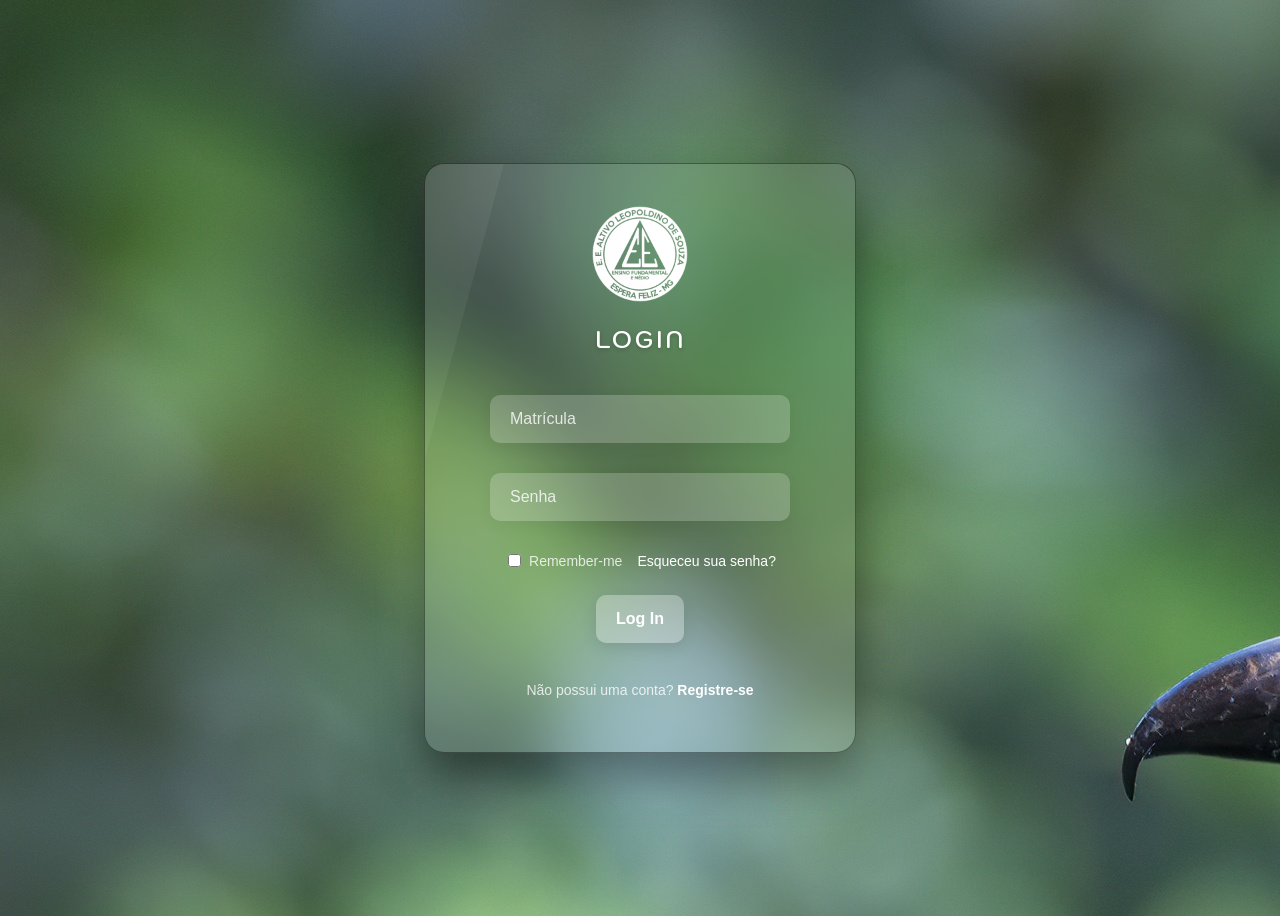
<file: area-do-estudante.html>
<!DOCTYPE html>
<html lang="pt">
<head>
  <meta charset="UTF-8">
  <meta name="viewport" content="width=device-width, initial-scale=1.0">
  <link rel="stylesheet" href="login-contato.css">

  <link rel="preconnect" href="https://fonts.googleapis.com">
  <link rel="preconnect" href="https://fonts.gstatic.com" crossorigin>
  <link href="https://fonts.googleapis.com/css2?family=Kodchasan:ital,wght@0,200;0,300;0,400;0,500;0,600;0,700;1,200;1,300;1,400;1,500;1,600;1,700&family=Manrope:wght@200..800&family=Roboto:ital,wght@0,100..900;1,100..900&display=swap" rel="stylesheet">

  <body class="area-do-estudante">
  <div class="glass-container">
    <div class="icone-login">
      <img src="./icones.img/icone-escola.png" width="100px" >
      <h2>LOGIN</h2>
    </div>

    <form>
      <div class="input-group">
        <input type="text" required>
        <label>Matrícula</label>
      </div>

      <div class="input-group">
        <input type="password" required>
        <label>Senha</label>
      </div>

      <div class="remember-forgot">
        <label><input type="checkbox">Remember-me</label>
        <a href="#">Esqueceu sua senha?</a>
      </div>

      <button type="submit" class="login-btn">Log In</button>
      <div class="register-link">
      <p>Não possui uma conta? <a href="#">Registre-se</a></p>
    </div>

    </form>
  </div>
</body>
</html>
</file>
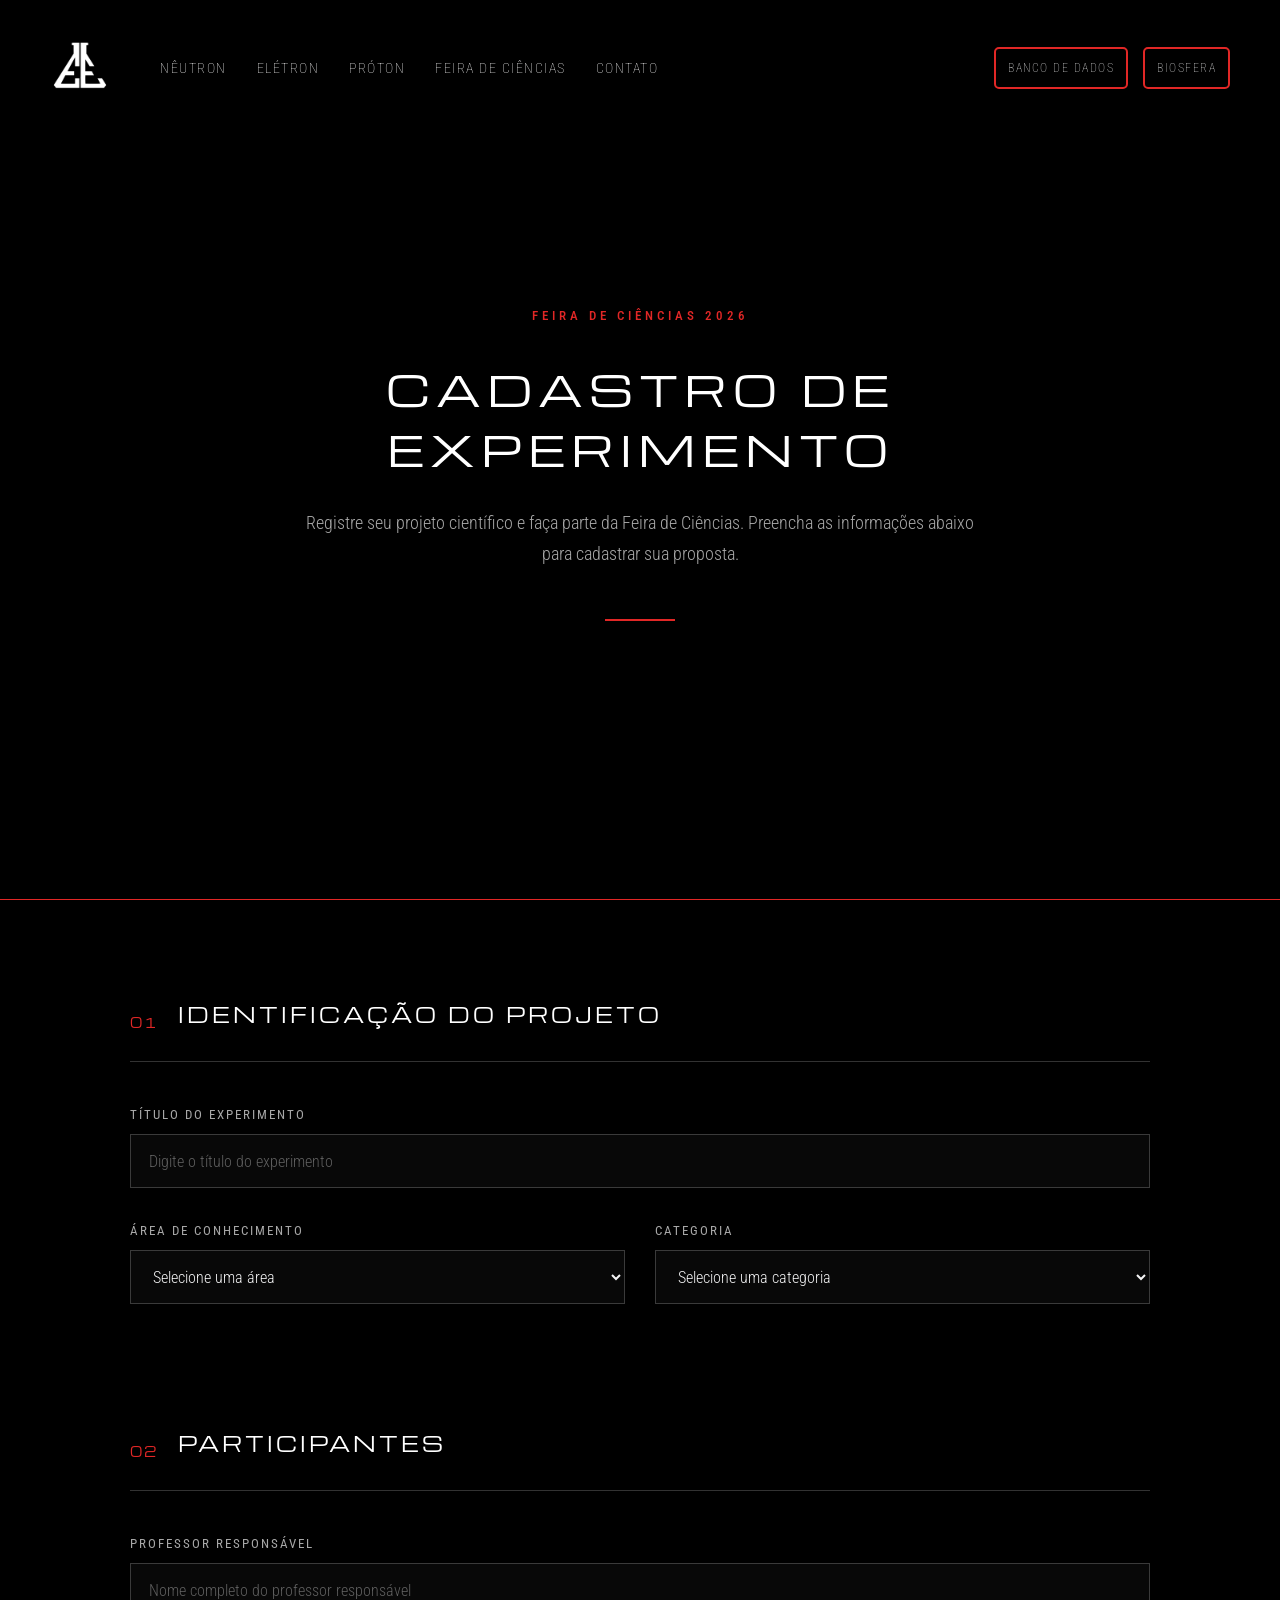
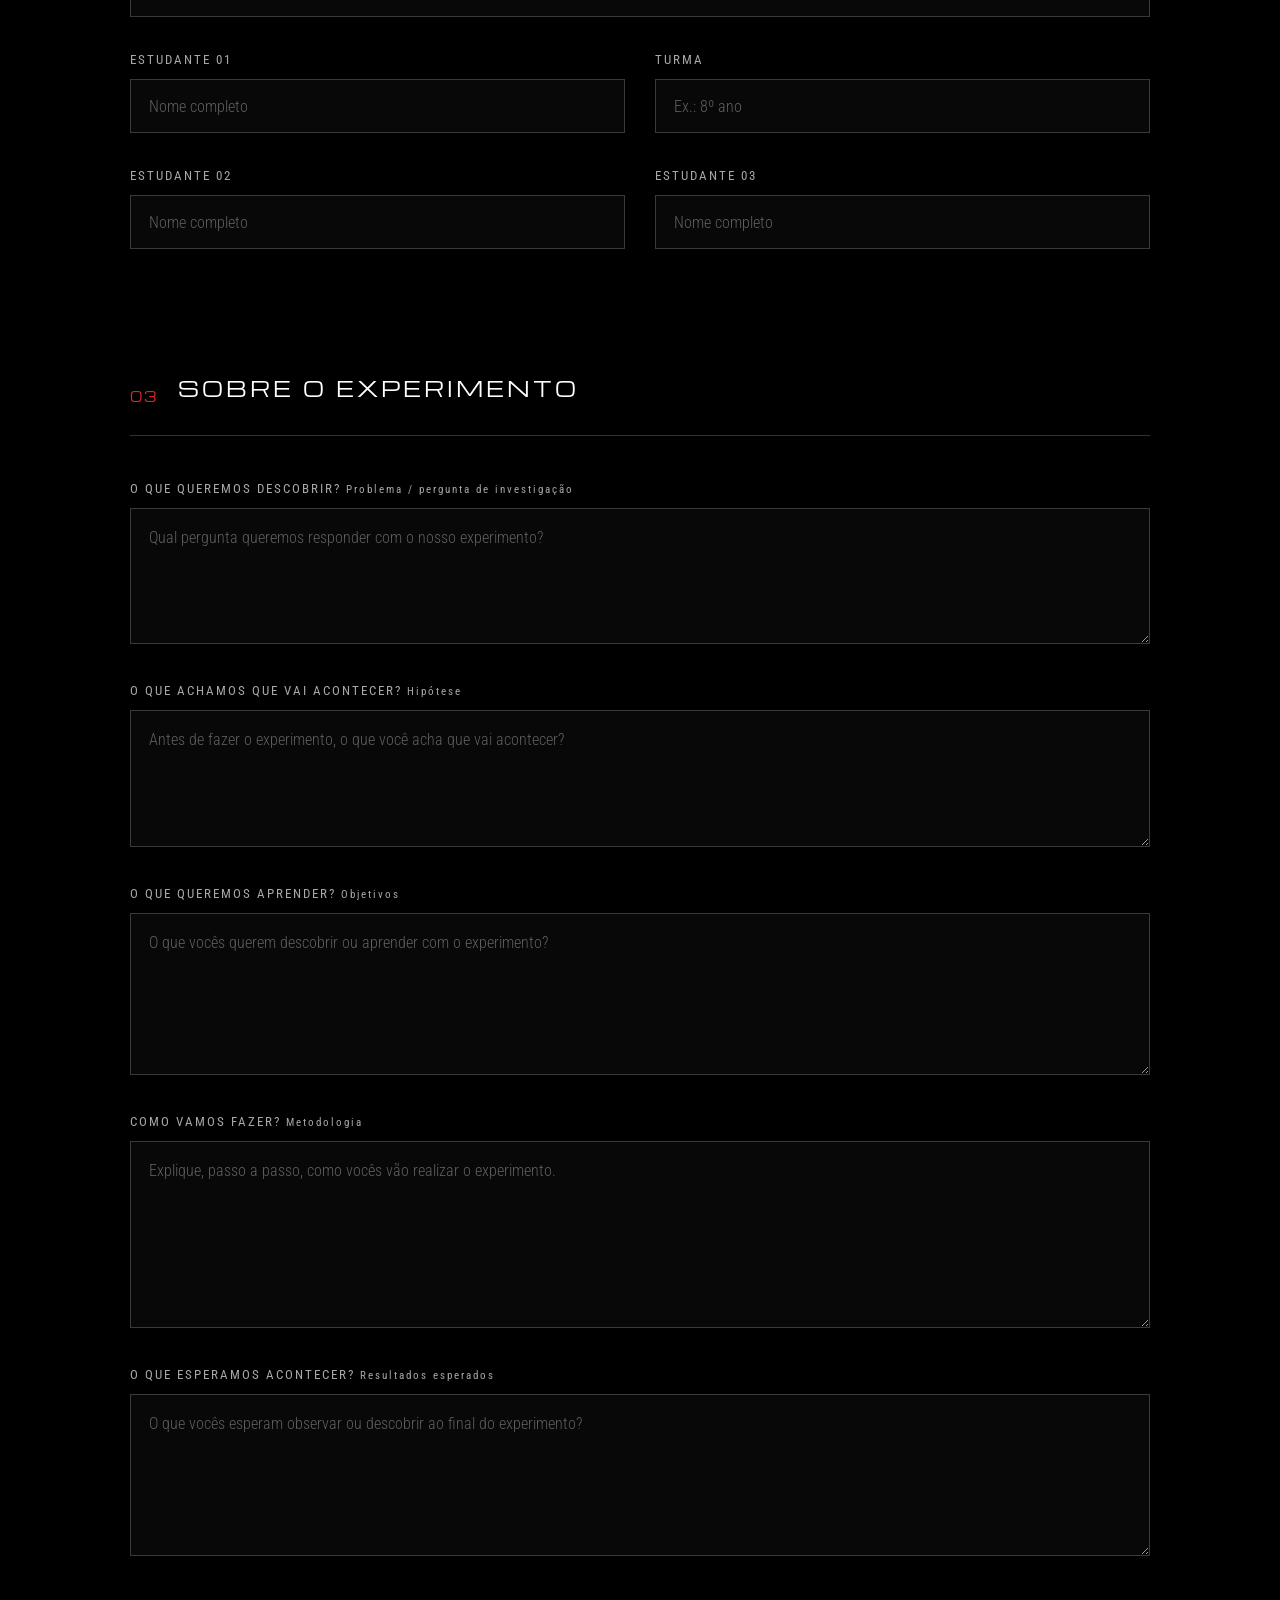
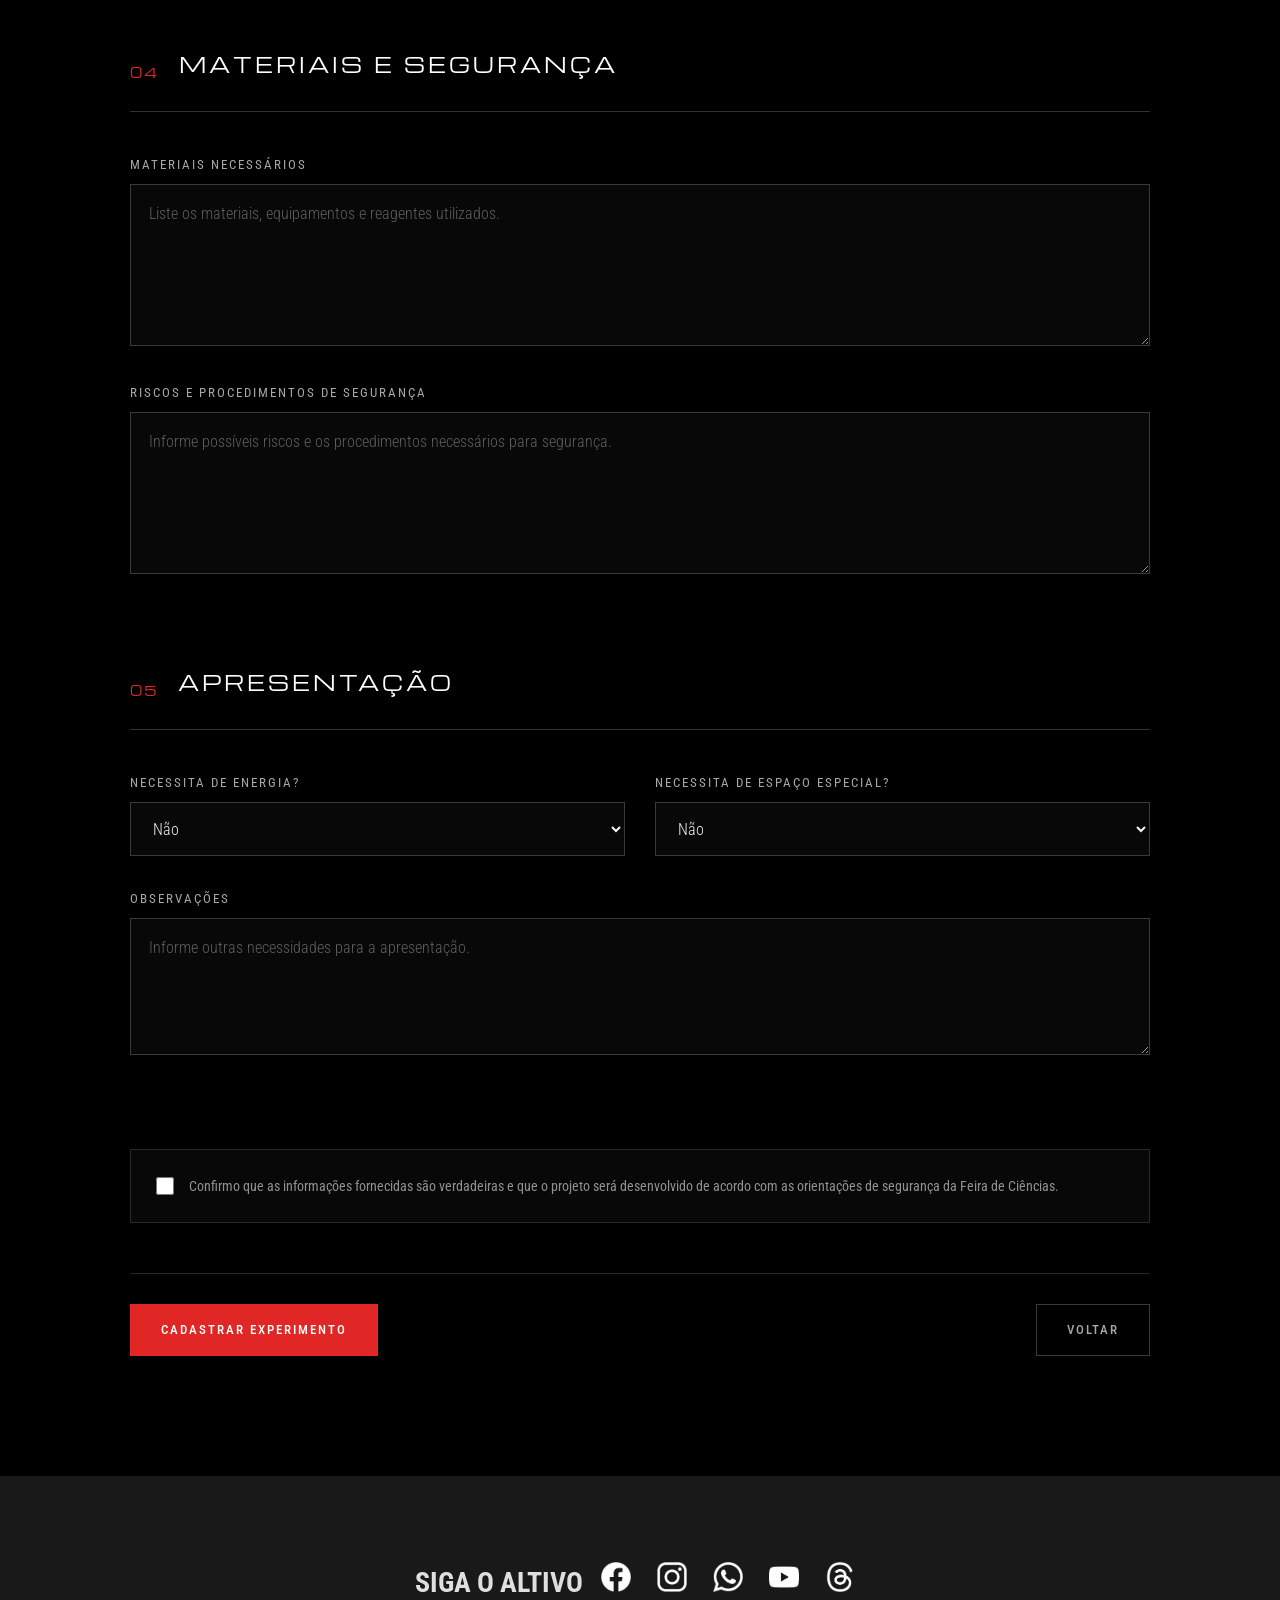
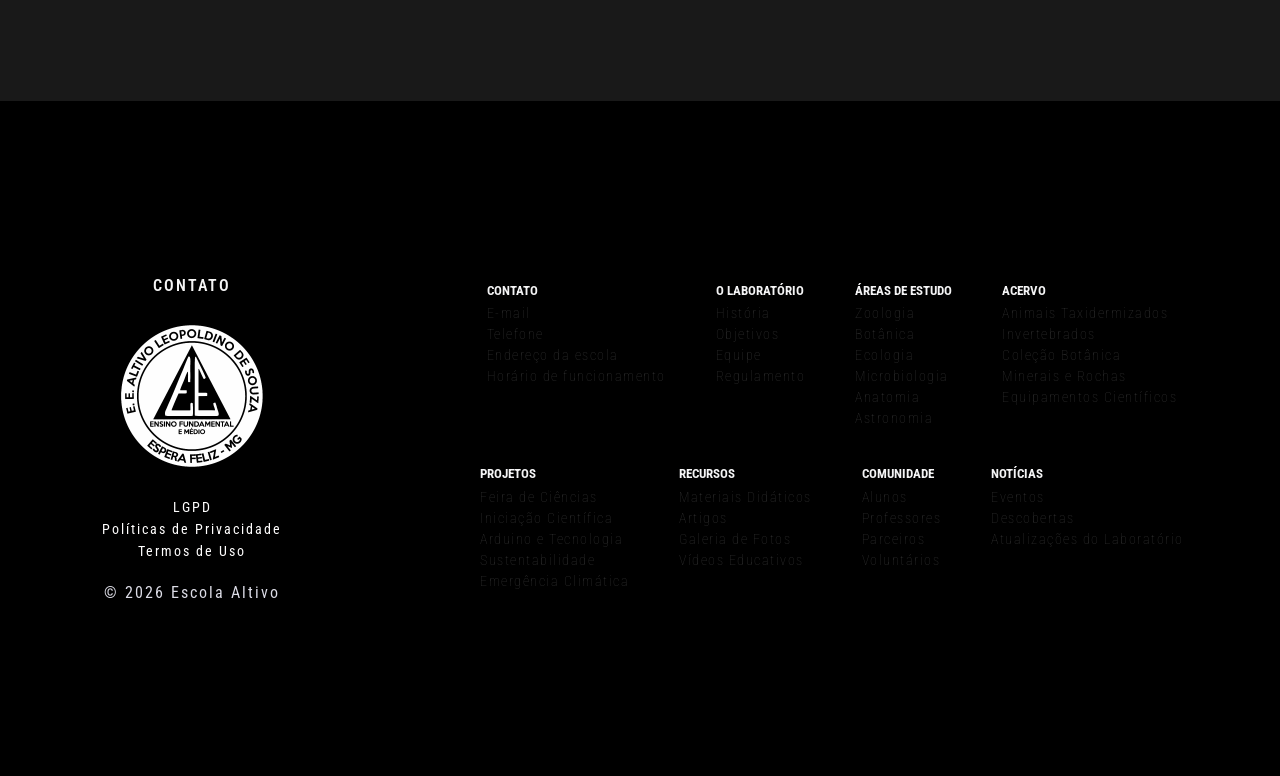
<file: feira-de-ciencias-cadastro.html>
<!DOCTYPE html>
<html lang="pt-BR">

<head>
    <meta charset="UTF-8">
    <meta name="viewport" content="width=device-width, initial-scale=1.0">

    <title>Cadastro de Experimento | Feira de Ciências 2026</title>

    <link rel="preconnect" href="https://fonts.googleapis.com">
    <link rel="preconnect" href="https://fonts.gstatic.com" crossorigin>

    <link
        href="https://fonts.googleapis.com/css2?family=Michroma&family=Roboto+Condensed:wght@300;400;500&display=swap"
        rel="stylesheet">

    <link rel="stylesheet" href="./feira-de-ciencias-cadastro.css">
    <link rel="stylesheet" href="./style.css">
</head>

<body>
    
  <header class="header">
    <div class="header-header">
      <a href="index.html">

      <div class="logo-tubo">
        <img src="./icones.img/logo-altivo-sf.png" width="90px" class="logo" title="" alt = "Logo da escola Altivo"><br>
        
        <div class="container-bolhas">
          <span style="--x: -10px; --delay: 0s; --size: 8px;"></span>
          <span style="--x: 15px; --delay: 0.4s; --size: 12px;"></span>
          <span style="--x: -5px; --delay: 0.8s; --size: 6px;"></span>
          <span style="--x: 8px; --delay: 1.2s; --size: 10px;"></span>
        </div>

        <!-- <div class="nome-projeto">
          <span>PROJETO</span> <strong>BOSON</strong>
        </div>
       -->
      </div>
        
        <div class="small">
          <!-- <small>LABS ALT</small> -->
        </div>
      </a>
    </div>

      <nav class="header-nav" id="menu">
        <div class="header-nav-links">     
          <a href="./projeto-neutron.html" class="animado">NÊUTRON</a>
          <a href="./projeto-eletron.html" class="animado">ELÉTRON</a> 
          <a href="./projeto-proton.html" class="animado">PRÓTON</a>
          <a href="./feira-de-ciencias.html" class="animado">FEIRA DE CIÊNCIAS</a>
          <a href="contato.html" class="animado">CONTATO</a>          <!--fazer formulário-->
        </div>

        <div class="header-nav-matricula">
          <a href="./" class="btn-animado">BANCO DE DADOS</a>
          <a href="./area-do-estudante.html" class="btn-animado">BIOSFERA</a>
        </div>
      </nav>
    <button id="btn-menu" class="btn-menu-mobile" aria-label="Abrir menu">
      ☰
    </button>
    
  </header>


    <main class="cadastro">

        <section class="cadastro-header">

            <div class="cadastro-header-conteudo">

                <span class="cadastro-tag">
                    FEIRA DE CIÊNCIAS 2026
                </span>

                <h1>CADASTRO DE EXPERIMENTO</h1>

                <p>
                    Registre seu projeto científico e faça parte da Feira de Ciências.
                    Preencha as informações abaixo para cadastrar sua proposta.
                </p>

            </div>

            <div class="cadastro-header-linha"></div>

        </section>

        <section class="cadastro-formulario">

            <form action="#" method="post">

                <!-- IDENTIFICAÇÃO -->

                <div class="formulario-secao">

                    <div class="formulario-secao-titulo">
                        <span>01</span>
                        <h2>IDENTIFICAÇÃO DO PROJETO</h2>
                    </div>

                    <div class="campo campo-full">

                        <label for="titulo">
                            TÍTULO DO EXPERIMENTO
                        </label>

                        <input
                            type="text"
                            id="titulo"
                            name="titulo"
                            placeholder="Digite o título do experimento"
                            required
                        >

                    </div>


                    <div class="campo-grid">

                        <div class="campo">

                            <label for="area">
                                ÁREA DE CONHECIMENTO
                            </label>

                            <select id="area" name="area" required>

                                <option value="" selected disabled>
                                    Selecione uma área
                                </option>

                                <option value="biologia">Biologia</option>
                                <option value="quimica">Química</option>
                                <option value="fisica">Física</option>
                                <option value="ciencias-naturais">
                                    Ciências Naturais
                                </option>
                                <option value="tecnologia">Tecnologia</option>
                                <option value="meio-ambiente">
                                    Meio Ambiente
                                </option>
                                <option value="interdisciplinar">
                                    Interdisciplinar
                                </option>

                            </select>

                        </div>


                        <div class="campo">

                            <label for="categoria">
                                CATEGORIA
                            </label>

                            <select id="categoria" name="categoria" required>

                                <option value="" selected disabled>
                                    Selecione uma categoria
                                </option>

                                <option value="experimental">
                                    Experimental
                                </option>

                                <option value="investigacao">
                                    Investigação Científica
                                </option>

                                <option value="tecnologico">
                                    Desenvolvimento Tecnológico
                                </option>

                                <option value="ambiental">
                                    Sustentabilidade
                                </option>

                            </select>

                        </div>

                    </div>

                </div>


                <!-- PARTICIPANTES -->

                <div class="formulario-secao">

                    <div class="formulario-secao-titulo">
                        <span>02</span>
                        <h2>PARTICIPANTES</h2>
                    </div>

                    <div class="campo">

                        <label for="responsavel">
                            PROFESSOR RESPONSÁVEL
                        </label>

                        <input
                            type="text"
                            id="responsavel"
                            name="responsavel"
                            placeholder="Nome completo do professor responsável"
                            required
                        >

                    </div>


                    <div class="campo-grid">

                        <div class="campo">

                            <label for="aluno1">
                                ESTUDANTE 01
                            </label>

                            <input
                                type="text"
                                id="aluno1"
                                name="aluno1"
                                placeholder="Nome completo"
                                required
                            >

                        </div>


                        <div class="campo">

                            <label for="turma">
                                TURMA
                            </label>

                            <input
                                type="text"
                                id="turma"
                                name="turma"
                                placeholder="Ex.: 8º ano"
                                required
                            >

                        </div>

                    </div>


                    <div class="campo-grid">

                        <div class="campo">

                            <label for="aluno2">
                                ESTUDANTE 02
                            </label>

                            <input
                                type="text"
                                id="aluno2"
                                name="aluno2"
                                placeholder="Nome completo"
                            >

                        </div>


                        <div class="campo">

                            <label for="aluno3">
                                ESTUDANTE 03
                            </label>

                            <input
                                type="text"
                                id="aluno3"
                                name="aluno3"
                                placeholder="Nome completo"
                            >

                        </div>

                    </div>

                </div>


                <!-- EXPERIMENTO -->

            <div class="formulario-secao">

                <div class="formulario-secao-titulo">
                    <span>03</span>
                    <h2>SOBRE O EXPERIMENTO</h2>
                </div>


                <div class="campo">

                    <label for="problema">
                        O QUE QUEREMOS DESCOBRIR?
                        <small>Problema / pergunta de investigação</small>
                    </label>

                    <textarea
                        id="problema"
                        name="problema"
                        rows="4"
                        placeholder="Qual pergunta queremos responder com o nosso experimento?"
                        required
                    ></textarea>

                </div>


                <div class="campo">

                    <label for="hipotese">
                        O QUE ACHAMOS QUE VAI ACONTECER?
                        <small>Hipótese</small>
                    </label>

                    <textarea
                        id="hipotese"
                        name="hipotese"
                        rows="4"
                        placeholder="Antes de fazer o experimento, o que você acha que vai acontecer?"
                    ></textarea>

                </div>


                <div class="campo">

                    <label for="objetivos">
                        O QUE QUEREMOS APRENDER?
                        <small>Objetivos</small>
                    </label>

                    <textarea
                        id="objetivos"
                        name="objetivos"
                        rows="5"
                        placeholder="O que vocês querem descobrir ou aprender com o experimento?"
                        required
                    ></textarea>

                </div>


                <div class="campo">

                    <label for="metodologia">
                        COMO VAMOS FAZER?
                        <small>Metodologia</small>
                    </label>

                    <textarea
                        id="metodologia"
                        name="metodologia"
                        rows="6"
                        placeholder="Explique, passo a passo, como vocês vão realizar o experimento."
                        required
                    ></textarea>

                </div>


                <div class="campo">

                    <label for="resultados">
                        O QUE ESPERAMOS ACONTECER?
                        <small>Resultados esperados</small>
                    </label>

                    <textarea
                        id="resultados"
                        name="resultados"
                        rows="5"
                        placeholder="O que vocês esperam observar ou descobrir ao final do experimento?"
                    ></textarea>

                </div>

            </div>


                <!-- MATERIAIS -->

                <div class="formulario-secao">

                    <div class="formulario-secao-titulo">
                        <span>04</span>
                        <h2>MATERIAIS E SEGURANÇA</h2>
                    </div>


                    <div class="campo">

                        <label for="materiais">
                            MATERIAIS NECESSÁRIOS
                        </label>

                        <textarea
                            id="materiais"
                            name="materiais"
                            rows="5"
                            placeholder="Liste os materiais, equipamentos e reagentes utilizados."
                            required
                        ></textarea>

                    </div>


                    <div class="campo">

                        <label for="riscos">
                            RISCOS E PROCEDIMENTOS DE SEGURANÇA
                        </label>

                        <textarea
                            id="riscos"
                            name="riscos"
                            rows="5"
                            placeholder="Informe possíveis riscos e os procedimentos necessários para segurança."
                        ></textarea>

                    </div>

                </div>


                <!-- APRESENTAÇÃO -->
                <div class="formulario-secao">

                    <div class="formulario-secao-titulo">
                        <span>05</span>
                        <h2>APRESENTAÇÃO</h2>
                    </div>


                    <div class="campo-grid">

                        <div class="campo">

                            <label for="necessidade">
                                NECESSITA DE ENERGIA?
                            </label>

                            <select id="necessidade" name="necessidade">

                                <option value="nao">Não</option>
                                <option value="sim">Sim</option>

                            </select>

                        </div>


                        <div class="campo">

                            <label for="espaco">
                                NECESSITA DE ESPAÇO ESPECIAL?
                            </label>

                            <select id="espaco" name="espaco">

                                <option value="nao">Não</option>
                                <option value="sim">Sim</option>

                            </select>

                        </div>

                    </div>


                    <div class="campo">

                        <label for="observacoes">
                            OBSERVAÇÕES
                        </label>

                        <textarea
                            id="observacoes"
                            name="observacoes"
                            rows="4"
                            placeholder="Informe outras necessidades para a apresentação."
                        ></textarea>

                    </div>

                </div>


                <!-- CONFIRMAÇÃO -->

                <div class="formulario-confirmacao">

                    <label class="checkbox">

                        <input
                            type="checkbox"
                            name="confirmacao"
                            required
                        >

                        <span>
                            Confirmo que as informações fornecidas são verdadeiras
                            e que o projeto será desenvolvido de acordo com as
                            orientações de segurança da Feira de Ciências.
                        </span>

                    </label>

                </div>


                <!-- BOTÕES -->

                <div class="formulario-acoes">

                    <button
                        type="submit"
                        class="btn-cadastrar"
                    >
                        CADASTRAR EXPERIMENTO
                    </button>

                    <a
                        href="./"
                        class="btn-voltar"
                    >
                        VOLTAR
                    </a>

                </div>

            </form>

        </section>
    <section class="section-final">

      <div> 
        <h2><span class="h2-siga">SIGA O ALTIVO</span>
        <a href="https://m.facebook.com/altivo.escola/" class="animado1"><img src="./icones.img/icone-facebook.png" alt="Facebook da Escola Altivo" width="30px" class="a1"></a>
        <a href="https://www.instagram.com/escolaaltivo/" class="animado1"><img src="./icones.img/icone-instagram.png" alt="Instagram da Escola Altivo" width="30px" class="a2"></a>
        <a  href="https://api.whatsapp.com/send/?phone=553237461266&text&type=phone_number&app_absent=0" class="animado1"><img src="./icones.img/icone-whatsapp.png"alt="WhatsApp da Escola Altivo" width="30px" class="a3"></a>
        <a  href="https://www.youtube.com/c/EscolaAltivo" class="animado1"><img src="./icones.img/icone-youtube.png" alt="YouTube da Escola Altivo" width="30px" class="a3"></a>
        <a  href="https://www.threads.com/@escolaaltivo" class="animado1"><img src="./icones.img/iceone-th.png"alt="threads da Escola Altivo"  width="30px" class="a3"></a>
        </h2>
      </div>
    </section>

    </main>
    
<footer>
  <div class="footer-one">
    <h3><a href=""class="animadoFooter">CONTATO</a></h3> 
    <a href="https://sites.google.com/view/escolaaltivo/home"><img src="./icones.img/icone-escola.png"></a>
    <div> 
      <h3><a href=""class="animado">LGPD</a></h3> 
      <h3><a href=""class="animado">Políticas de Privacidade</a></h3>
      <h3><a href=""class="animado">Termos de Uso</a></h3> 
    </div>
    <div class="footer-one-init">
   
      <h3><a href="https://sites.google.com/view/escolaaltivo/home">© 2026 Escola Altivo</a></h3>
    </div>
  </div>

  <div class="footer-two">

    <div class="footer-two-bloco">
      <div class="footer-two-bloco-bloco">
        <h5>CONTATO</h5>
          <a>E-mail</a>
          <a>Telefone</a>
          <a>Endereço da escola</a>
          <a>Horário de funcionamento</a>
      </div>

      <div class="footer-two-bloco-bloco">
        <h5>O LABORATÓRIO</h5>
          <a>História</a>
          <a>Objetivos</a>
          <a>Equipe</a>
          <a>Regulamento</a>
      </div>

      <div class="footer-two-bloco-bloco">
        <h5>ÁREAS DE ESTUDO</h5>
          <a>Zoologia</a>
          <a>Botânica</a>
          <a>Ecologia</a>
          <a>Microbiologia</a>
          <a>Anatomia</a>
          <a>Astronomia</a>
      </div>

      <div class="footer-two-bloco-bloco">
        <h5>ACERVO</h5>
        <a>Animais Taxidermizados</a>
        <a>Invertebrados</a>  
        <a>Coleção Botânica</a>  
        <a>Minerais e Rochas</a>  
        <a>Equipamentos Científicos</a>  
      </div>
    </div>

    <div class="footer-two-bloco">
      <div class="footer-two-bloco-bloco">
        <h5>PROJETOS</h5>
          <a>Feira de Ciências</a>
          <a>Iniciação Científica</a>
          <a>Arduino e Tecnologia</a>
          <a>Sustentabilidade</a>
          <a>Emergência Climática</a>
      </div>

      <div class="footer-two-bloco-bloco">
      <h5>RECURSOS</h5>
        <a>Materiais Didáticos</a>
        <a>Artigos</a>
        <a>Galeria de Fotos</a>
        <a>Vídeos Educativos</a>
      </div>

      <div class="footer-two-bloco-bloco">
        <h5>COMUNIDADE</h5>
          <a>Alunos</a>
          <a>Professores</a>
          <a>Parceiros</a>
          <a>Voluntários</a>
      </div>

      <div class="footer-two-bloco-bloco">
        <h5>NOTÍCIAS</h5>
          <a>Eventos</a>
          <a>Descobertas</a>
          <a>Atualizações do Laboratório</a>
      </div>
    </div>

    <!-- <a href="#" class="animado">PROFESORES</a>
    <a href="#" class="animado">EXPERIMENTOS</a>
    <a href="#" class="animado">TORNE-SE ALUNO</a>
    <a href="#" class="animado">MÍDIAS</a>
    <a href="#" class="animado">ACESSIBILIDADE</a>
    <a href="#" class="animado">CONFIGURAÇÕES DE COOKIES</a>  
    <a href="#" class="animado" style="color: #e12726;">MARQUE UMA VISITA COM SUA ESCOLA</a> -->

  </div>
  
</footer>   
<script src="https://unpkg.com/aos@next/dist/aos.js"></script>

<script>
  AOS.init();
</script>

<script>
window.addEventListener('load', () => {
    const loader = document.getElementById('loader');

    loader.style.opacity = '0';

    setTimeout(() => {
        loader.style.display = 'none';
    }, 600);
});
</script>

<script>
const btnMenu = document.getElementById("btn-menu");
const menu = document.getElementById("menu");

btnMenu.addEventListener("click", () => {
    menu.classList.toggle("ativo");
});

</script>
</body>

</html>
</file>
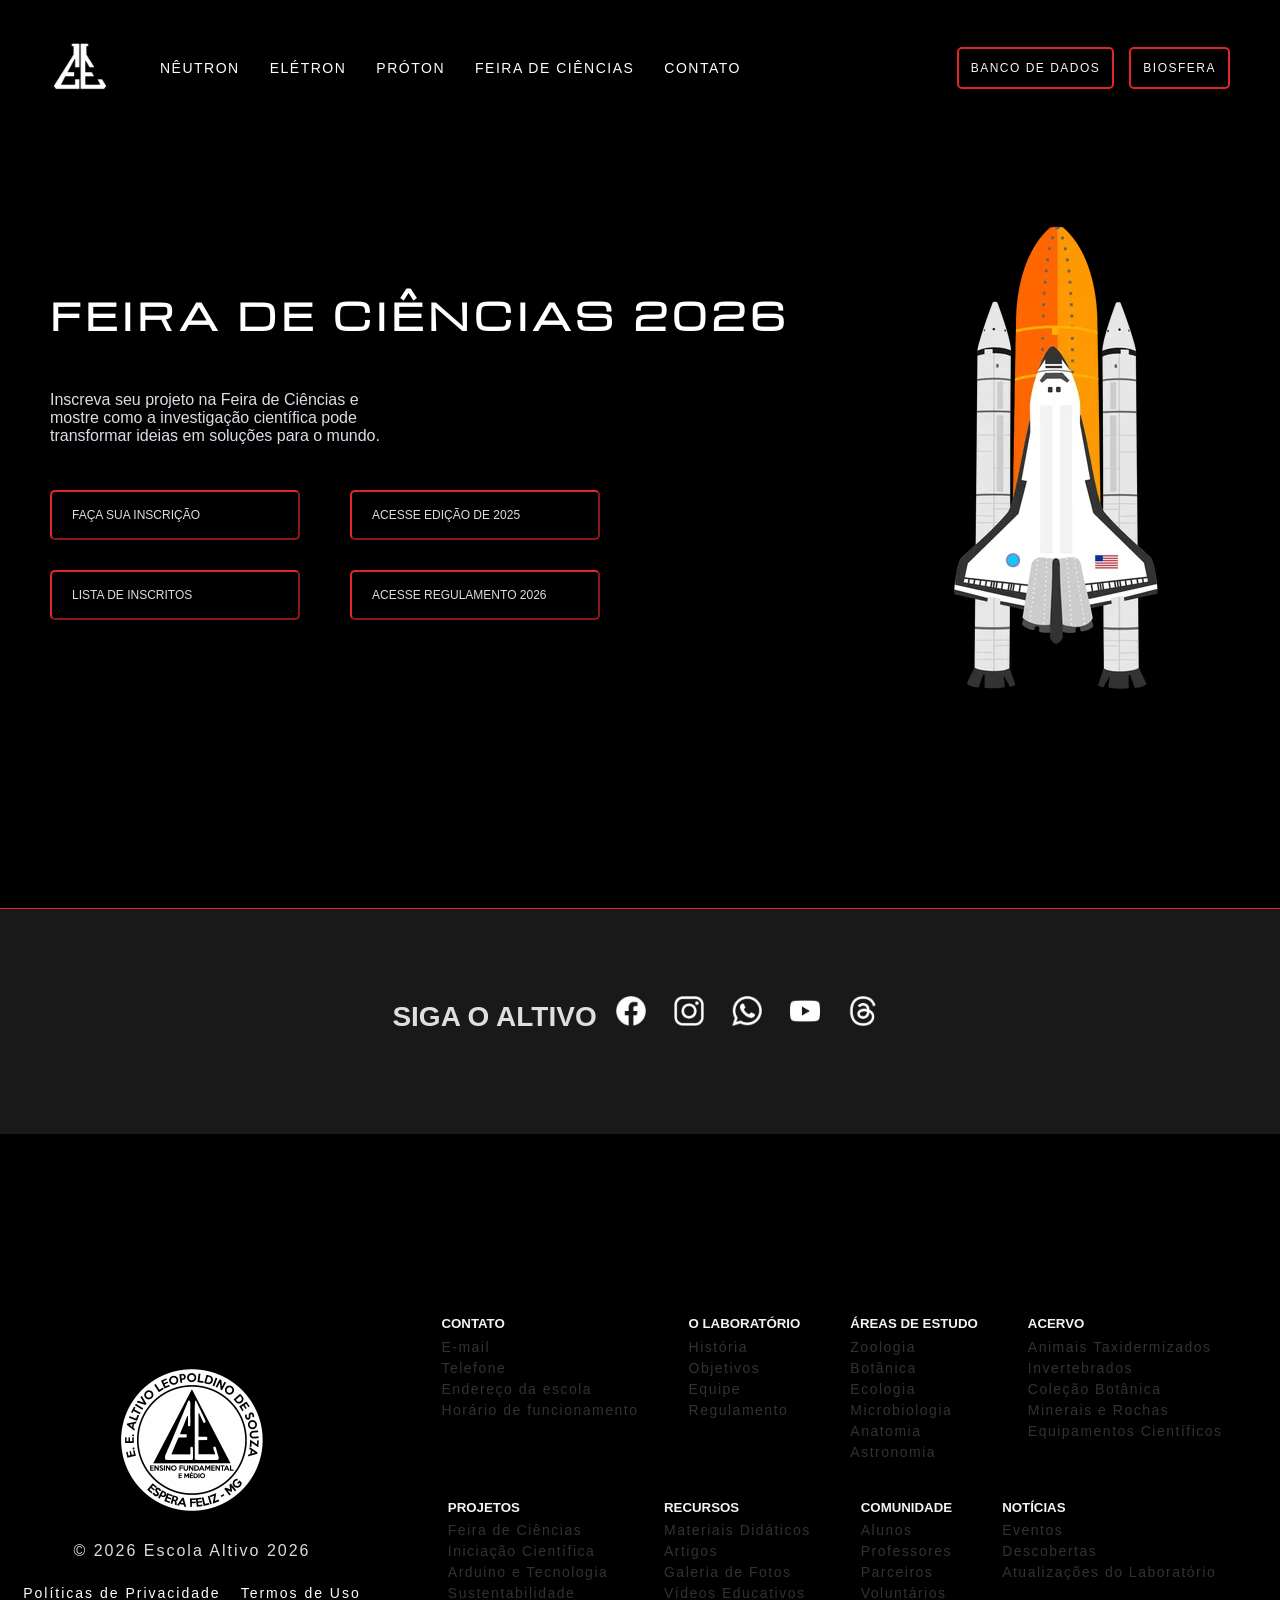
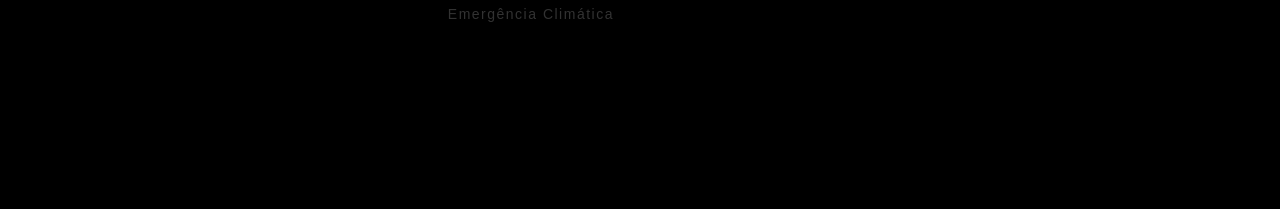
<file: feira-de-ciencias.html>
<!DOCTYPE html>
<html lang="pt">
<head>
  <meta charset="UTF-8">
  <meta name="viewport" content="width=device-width, initial-scale=1.0">
  <meta name="author" content="Página Oficial do Laboratório de Ciências Físicas e Biológicas da EE Altivo Leopoldino de Souza">
  <title>Galeria | Laboratório Altivo</title>

  <link rel="preconnect" href="https://fonts.googleapis.com">
  <link rel="preconnect" href="https://fonts.gstatic.com" crossorigin>
  <link href="https://fonts.googleapis.com/css2?family=Michroma&display=swap" rel="stylesheet">
  
  <link rel="stylesheet" href="https://fonts.googleapis.com/css2?family=Material+Symbols+Outlined:opsz,wght,FILL,GRAD@24,400,0,0&icon_names=arrow_forward" />
  <link rel="stylesheet" href="feira-de-ciencias.css">
  <link rel="stylesheet" href="style.css">

  <link rel="icon" type="image/png" href="./icones.img/logo-altivo-sf.png">
    <!--LIB ANIMATION-->
  <link rel="stylesheet" href="https://unpkg.com/aos@next/dist/aos.css" />
</head>

<body>

  <div id="loader">
    <div class="circulo"></div>
  </div>

  <header class="header">
    <div class="header-header">
      <a href="index.html">
        <div class="logo-tubo">
        <img src="./icones.img/logo-altivo-sf.png" width="90px" class="logo" title="Laboratório Altivo" alt = "Logo da escola Altivo"><br>
        <div class="container-bolhas">
        <span style="--x: -10px; --delay: 0s; --size: 8px;"></span>
        <span style="--x: 15px; --delay: 0.4s; --size: 12px;"></span>
        <span style="--x: -5px; --delay: 0.8s; --size: 6px;"></span>
        <span style="--x: 8px; --delay: 1.2s; --size: 10px;"></span>
    </div>
</div>
       <div class="small">
          <!-- <small>LABS ALT</small> -->
        </div>
      </a>
    </div>

      <nav class="header-nav" id="menu">
        <div class="header-nav-links">     
          <a href="./projeto-neutron.html" class="animado">NÊUTRON</a>
          <a href="./projeto-eletron.html" class="animado">ELÉTRON</a> 
          <a href="./projeto-proton.html" class="animado">PRÓTON</a>
          <a href="feira-de-ciencias.html" class="animado">FEIRA DE CIÊNCIAS</a>
          <a href="contato.html" class="animado">CONTATO</a>          <!--fazer formulário-->
        </div>

        <div class="header-nav-matricula">
          <a href="./data-base.html" class="btn-animado">BANCO DE DADOS</a>
          <a href="./area-do-estudante.html" class="btn-animado">BIOSFERA</a>
        </div>
      </nav>
    <button id="btn-menu" class="btn-menu-mobile" aria-label="Abrir menu">
      ☰
    </button>
  </header>

  <main>

    <section class="capa-galeria-feiras">

        <!-- <img src="./icones.img/img-icone-feiraC.png" class="icone-section-five-title">  -->

        <div class="capa-galeria-feiras-titulo">
          <h2 class="title-principal-new-feira">FEIRA DE CIÊNCIAS 2026</h2>
          <p class="paragrafo-principal-new-feira">Inscreva seu projeto na Feira de Ciências e mostre como a investigação científica 
            pode transformar ideias em soluções para o mundo.</p>

        <div class="capa-galeria-feira-informacao"> 
          <div> 
          <a href="feira-de-ciencias-cadastro.html"><button class="section-button-feira">FAÇA SUA INSCRIÇÃO</button></a>
          <a href=""><button class="section-button-feira">LISTA DE INSCRITOS</button></a>
          </div>

          <div>
          <a href=""><button class="section-button-feira">ACESSE EDIÇÃO DE 2025</button></a>
          <a href=""><button class="section-button-feira">ACESSE REGULAMENTO 2026</button></a>
          </div>
        </div>
   
        </div>

        <div class="capa-galeria-feiras-animacao">
          <img src="./icones.img/a45de2025c9daac1d7e09a35b8fb8893-icone-do-onibus-espacial-americano.webp" data-aos="fade-up">
        </div>
        
    </section>


<!-- <section class="galeria-feiras">
  <div class="galeria-feiras-foto">
      <img src="./imagens.img/feiras-lab/feira-001.JPG">
    <div class="galeria-feiras-texto"> 
      <h4>Novembro, 14 2025</h4>
      <p>Apresentação de experimentos científicos desenvolvidos pelos alunos, estimulando a curiosidade, a criatividade e o pensamento crítico.</p>
      <h3>LEIA MAIS</h3>
    </div>
  </div>

  <div class="galeria-feiras-foto">
    <img src="./imagens.img/feiras-lab/feira-002.JPG">
    <div class="galeria-feiras-texto">
    <h4>Novembro, 14 2025</h4>
    <p>Momento de interação entre estudantes e visitantes, com explicações detalhadas sobre os projetos e seus objetivos científicos.</p>
        <h3>LEIA MAIS</h3>
  </div>
  </div>

  <div class="galeria-feiras-foto">
    <img src="./imagens.img/feiras-lab/feira-003.JPG">
        <div class="galeria-feiras-texto">
    <h4>Novembro, 14 2025</h4>
    <p>Demonstração prática de conceitos estudados em sala de aula, aproximando a teoria da realidade experimental.</p>
      <h3>LEIA MAIS</h3>
  </div>
  </div>

  <div class="galeria-feiras-foto">
    <img src="./imagens.img/feiras-lab/feira-004.JPG">
        <div class="galeria-feiras-texto">
    <h4>Novembro, 14 2025</h4>
    <p>Alunos apresentando soluções criativas para problemas científicos, incentivando o trabalho em equipe e a pesquisa.</p>
      <h3>LEIA MAIS</h3>
  </div>
  </div>

  <div class="galeria-feiras-foto">
    <img src="./imagens.img/feiras-lab/feira-005.JPG">
        <div class="galeria-feiras-texto">
    <h4>Novembro, 14 2025</h4>
    <p>Exposição de projetos experimentais que destacam a importância da ciência no cotidiano e na formação educacional.</p>
            <h3>LEIA MAIS</h3>

  </div>
  </div>

  <div class="galeria-feiras-foto">
    <img src="./imagens.img/feiras-lab/feira-006.JPG">
        <div class="galeria-feiras-texto">
    <h4>Novembro, 14 2025</h4>
    <p>Atividade educativa que promove a troca de conhecimentos e desperta o interesse pela investigação científica.</p>
      <h3>LEIA MAIS</h3>
  </div>
  </div>   

  <div class="galeria-feiras-foto">
    <img src="./imagens.img/feiras-lab/feira-007.JPG">
        <div class="galeria-feiras-texto">
    <h4>Novembro, 14 2025</h4>
    <p>Registro do empenho dos alunos na construção e apresentação de projetos baseados em pesquisa e experimentação.</p>
      <h3>LEIA MAIS</h3>
  </div>
  </div>   
    
  <div class="galeria-feiras-foto">
    <img src="./imagens.img/feiras-lab/feira-008.JPG">
        <div class="galeria-feiras-texto">
    <h4>Novembro, 14 2025</h4>
    <p>Espaço dedicado à divulgação científica, incentivando o aprendizado prático e a comunicação de ideias.</p>
      <h3>LEIA MAIS</h3>
  </div>
  </div>      

  <div class="galeria-feiras-foto">
    <img src="./imagens.img/feiras-lab/feira-009.JPG">
        <div class="galeria-feiras-texto">
    <h4>Novembro, 14 2025</h4>
    <p>Alunos compartilhando conhecimento científico por meio de apresentações claras e bem estruturadas.</p>
      <h3>LEIA MAIS</h3>
  </div>
  </div>      

      <div>
        <a><button class="galeria-feiras-btn">ACESSE EDIÇÕES ANTERIORES</button></a>
      </div>

  </div>
  </section> -->

    <section class="section-final">

      <div> 
        <h2><spam class="h2-siga">SIGA O ALTIVO</spam>
        <a href="https://m.facebook.com/altivo.escola/" class="animado1"><img src="./icones.img/icone-facebook.png" width="30px" class="a1"></a>
        <a href="https://www.instagram.com/escolaaltivo/" class="animado1"><img src="./icones.img/icone-instagram.png" width="30px" class="a2"></a>
        <a  href="https://api.whatsapp.com/send/?phone=553237461266&text&type=phone_number&app_absent=0" class="animado1"><img src="./icones.img/icone-whatsapp.png" width="30px" class="a3"></a>
        <a  href="https://www.youtube.com/c/EscolaAltivo" class="animado1"><img src="./icones.img/icone-youtube.png" width="30px" class="a3"></a>
        <a  href="https://www.threads.com/@escolaaltivo" class="animado1"><img src="./icones.img/iceone-th.png" width="30px" class="a3"></a>
        </h2>
      </div>
    </section>


  </main>


<footer>
  <div class="footer-one">
    <a href="https://sites.google.com/view/escolaaltivo/home"><img src="./icones.img/icone-escola.png" style="height: 150px;"></a>
    <h3><a href="https://sites.google.com/view/escolaaltivo/home">© 2026 Escola Altivo 2026</a></h3>
    <div class="footer-one-init">
      <h3><a href=""class="animado">Políticas de Privacidade</a></h3>
      <h3><a href=""class="animado">Termos de Uso</a></h3>
    </div>
  </div>

  <div class="footer-two">

    <div class="footer-two-bloco">
      <div class="footer-two-bloco-bloco">
        <h5>CONTATO</h5>
          <a>E-mail</a>
          <a>Telefone</a>
          <a>Endereço da escola</a>
          <a>Horário de funcionamento</a>
      </div>

      <div class="footer-two-bloco-bloco">
        <h5>O LABORATÓRIO</h5>
          <a>História</a>
          <a>Objetivos</a>
          <a>Equipe</a>
          <a>Regulamento</a>
      </div>

      <div class="footer-two-bloco-bloco">
        <h5>ÁREAS DE ESTUDO</h5>
          <a>Zoologia</a>
          <a>Botânica</a>
          <a>Ecologia</a>
          <a>Microbiologia</a>
          <a>Anatomia</a>
          <a>Astronomia</a>
      </div>

      <div class="footer-two-bloco-bloco">
        <h5>ACERVO</h5>
        <a>Animais Taxidermizados</a>
        <a>Invertebrados</a>  
        <a>Coleção Botânica</a>  
        <a>Minerais e Rochas</a>  
        <a>Equipamentos Científicos</a>  
      </div>
    </div>

    <div class="footer-two-bloco">
      <div class="footer-two-bloco-bloco">
        <h5>PROJETOS</h5>
          <a>Feira de Ciências</a>
          <a>Iniciação Científica</a>
          <a>Arduino e Tecnologia</a>
          <a>Sustentabilidade</a>
          <a>Emergência Climática</a>
      </div>

      <div class="footer-two-bloco-bloco">
      <h5>RECURSOS</h5>
        <a>Materiais Didáticos</a>
        <a>Artigos</a>
        <a>Galeria de Fotos</a>
        <a>Vídeos Educativos</a>
      </div>

      <div class="footer-two-bloco-bloco">
        <h5>COMUNIDADE</h5>
          <a>Alunos</a>
          <a>Professores</a>
          <a>Parceiros</a>
          <a>Voluntários</a>
      </div>

      <div class="footer-two-bloco-bloco">
        <h5>NOTÍCIAS</h5>
          <a>Eventos</a>
          <a>Descobertas</a>
          <a>Atualizações do Laboratório</a>
      </div>
    </div>

    <!-- <a href="#" class="animado">PROFESORES</a>
    <a href="#" class="animado">EXPERIMENTOS</a>
    <a href="#" class="animado">TORNE-SE ALUNO</a>
    <a href="#" class="animado">MÍDIAS</a>
    <a href="#" class="animado">ACESSIBILIDADE</a>
    <a href="#" class="animado">CONFIGURAÇÕES DE COOKIES</a>  
    <a href="#" class="animado" style="color: #e12726;">MARQUE UMA VISITA COM SUA ESCOLA</a> -->

  </div>
  
</footer>   
<script src="https://unpkg.com/aos@next/dist/aos.js"></script>

<script>
  AOS.init();
</script>

<script>
window.addEventListener('load', () => {
    const loader = document.getElementById('loader');

    loader.style.opacity = '0';

    setTimeout(() => {
        loader.style.display = 'none';
    }, 600);
});
</script>
</body>
</html>
</file>
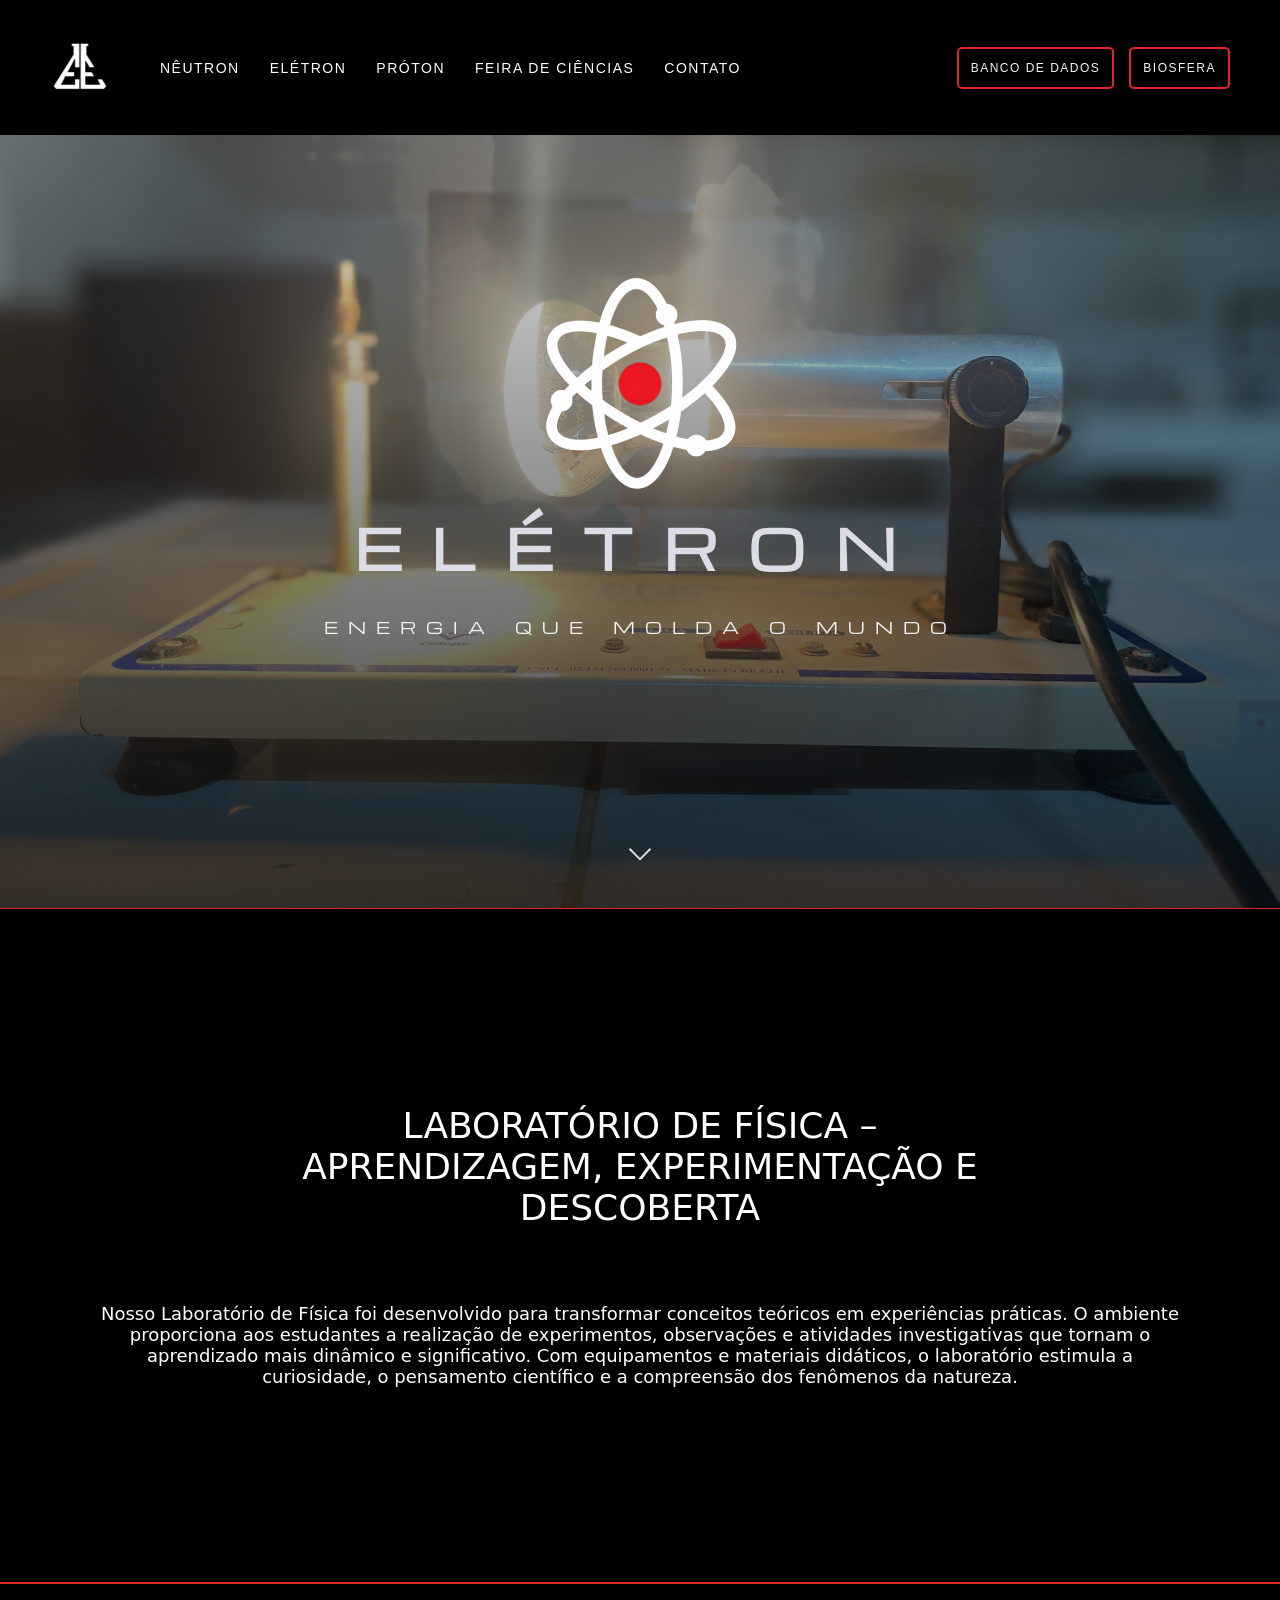
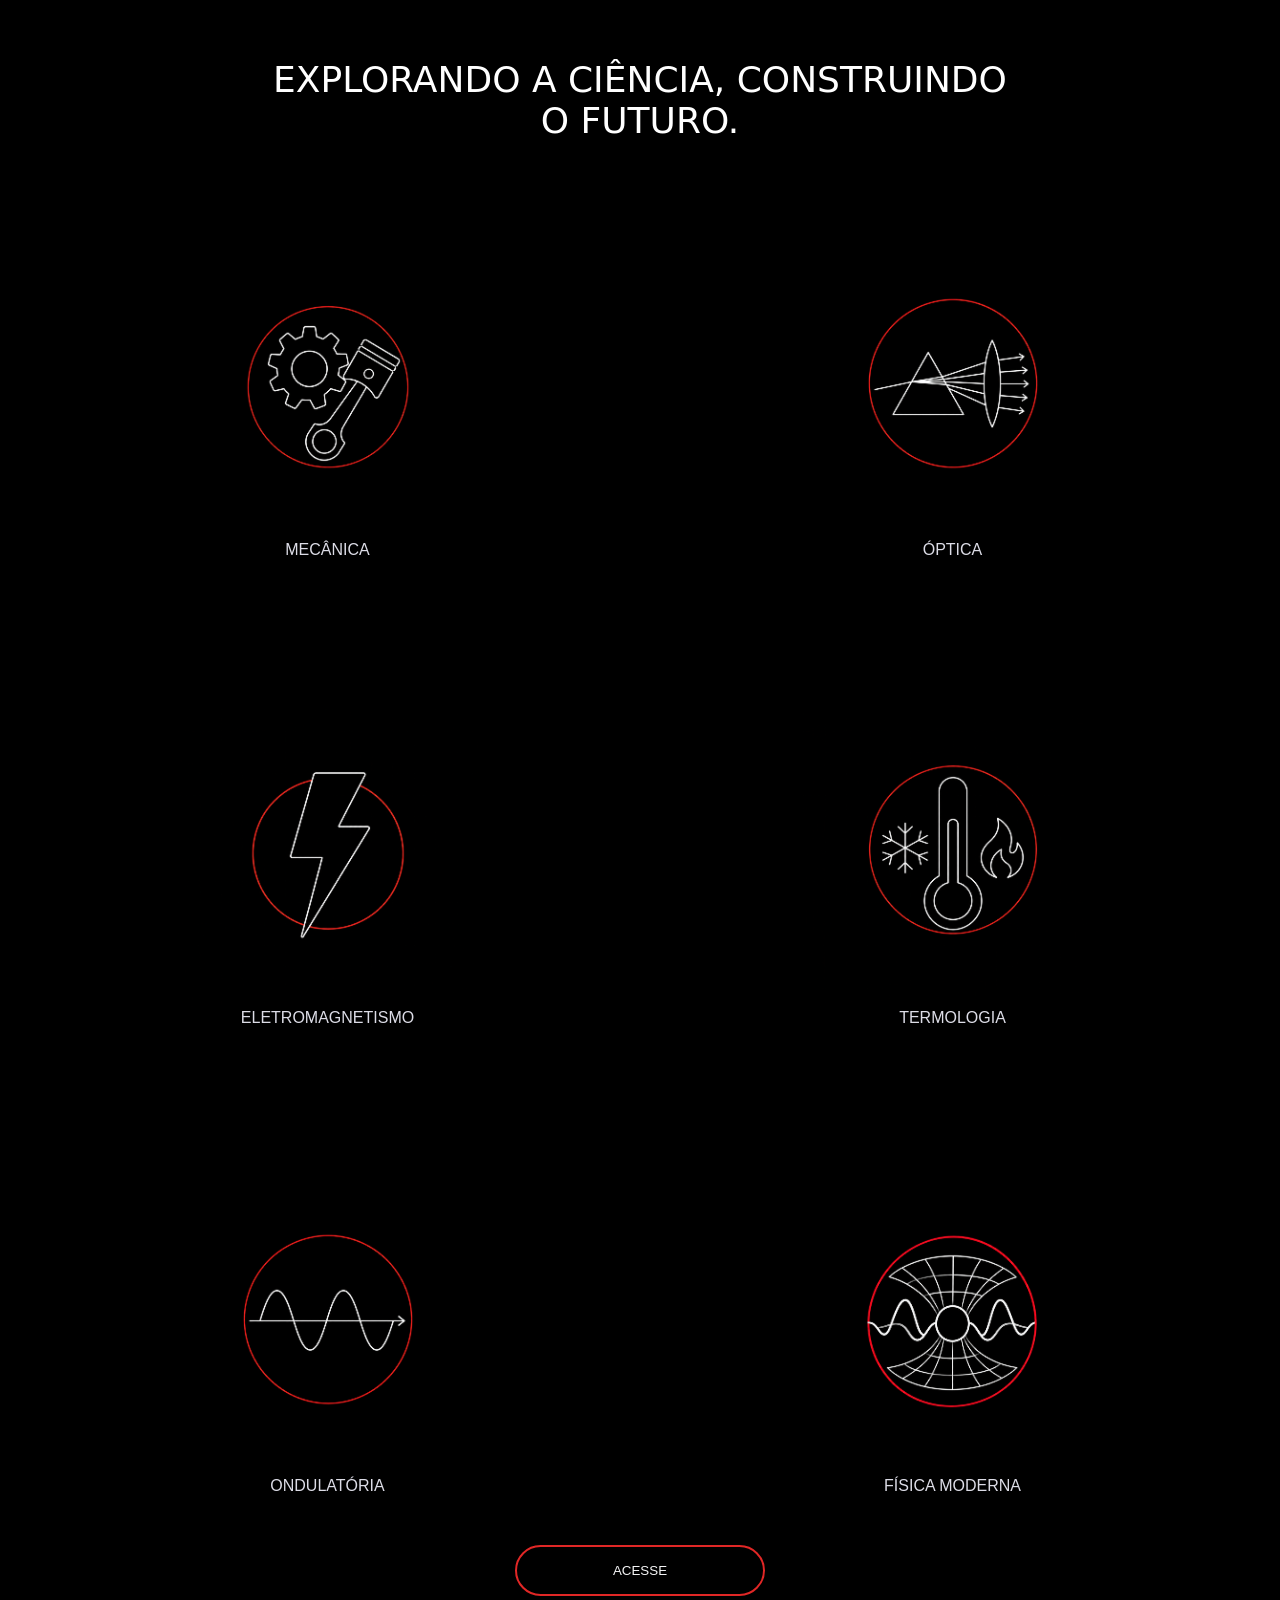
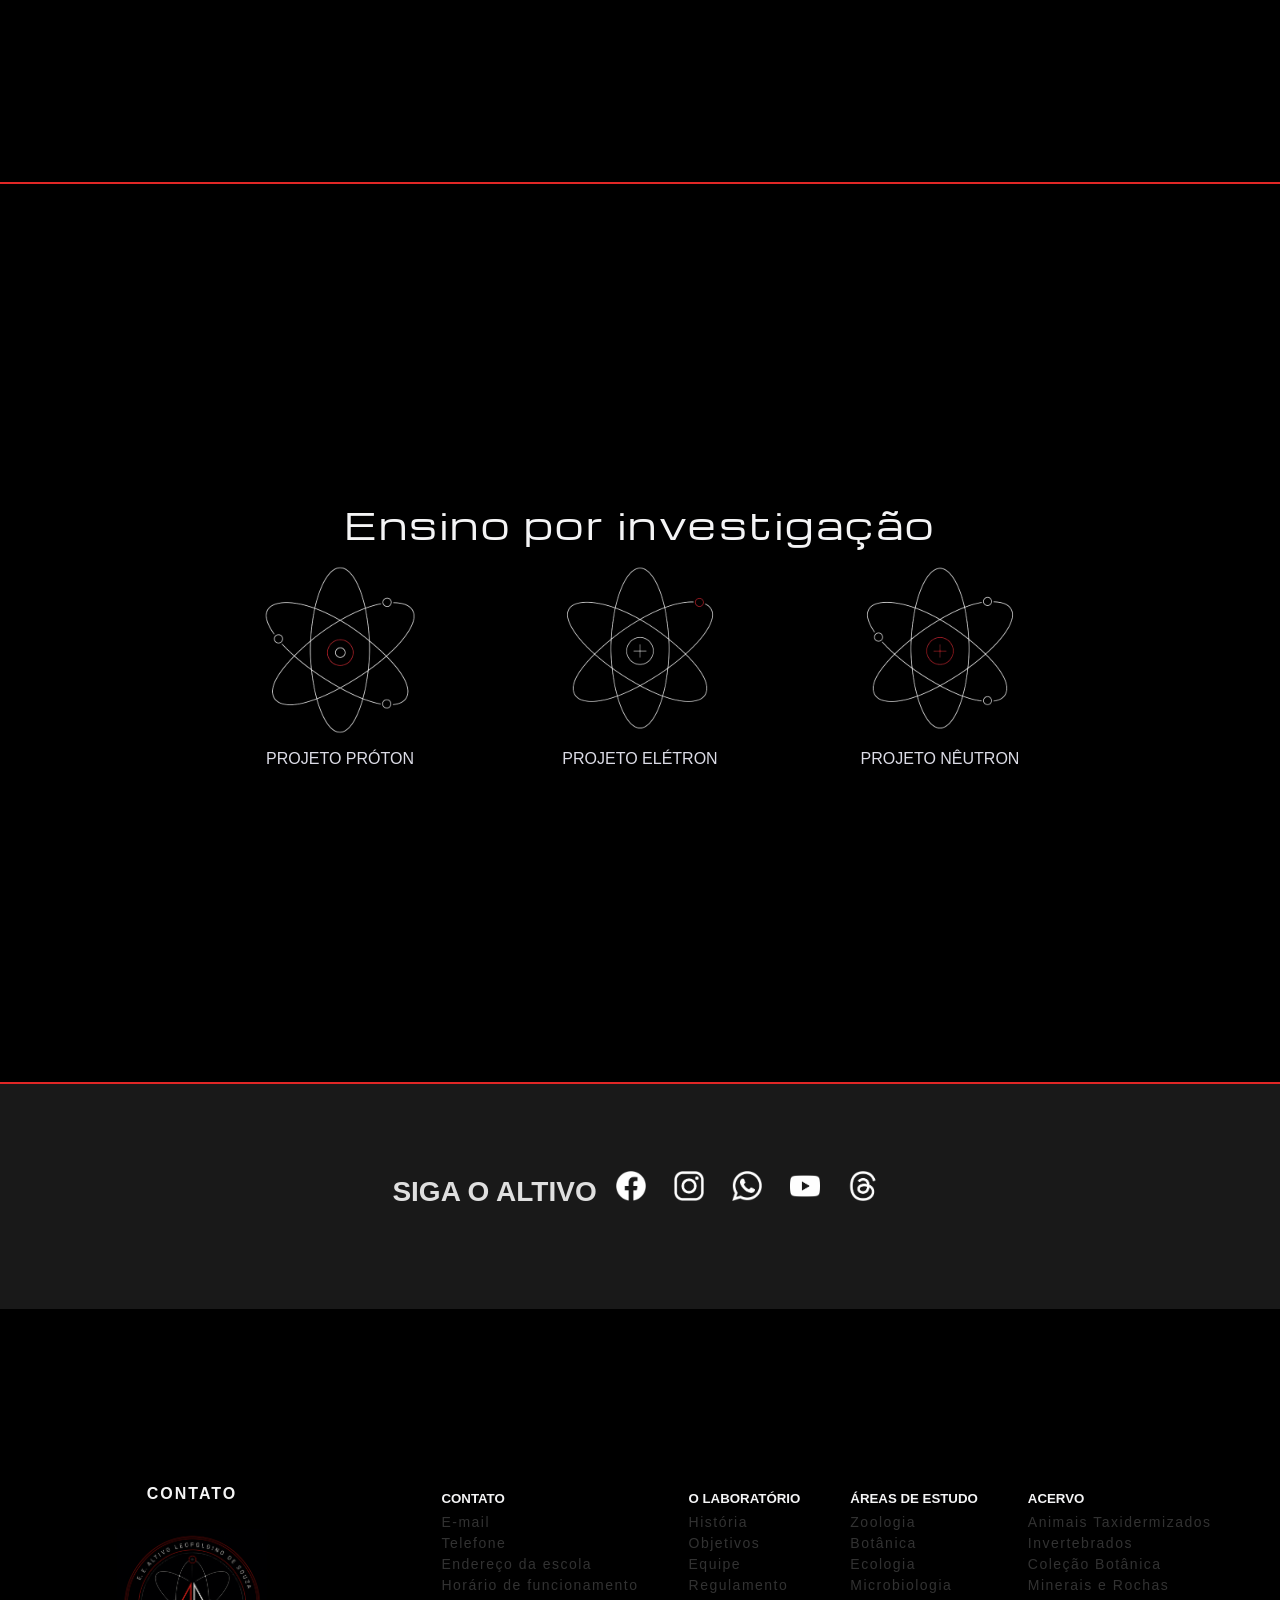
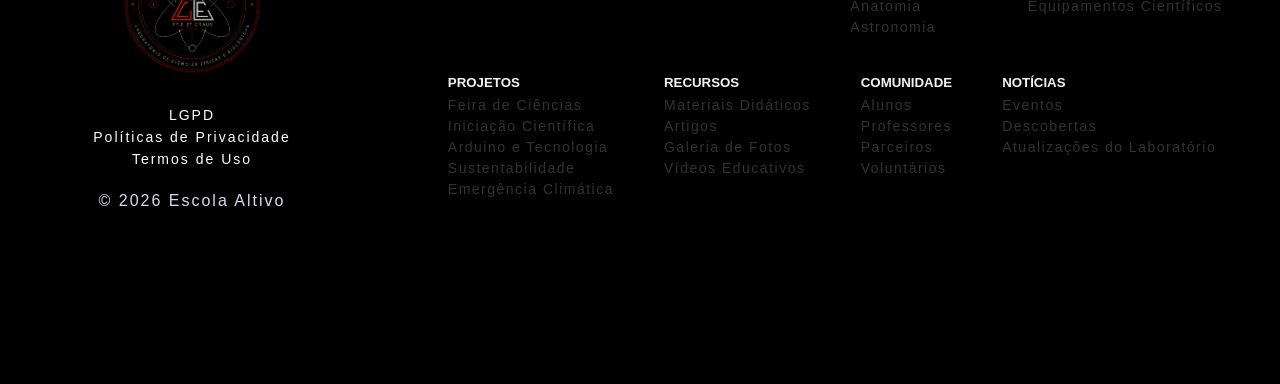
<file: projeto-eletron.html>
<!DOCTYPE html>
<html lang="pt">
<head>
  <meta charset="UTF-8">
  <meta name="viewport" content="width=device-width, initial-scale=1.0">
  <meta name="author" content="Página Oficial do Laboratório de Ciências Físicas e Biológicas da EE Altivo Leopoldino de Souza">
  <meta name="description" content="Laboratório de Ciências da Escola Altivo Leopoldino de Souza">
    <!-- Open Graph -->
  <meta property="og:type" content="website">
  <meta property="og:title" content="Laboratório de Ciências Físicas e Biológicas | EE Altivo Leopoldino de Souza">
  <meta property="og:description" content="Conheça o Laboratório de Ciências da Escola Estadual Altivo Leopoldino de Souza: coleções zoológicas, peças anatômicas, feira de ciências, projetos e atividades científicas.">
  <meta property="og:image" content="https://github.com/projetoboson">
  <meta property="og:url" content="https://seudominio.com.br/">
  <meta property="og:locale" content="pt_BR">
  <meta property="og:site_name" content="Laboratório Altivo">
  <title>Página Inicial | Laboratório Altivo</title>

  <link rel="preconnect" href="https://fonts.googleapis.com">
  <link rel="preconnect" href="https://fonts.gstatic.com" crossorigin>
  <link href="https://fonts.googleapis.com/css2?family=Michroma&family=JetBrains+Mono:ital,wght@0,100..800;1,100..800&family=Roboto+Mono:ital,wght@0,100..700;1,100..700&family=Ubuntu+Mono:ital,wght@0,400;0,700;1,400;1,700&display=swap" rel="stylesheet">

  <link rel="stylesheet" href="https://fonts.googleapis.com/css2?family=Material+Symbols+Outlined:opsz,wght,FILL,GRAD@24,400,0,0&icon_names=arrow_forward" />
  <link rel="stylesheet" href="style.css">
  <link rel="stylesheet" href="./projeto-eletron.css">
  <!--LIB ANIMATION-->
  <link rel="stylesheet" href="https://unpkg.com/aos@next/dist/aos.css" />

  <link rel="icon" type="image/png" href="./icones.img/logo-altivo-sf.png"> 

</head>
<body>

  <div id="loader">
    <div class="circulo"></div>
  </div>


  <header class="header">
    <div class="header-header">
      <a href="index.html">

        <div class="logo-tubo">
        <img src="./icones.img/logo-altivo-sf.png" width="90px" class="logo" title="" alt = "Logo da escola Altivo"><br>
        <div class="container-bolhas">
        <span style="--x: -10px; --delay: 0s; --size: 8px;"></span>
        <span style="--x: 15px; --delay: 0.4s; --size: 12px;"></span>
        <span style="--x: -5px; --delay: 0.8s; --size: 6px;"></span>
        <span style="--x: 8px; --delay: 1.2s; --size: 10px;"></span>
    </div>
</div>
        
        <div class="small">
          <!-- <small>LABS ALT</small> -->
        </div>
      </a>
    </div>



      <nav class="header-nav" id="menu">
        <div class="header-nav-links">     
          <a href="./projeto-neutron.html" class="animado">NÊUTRON</a>
          <a href="./projeto-eletron.html" class="animado">ELÉTRON</a> 
          <a href="./projeto-proton.html" class="animado">PRÓTON</a>
          <a href="./feira-de-ciencias.html" class="animado">FEIRA DE CIÊNCIAS</a>
          <a href="contato.html" class="animado">CONTATO</a>          <!--fazer formulário-->
        </div>

        <div class="header-nav-matricula">
          <a href="./" class="btn-animado">BANCO DE DADOS</a>
          <a href="./area-do-estudante.html" class="btn-animado">BIOSFERA</a>
        </div>
      </nav>
    <button id="btn-menu" class="btn-menu-mobile" aria-label="Abrir menu">
      ☰
    </button>
    
  </header>

  
  <main>
    <section class="section-fisica-lab">

      <div class="section-five-title">
        <img src="./icones.img/img-icone-eletron.png" class="icone-section-five-title">
         <h1 class="title-principal-new">ELÉTRON</h1>
         <h4 class="subtitle-section">ENERGIA QUE MOLDA O MUNDO</h4>
      </div>

      <div class="arrow_down">
        <!-- INSERIR? <p>Role para mais</p> -->
        <img src="./icones.img/stat_minus_1_75dp_E3E3E3_FILL0_wght100_GRAD200_opsz48.svg" class="arrow">
      </div>
    </section>
 

    <section class="oneF">
      <h2 class="oneFtitle">LABORATÓRIO DE FÍSICA – APRENDIZAGEM, EXPERIMENTAÇÃO E DESCOBERTA </h2>
      <p class="oneFtext">
          Nosso Laboratório de Física foi desenvolvido para transformar conceitos teóricos em experiências práticas. O ambiente 
          proporciona aos estudantes a realização de experimentos, observações e atividades investigativas que tornam o aprendizado mais 
          dinâmico e significativo. Com equipamentos e materiais didáticos, o laboratório estimula a curiosidade, o pensamento científico 
          e a compreensão dos fenômenos da natureza.
      </p>
    </section>

    <section class="twoF"> 
      <h2 class="twoFtitle"> EXPLORANDO A CIÊNCIA, CONSTRUINDO O FUTURO.</h2>
      
      <div class="twoColumn"> 
        <div class="twoColumnTeste">
          <div class="twoColumnTesteContainer">
            <img src="./icones.img/img-icone-fisica1.png" class="twoColumnImg">
            <p>
              MECÂNICA
            </p>
          </div>

          <div class="twoColumnTesteContainer">
            <img src="./icones.img/img-icone-fisica2.png" class="twoColumnImg">
            <p>
              ELETROMAGNETISMO
            </p>
          </div>

          <div class="twoColumnTesteContainer">
            <img src="./icones.img/img-icone-fisica3.png" class="twoColumnImg">
            <p>
              ONDULATÓRIA
            </p>
          </div>
        </div>


        <div class="twoColumnTeste">
          <div class="twoColumnTesteContainer">
            <img src="./icones.img/img-icone-fisica4.png" class="twoColumnImg">
            <p>
                ÓPTICA                  
              </p>
          </div>

          <div class="twoColumnTesteContainer">
            <img src="./icones.img/img-icone-fisivca5.png" class="twoColumnImg">
            <p>
                TERMOLOGIA               
            </p>
          </div>

          <div class="twoColumnTesteContainer">
            <img src="./icones.img/img-icone-fisica6.png" class="twoColumnImg icone-fisica6">
            <p>
                FÍSICA MODERNA           
            </p>
          </div>
   
        </div>
      </div>     
      <button class="twoFbutton">ACESSE</button>
    </section>

    <section class="threeF">

        <h3 class="threeFTitle">Ensino por investigação</h3>

      <div class="containerElementos"> 
        <div class="container-elementos"> 
          <img src="./icones.img/img-neutron.png" class="img-elementos">
          <p>PROJETO PRÓTON</p>
        </div>
        
        <div class="container-elementos">
          <img src="./icones.img/img-eletron.png" class="img-elementos">
          <p>PROJETO ELÉTRON</p>
        </div>

        <div class="container-elementos">
          <img src="./icones.img/img-proton.png" class="img-elementos">
          <p>PROJETO NÊUTRON</p>
        </div>
      </div>

    </section>

    
    <section class="section-final">

      <div> 
        <h2><spam class="h2-siga">SIGA O ALTIVO</spam>
        <a href="https://m.facebook.com/altivo.escola/" class="animado1"><img src="./icones.img/icone-facebook.png" width="30px" class="a1"></a>
        <a href="https://www.instagram.com/escolaaltivo/" class="animado1"><img src="./icones.img/icone-instagram.png" width="30px" class="a2"></a>
        <a  href="https://api.whatsapp.com/send/?phone=553237461266&text&type=phone_number&app_absent=0" class="animado1"><img src="./icones.img/icone-whatsapp.png" width="30px" class="a3"></a>
        <a  href="https://www.youtube.com/c/EscolaAltivo" class="animado1"><img src="./icones.img/icone-youtube.png" width="30px" class="a3"></a>
        <a  href="https://www.threads.com/@escolaaltivo" class="animado1"><img src="./icones.img/iceone-th.png" width="30px" class="a3"></a>
        </h2>
      </div>
    </section>

  </main>


<footer>
  <div class="footer-one">
    <h3><a href=""class="animadoFooter">CONTATO</a></h3> 
    <a href="https://sites.google.com/view/escolaaltivo/home"><img src="./icones.img/icone-principal.png"></a>
    <div> 
      <h3><a href=""class="animado">LGPD</a></h3> 
      <h3><a href=""class="animado">Políticas de Privacidade</a></h3>
      <h3><a href=""class="animado">Termos de Uso</a></h3> 
    </div>
    <div class="footer-one-init">
   
      <h3><a href="https://sites.google.com/view/escolaaltivo/home">© 2026 Escola Altivo</a></h3>
    </div>
  </div>

  <div class="footer-two">

    <div class="footer-two-bloco">
      <div class="footer-two-bloco-bloco">
        <h5>CONTATO</h5>
          <a>E-mail</a>
          <a>Telefone</a>
          <a>Endereço da escola</a>
          <a>Horário de funcionamento</a>
      </div>

      <div class="footer-two-bloco-bloco">
        <h5>O LABORATÓRIO</h5>
          <a>História</a>
          <a>Objetivos</a>
          <a>Equipe</a>
          <a>Regulamento</a>
      </div>

      <div class="footer-two-bloco-bloco">
        <h5>ÁREAS DE ESTUDO</h5>
          <a>Zoologia</a>
          <a>Botânica</a>
          <a>Ecologia</a>
          <a>Microbiologia</a>
          <a>Anatomia</a>
          <a>Astronomia</a>
      </div>

      <div class="footer-two-bloco-bloco">
        <h5>ACERVO</h5>
        <a>Animais Taxidermizados</a>
        <a>Invertebrados</a>  
        <a>Coleção Botânica</a>  
        <a>Minerais e Rochas</a>  
        <a>Equipamentos Científicos</a>  
      </div>
    </div>

    <div class="footer-two-bloco">
      <div class="footer-two-bloco-bloco">
        <h5>PROJETOS</h5>
          <a>Feira de Ciências</a>
          <a>Iniciação Científica</a>
          <a>Arduino e Tecnologia</a>
          <a>Sustentabilidade</a>
          <a>Emergência Climática</a>
      </div>

      <div class="footer-two-bloco-bloco">
      <h5>RECURSOS</h5>
        <a>Materiais Didáticos</a>
        <a>Artigos</a>
        <a>Galeria de Fotos</a>
        <a>Vídeos Educativos</a>
      </div>

      <div class="footer-two-bloco-bloco">
        <h5>COMUNIDADE</h5>
          <a>Alunos</a>
          <a>Professores</a>
          <a>Parceiros</a>
          <a>Voluntários</a>
      </div>

      <div class="footer-two-bloco-bloco">
        <h5>NOTÍCIAS</h5>
          <a>Eventos</a>
          <a>Descobertas</a>
          <a>Atualizações do Laboratório</a>
      </div>
    </div>

    <!-- <a href="#" class="animado">PROFESORES</a>
    <a href="#" class="animado">EXPERIMENTOS</a>
    <a href="#" class="animado">TORNE-SE ALUNO</a>
    <a href="#" class="animado">MÍDIAS</a>
    <a href="#" class="animado">ACESSIBILIDADE</a>
    <a href="#" class="animado">CONFIGURAÇÕES DE COOKIES</a>  
    <a href="#" class="animado" style="color: #e12726;">MARQUE UMA VISITA COM SUA ESCOLA</a> -->

  </div>
  
</footer>  

  <script>
  window.addEventListener('load', () => {
      const loader = document.getElementById('loader');

      loader.style.opacity = '0';

      setTimeout(() => {
          loader.style.display = 'none';
      }, 600);
  });
</script>
<script>
const btnMenu = document.getElementById("btn-menu");
const menu = document.getElementById("menu");

btnMenu.addEventListener("click", () => {
    menu.classList.toggle("ativo");
});

</script>

</body>
</html>
</file>
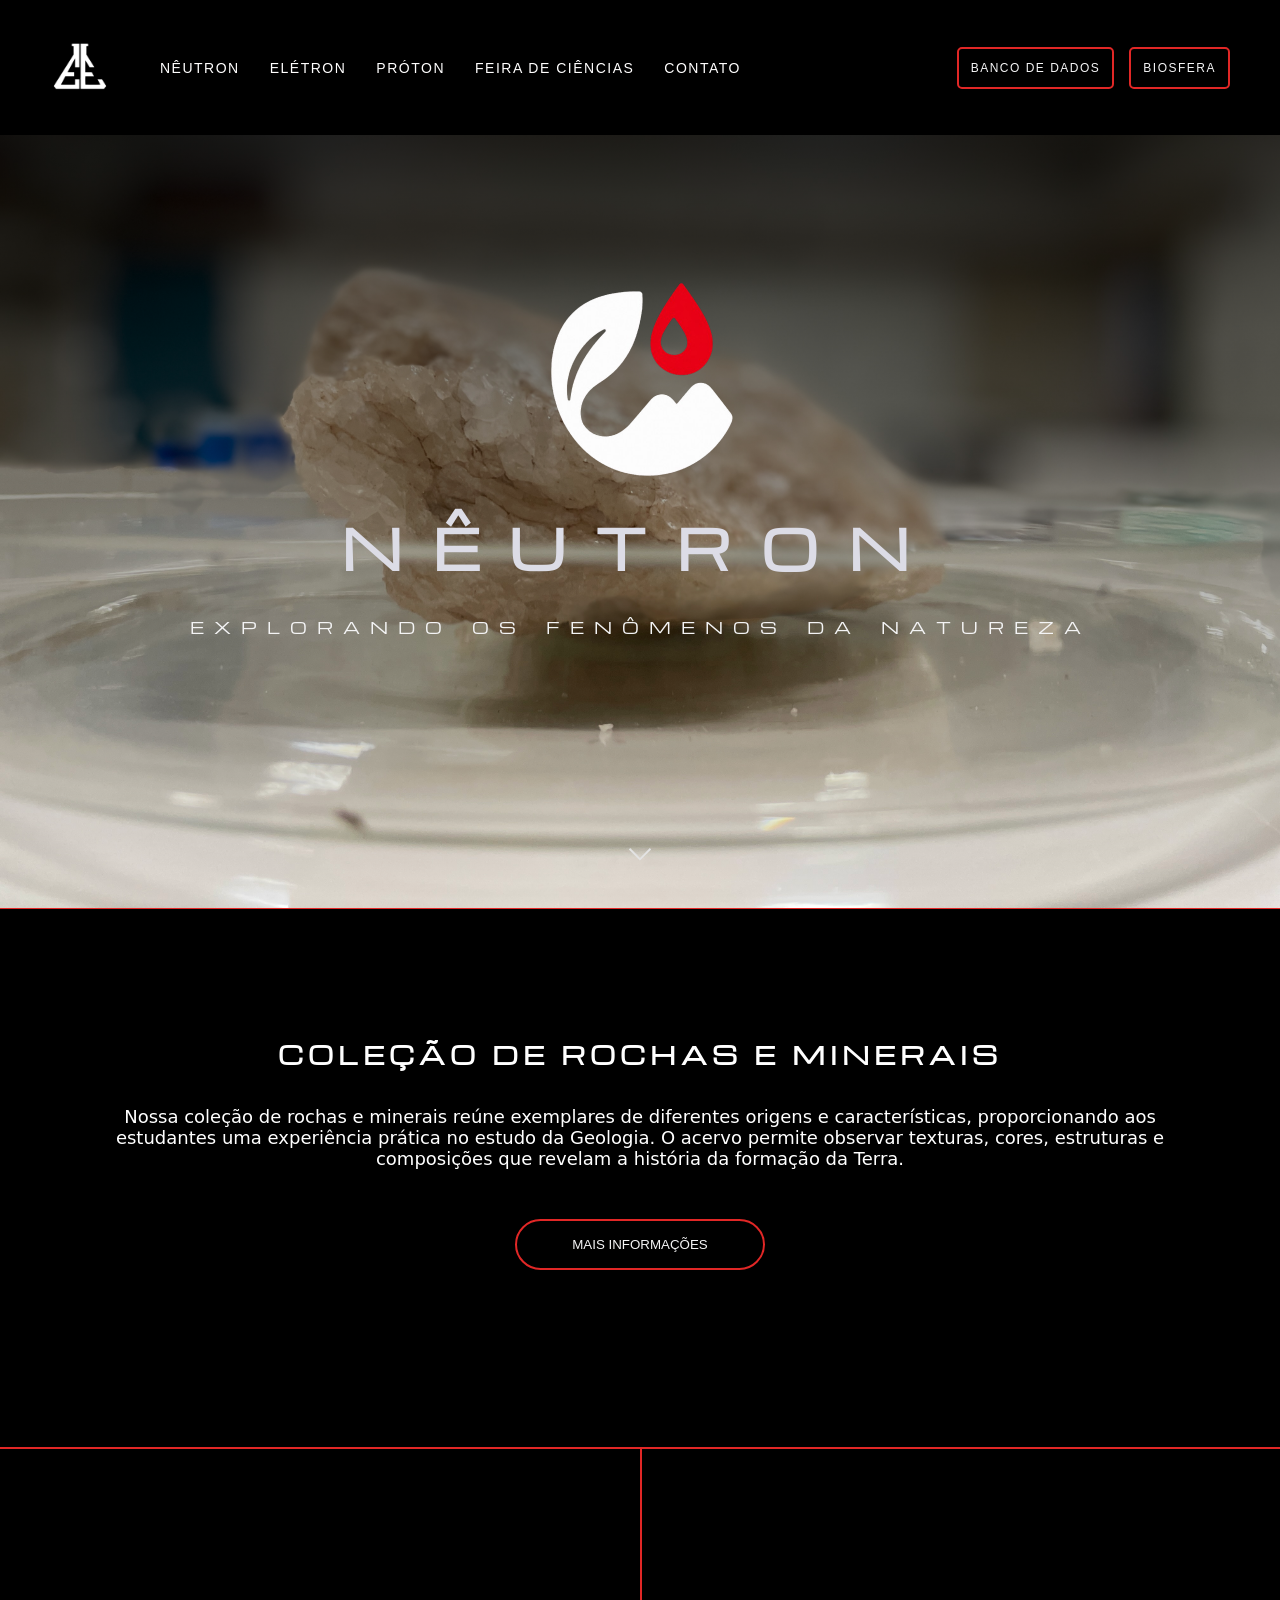
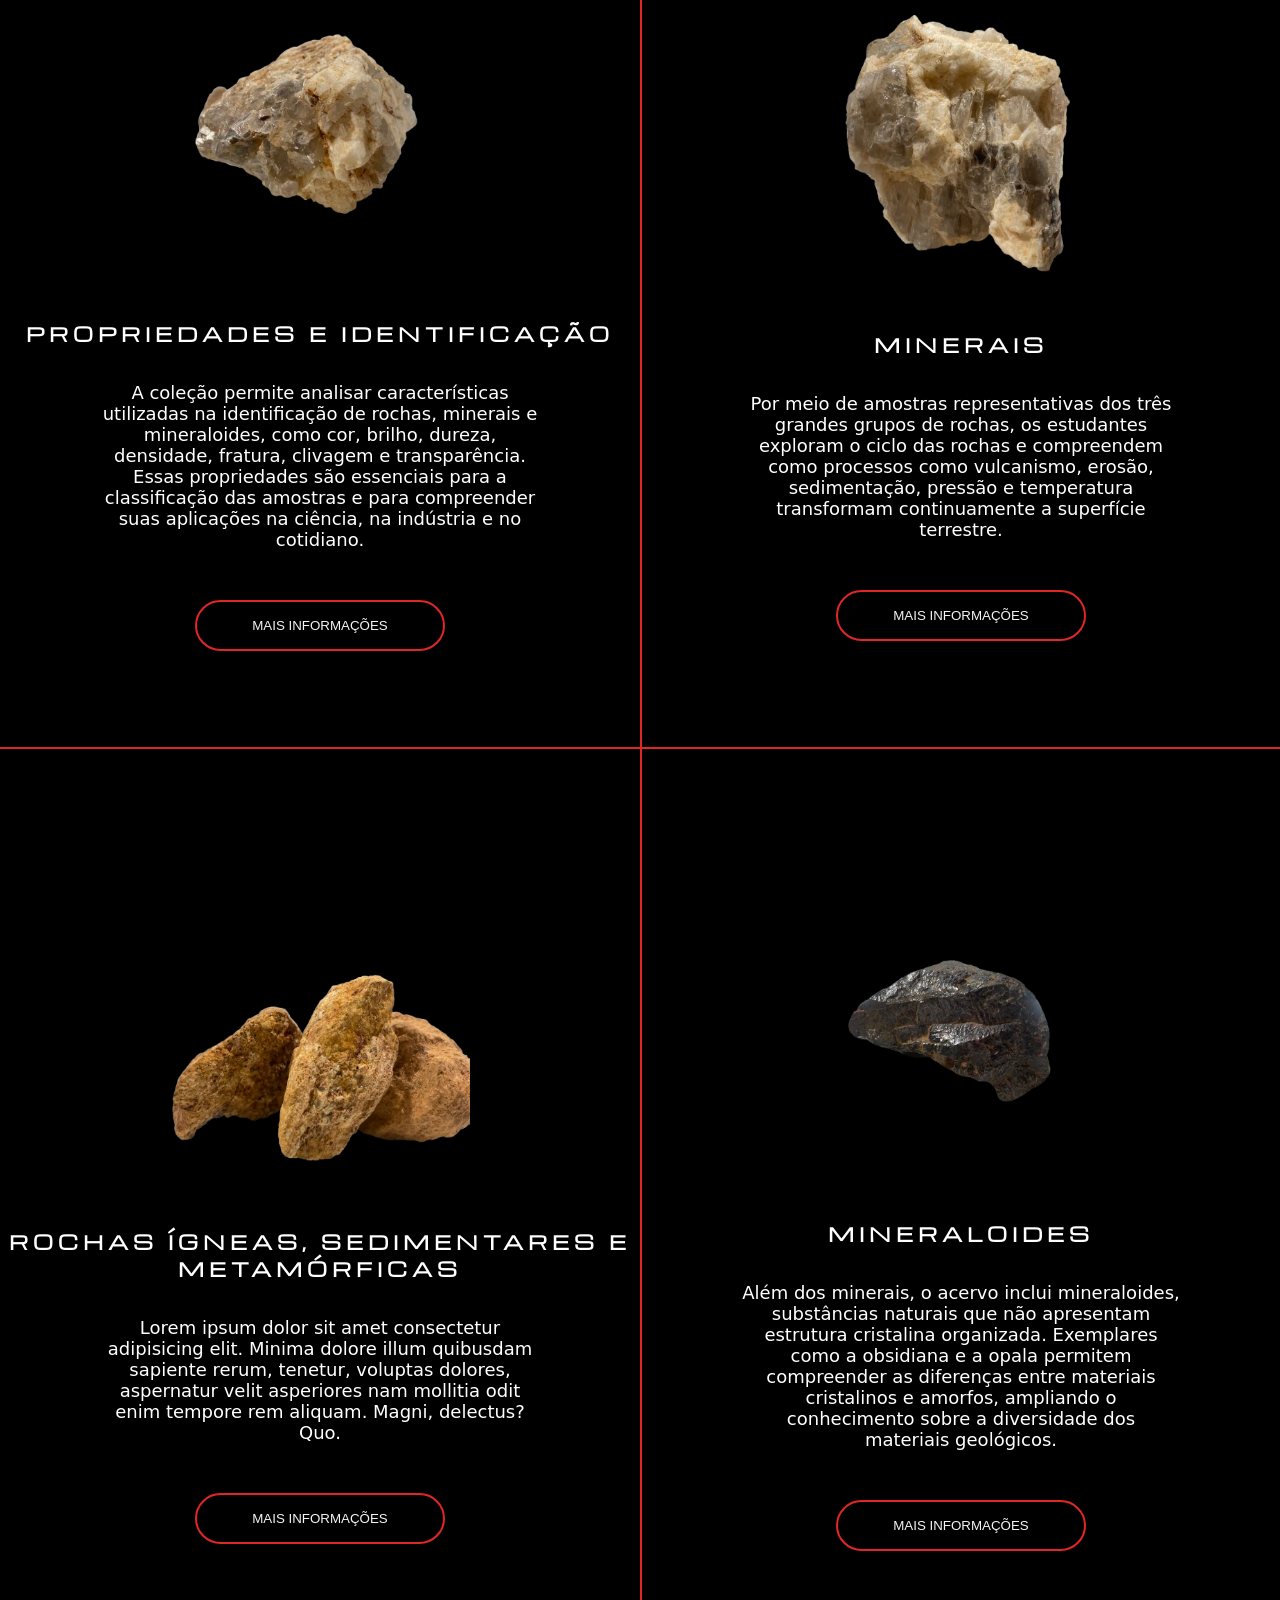
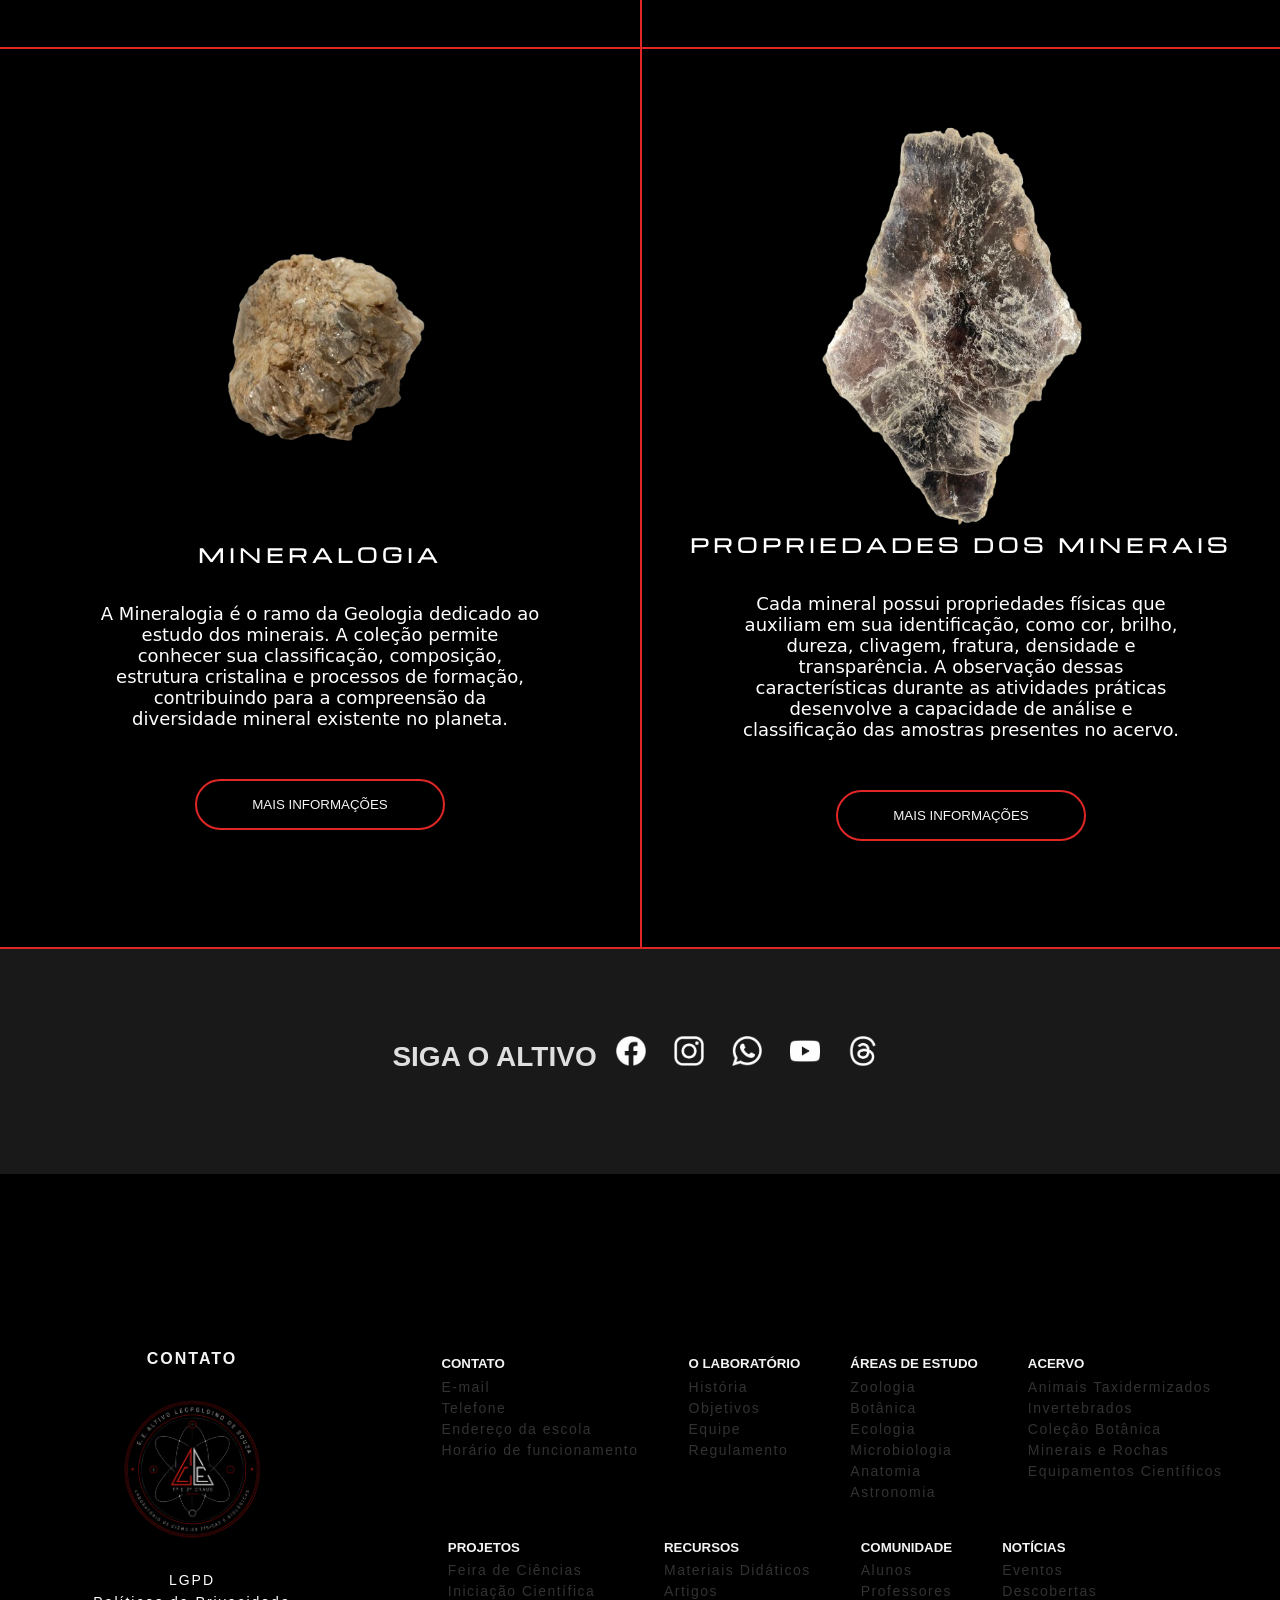
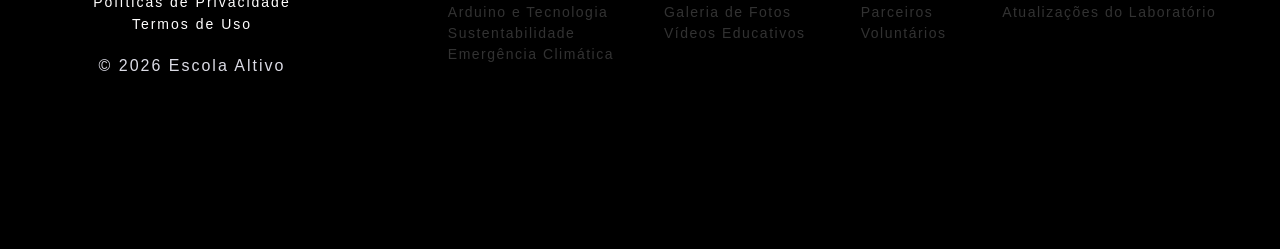
<file: projeto-neutron.html>
<!DOCTYPE html>
<html lang="pt">
<head>
  <meta charset="UTF-8">
  <meta name="viewport" content="width=device-width, initial-scale=1.0">
  <meta name="author" content="Página Oficial do Laboratório de Ciências Físicas e Biológicas da EE Altivo Leopoldino de Souza">
  <meta name="description" content="Laboratório de Ciências da Escola Altivo Leopoldino de Souza">
    <!-- Open Graph -->
  <meta property="og:type" content="website">
  <meta property="og:title" content="Laboratório de Ciências Físicas e Biológicas | EE Altivo Leopoldino de Souza">
  <meta property="og:description" content="Conheça o Laboratório de Ciências da Escola Estadual Altivo Leopoldino de Souza: coleções zoológicas, peças anatômicas, feira de ciências, projetos e atividades científicas.">
  <meta property="og:image" content="https://github.com/projetoboson">
  <meta property="og:url" content="https://seudominio.com.br/">
  <meta property="og:locale" content="pt_BR">
  <meta property="og:site_name" content="Laboratório Altivo">
  <title>Página Inicial | Laboratório Altivo</title>

  <link rel="preconnect" href="https://fonts.googleapis.com">
  <link rel="preconnect" href="https://fonts.gstatic.com" crossorigin>
  <link href="https://fonts.googleapis.com/css2?family=Michroma&family=JetBrains+Mono:ital,wght@0,100..800;1,100..800&family=Roboto+Mono:ital,wght@0,100..700;1,100..700&family=Ubuntu+Mono:ital,wght@0,400;0,700;1,400;1,700&display=swap" rel="stylesheet">

  <link rel="stylesheet" href="https://fonts.googleapis.com/css2?family=Material+Symbols+Outlined:opsz,wght,FILL,GRAD@24,400,0,0&icon_names=arrow_forward" />
  <link rel="stylesheet" href="style.css">
  <link rel="stylesheet" href="./projeto-neutron.css">
  <!--LIB ANIMATION-->
  <link rel="stylesheet" href="https://unpkg.com/aos@next/dist/aos.css" />
  <link rel="icon" type="image/png" href="./icones.img/logo-altivo-sf.png"> 

</head>
<body>

  <div id="loader">
    <div class="circulo"></div>
  </div>

  <header class="header">
    <div class="header-header">
      <a href="index.html">

        <div class="logo-tubo">
        <img src="./icones.img/logo-altivo-sf.png" width="90px" class="logo" title="" alt = "Logo da escola Altivo"><br>
        <div class="container-bolhas">
        <span style="--x: -10px; --delay: 0s; --size: 8px;"></span>
        <span style="--x: 15px; --delay: 0.4s; --size: 12px;"></span>
        <span style="--x: -5px; --delay: 0.8s; --size: 6px;"></span>
        <span style="--x: 8px; --delay: 1.2s; --size: 10px;"></span>
    </div>
</div>
        
        <div class="small">
          <!-- <small>LABS ALT</small> -->
        </div>
      </a>
    </div>



      <nav class="header-nav" id="menu">
        <div class="header-nav-links">     
          <a href="./projeto-neutron.html" class="animado">NÊUTRON</a>
          <a href="./projeto-eletron.html" class="animado">ELÉTRON</a> 
          <a href="./projeto-proton.html" class="animado">PRÓTON</a>
          <a href="./feira-de-ciencias.html" class="animado">FEIRA DE CIÊNCIAS</a>
          <a href="contato.html" class="animado">CONTATO</a>          <!--fazer formulário-->
        </div>

        <div class="header-nav-matricula">
          <a href="./" class="btn-animado">BANCO DE DADOS</a>
          <a href="./area-do-estudante.html" class="btn-animado">BIOSFERA</a>
        </div>
      </nav>
    <button id="btn-menu" class="btn-menu-mobile" aria-label="Abrir menu">
      ☰
    </button>
    
  </header>

  <main>

    <section class="neutron-project">
      <div class="section-nature-lab-title">
        <img src="./icones.img/img-icone-neutron.png" class="icone-section-five-title">
         <h1 class="title-principal-new">NÊUTRON</h1>
         <h4 class="subtitle-section">EXPLORANDO OS FENÔMENOS DA NATUREZA</h4>
      </div>

      <div class="arrow_down">
        <!-- INSERIR? <p>Role para mais</p> -->
        <img src="./icones.img/stat_minus_1_75dp_E3E3E3_FILL0_wght100_GRAD200_opsz48.svg" class="arrow">
      </div>
    </section>

    <section class="neutron-project-init">

      <div class="neutron-project-init-bloco">
        <h1 class="neutron-project-container-title" >COLEÇÃO DE ROCHAS E MINERAIS</h1>
        <p class="neutron-project-container-text">Nossa coleção de rochas e minerais reúne exemplares de diferentes origens e características,
           proporcionando aos estudantes uma experiência prática no estudo da Geologia. O acervo permite observar texturas, cores, estruturas 
           e composições que revelam a história da formação da Terra.</p>
        <button class="neutron-project-container-button">MAIS INFORMAÇÕES</button>
      </div>

    </section>

    <section class="neutron-project-container"> 

      <div class="neutron-project-container-bloco">
        <div class="neutron-project-container-bloco-unitA">
          <img src="./imagens.img/nature-lab/IMG_1600.png" class="neutron-project-container-img">
          <h3 class="neutron-project-container-title">PROPRIEDADES E IDENTIFICAÇÃO</h3>
          <p class="neutron-project-container-text">A coleção permite analisar características utilizadas na identificação de rochas, minerais e 
            mineraloides, como cor, brilho, dureza, densidade, fratura, clivagem e transparência. Essas propriedades são essenciais para a 
            classificação das amostras e para compreender suas aplicações na ciência, na indústria e no cotidiano.</p>
          <button class="neutron-project-container-button">MAIS INFORMAÇÕES</button>
          </div>
        <div class="neutron-project-container-bloco-unitB">
          <img src="./imagens.img/nature-lab/IMG_1601.png" class="neutron-project-container-img">
          <h3 class="neutron-project-container-title">MINERAIS</h3>
          <p class="neutron-project-container-text">Por meio de amostras representativas dos três grandes grupos de rochas, os estudantes 
            exploram o ciclo das rochas e compreendem como processos como vulcanismo, erosão, sedimentação, pressão e temperatura transformam 
            continuamente a superfície terrestre.</p>
          <button class="neutron-project-container-button">MAIS INFORMAÇÕES</button>
          </div>
      </div>

      <div class="neutron-project-container-bloco">
        <div class="neutron-project-container-bloco-unitA">
          <img src="./imagens.img/nature-lab/IMG_1602.png" class="neutron-project-container-img">
          <h3 class="neutron-project-container-title">ROCHAS ÍGNEAS, SEDIMENTARES E METAMÓRFICAS</h3>
          <p class="neutron-project-container-text">Lorem ipsum dolor sit amet consectetur adipisicing elit. Minima dolore illum quibusdam sapiente rerum, tenetur, voluptas 
            dolores, aspernatur velit asperiores nam mollitia odit enim tempore rem aliquam. Magni, delectus? Quo.</p>
          <button class="neutron-project-container-button">MAIS INFORMAÇÕES</button>
        </div>
        <div class="neutron-project-container-bloco-unitB">
          <img src="./imagens.img/nature-lab/IMG_1603.png" class="neutron-project-container-img">
          <h3 class="neutron-project-container-title">MINERALOIDES</h3>
          <p class="neutron-project-container-text">Além dos minerais, o acervo inclui mineraloides, substâncias naturais que não apresentam estrutura 
            cristalina organizada. Exemplares como a obsidiana e a opala permitem compreender as diferenças entre materiais cristalinos e amorfos, 
            ampliando o conhecimento sobre a diversidade dos materiais geológicos.</p>
          <button class="neutron-project-container-button">MAIS INFORMAÇÕES</button>
        </div>
      </div>

      <div class="neutron-project-container-bloco">
        <div class="neutron-project-container-bloco-unitA">
          <img src="./imagens.img/nature-lab/IMG_1604.png" class="neutron-project-container-img">
          <h3 class="neutron-project-container-title">MINERALOGIA</h3>
          <p class="neutron-project-container-text">A Mineralogia é o ramo da Geologia dedicado ao estudo dos minerais. A coleção permite 
            conhecer sua classificação, composição, estrutura cristalina e processos de formação, contribuindo para a compreensão da 
            diversidade mineral existente no planeta.</p>
          <button class="neutron-project-container-button">MAIS INFORMAÇÕES</button>
        </div>
        <div class="neutron-project-container-bloco-unitB">
          <img src="./imagens.img/nature-lab/IMG_1605.png" class="neutron-project-container-img">
          <h3 class="neutron-project-container-title">PROPRIEDADES DOS MINERAIS</h3>
          <p class="neutron-project-container-text">Cada mineral possui propriedades físicas que auxiliam em sua identificação, como cor, 
            brilho, dureza, clivagem, fratura, densidade e transparência. A observação dessas características durante as atividades práticas
             desenvolve a capacidade de análise e classificação das amostras presentes no acervo.</p>
          <button class="neutron-project-container-button">MAIS INFORMAÇÕES</button>
        </div>
      </div>

    </section>


    <section class="section-final">

      <div> 
        <h2><spam class="h2-siga">SIGA O ALTIVO</spam>
        <a href="https://m.facebook.com/altivo.escola/" class="animado1"><img src="./icones.img/icone-facebook.png" width="30px" class="a1"></a>
        <a href="https://www.instagram.com/escolaaltivo/" class="animado1"><img src="./icones.img/icone-instagram.png" width="30px" class="a2"></a>
        <a  href="https://api.whatsapp.com/send/?phone=553237461266&text&type=phone_number&app_absent=0" class="animado1"><img src="./icones.img/icone-whatsapp.png" width="30px" class="a3"></a>
        <a  href="https://www.youtube.com/c/EscolaAltivo" class="animado1"><img src="./icones.img/icone-youtube.png" width="30px" class="a3"></a>
        <a  href="https://www.threads.com/@escolaaltivo" class="animado1"><img src="./icones.img/iceone-th.png" width="30px" class="a3"></a>
        </h2>
      </div>
    </section>


  </main>


<footer>
  <div class="footer-one">
    <h3><a href=""class="animadoFooter">CONTATO</a></h3> 
    <a href="https://sites.google.com/view/escolaaltivo/home"><img src="./icones.img/icone-principal.png"></a>
    <div> 
      <h3><a href=""class="animado">LGPD</a></h3> 
      <h3><a href=""class="animado">Políticas de Privacidade</a></h3>
      <h3><a href=""class="animado">Termos de Uso</a></h3> 
    </div>
    <div class="footer-one-init">
   
      <h3><a href="https://sites.google.com/view/escolaaltivo/home">© 2026 Escola Altivo</a></h3>
    </div>
  </div>

  <div class="footer-two">

    <div class="footer-two-bloco">
      <div class="footer-two-bloco-bloco">
        <h5>CONTATO</h5>
          <a>E-mail</a>
          <a>Telefone</a>
          <a>Endereço da escola</a>
          <a>Horário de funcionamento</a>
      </div>

      <div class="footer-two-bloco-bloco">
        <h5>O LABORATÓRIO</h5>
          <a>História</a>
          <a>Objetivos</a>
          <a>Equipe</a>
          <a>Regulamento</a>
      </div>

      <div class="footer-two-bloco-bloco">
        <h5>ÁREAS DE ESTUDO</h5>
          <a>Zoologia</a>
          <a>Botânica</a>
          <a>Ecologia</a>
          <a>Microbiologia</a>
          <a>Anatomia</a>
          <a>Astronomia</a>
      </div>

      <div class="footer-two-bloco-bloco">
        <h5>ACERVO</h5>
        <a>Animais Taxidermizados</a>
        <a>Invertebrados</a>  
        <a>Coleção Botânica</a>  
        <a>Minerais e Rochas</a>  
        <a>Equipamentos Científicos</a>  
      </div>
    </div>

    <div class="footer-two-bloco">
      <div class="footer-two-bloco-bloco">
        <h5>PROJETOS</h5>
          <a>Feira de Ciências</a>
          <a>Iniciação Científica</a>
          <a>Arduino e Tecnologia</a>
          <a>Sustentabilidade</a>
          <a>Emergência Climática</a>
      </div>

      <div class="footer-two-bloco-bloco">
      <h5>RECURSOS</h5>
        <a>Materiais Didáticos</a>
        <a>Artigos</a>
        <a>Galeria de Fotos</a>
        <a>Vídeos Educativos</a>
      </div>

      <div class="footer-two-bloco-bloco">
        <h5>COMUNIDADE</h5>
          <a>Alunos</a>
          <a>Professores</a>
          <a>Parceiros</a>
          <a>Voluntários</a>
      </div>

      <div class="footer-two-bloco-bloco">
        <h5>NOTÍCIAS</h5>
          <a>Eventos</a>
          <a>Descobertas</a>
          <a>Atualizações do Laboratório</a>
      </div>
    </div>

    <!-- <a href="#" class="animado">PROFESORES</a>
    <a href="#" class="animado">EXPERIMENTOS</a>
    <a href="#" class="animado">TORNE-SE ALUNO</a>
    <a href="#" class="animado">MÍDIAS</a>
    <a href="#" class="animado">ACESSIBILIDADE</a>
    <a href="#" class="animado">CONFIGURAÇÕES DE COOKIES</a>  
    <a href="#" class="animado" style="color: #e12726;">MARQUE UMA VISITA COM SUA ESCOLA</a> -->

  </div>
  
</footer>  
 
    <script>
  window.addEventListener('load', () => {
      const loader = document.getElementById('loader');

      loader.style.opacity = '0';

      setTimeout(() => {
          loader.style.display = 'none';
      }, 600);
  });
</script>
<script>
const btnMenu = document.getElementById("btn-menu");
const menu = document.getElementById("menu");

btnMenu.addEventListener("click", () => {
    menu.classList.toggle("ativo");
});

</script>
</body>
</html>
</file>
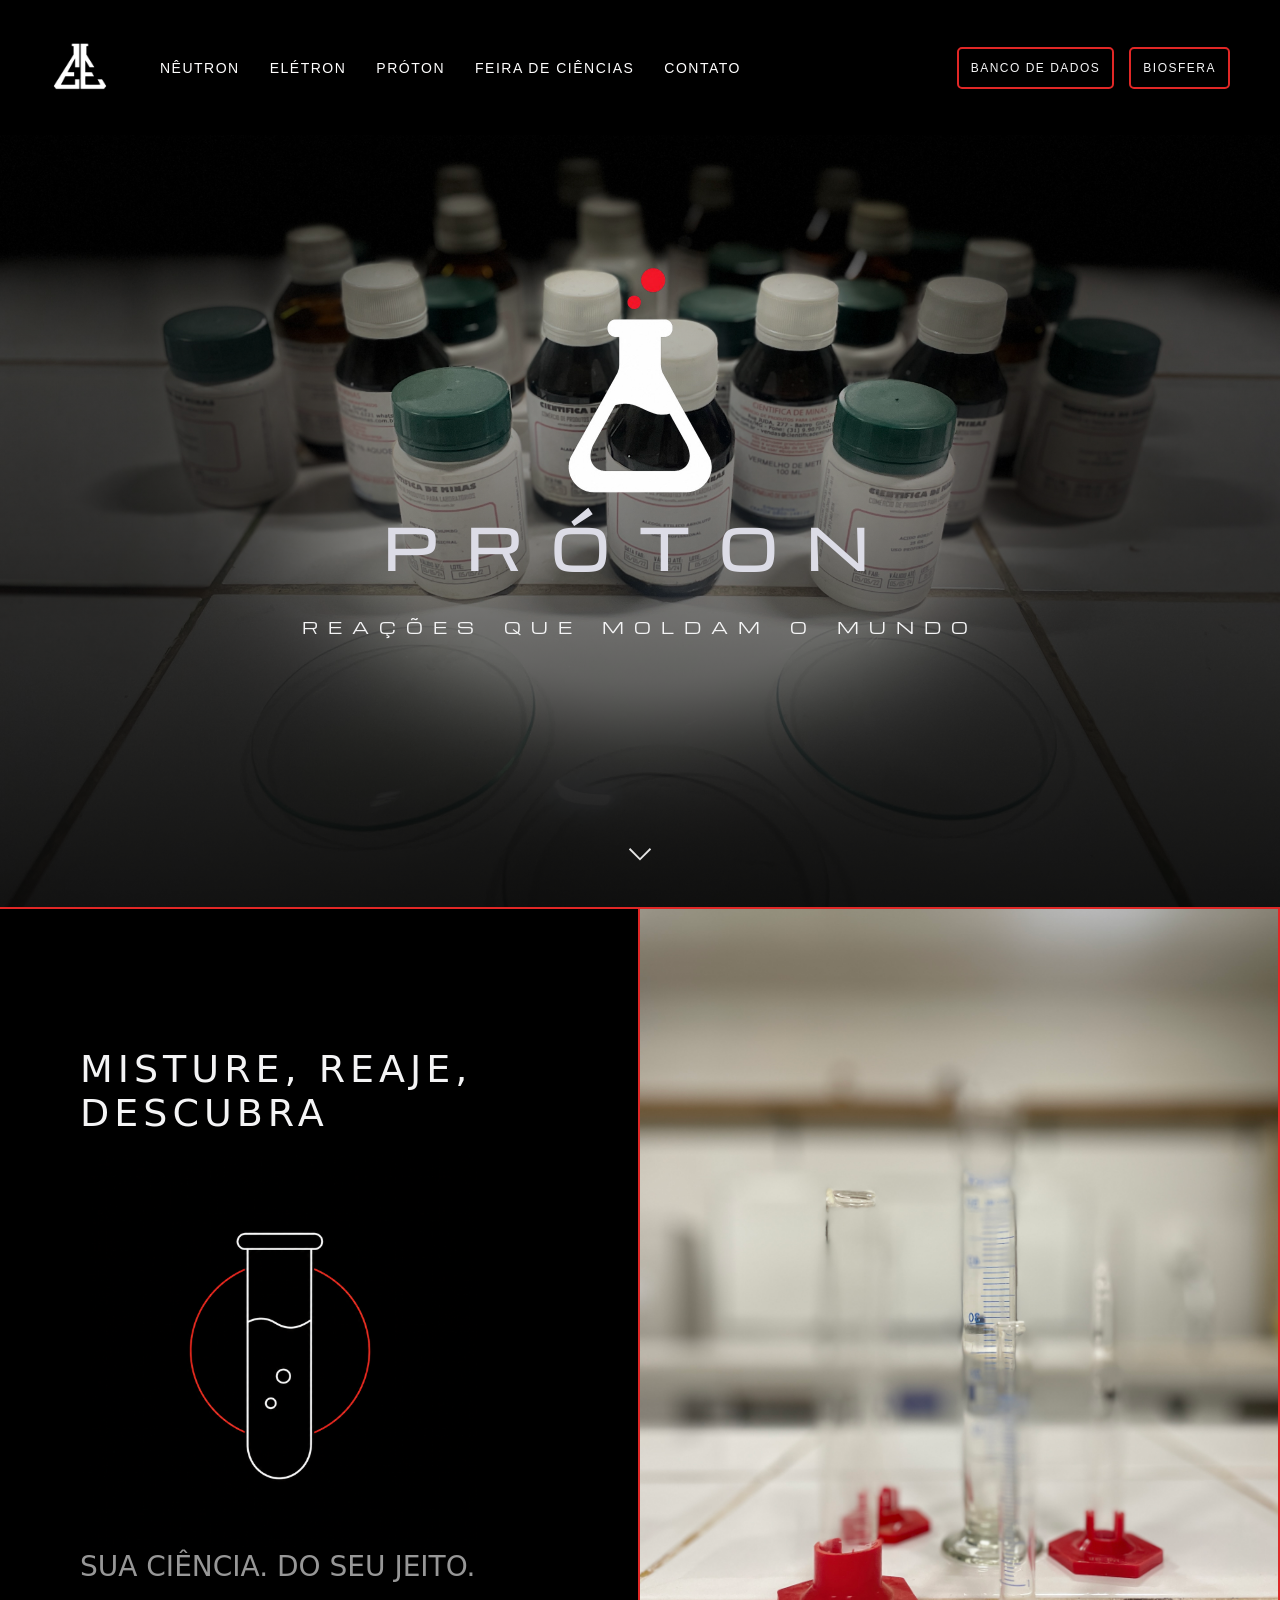
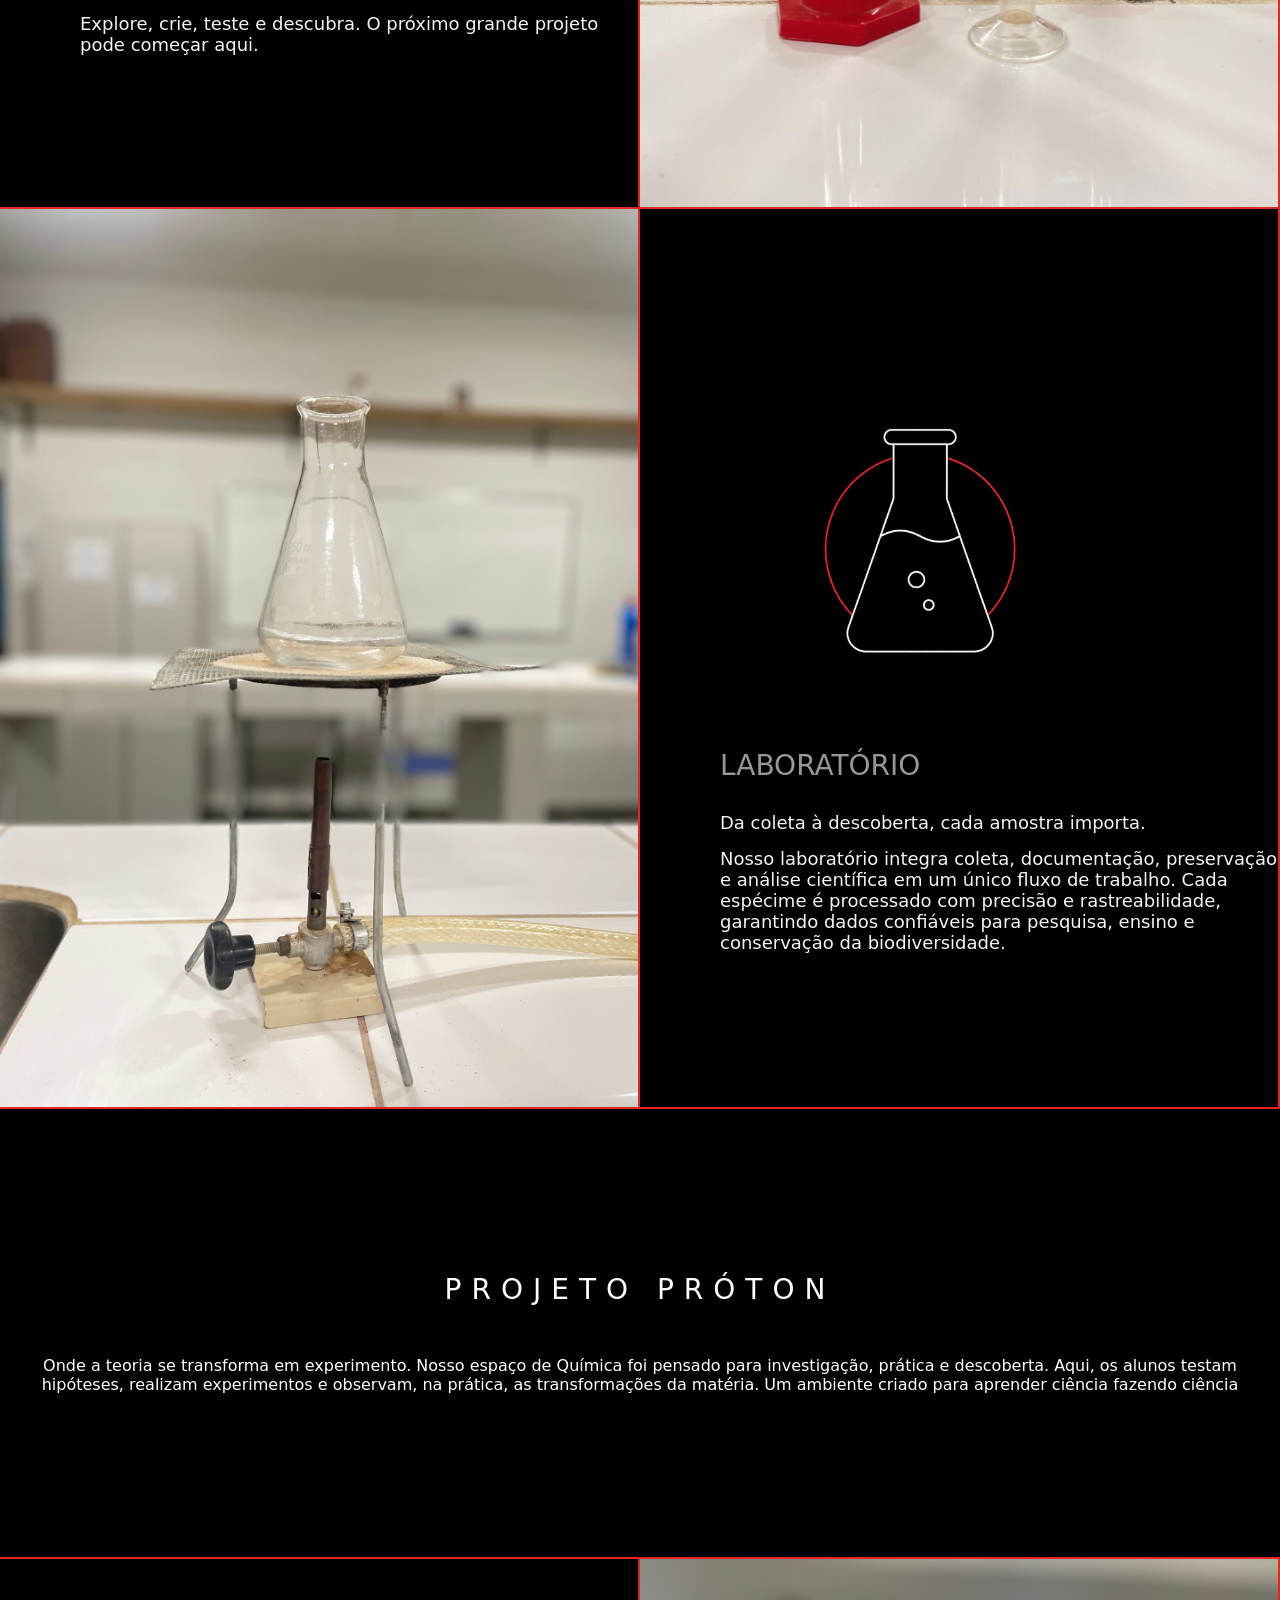
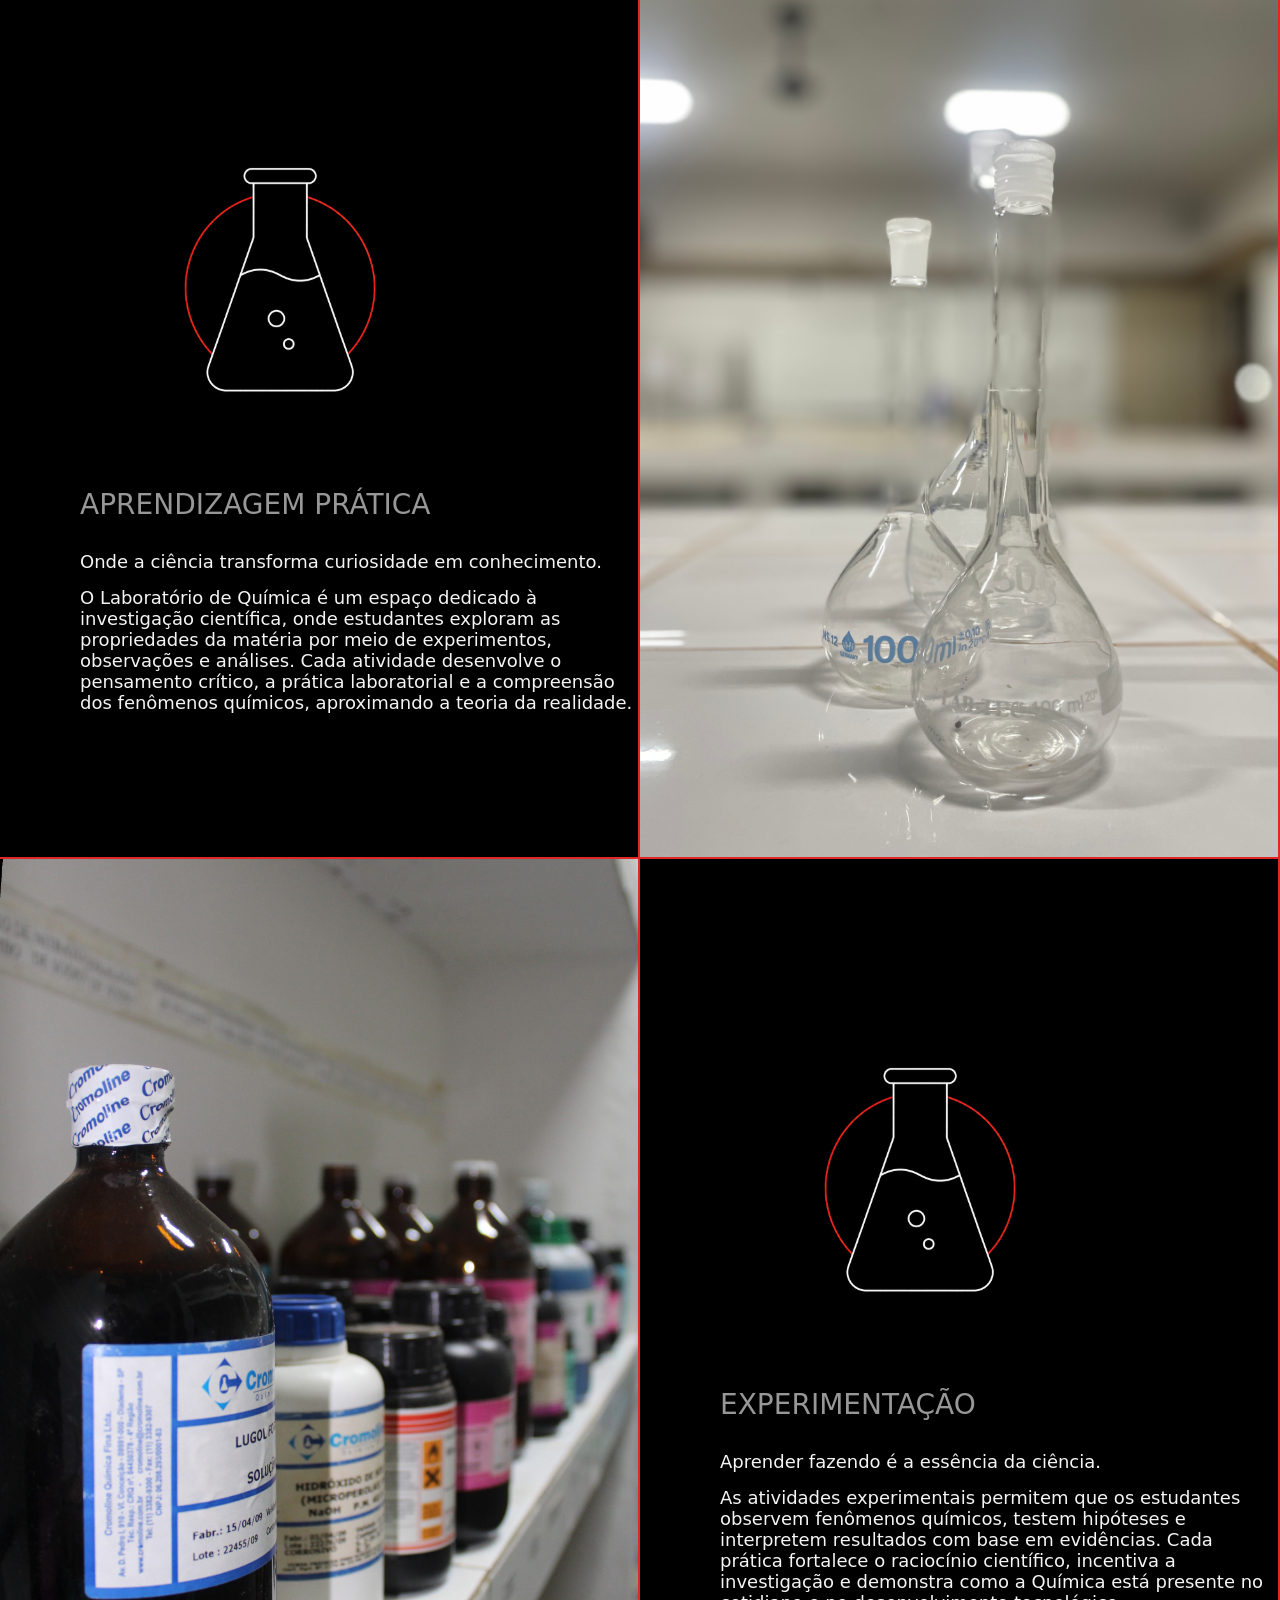
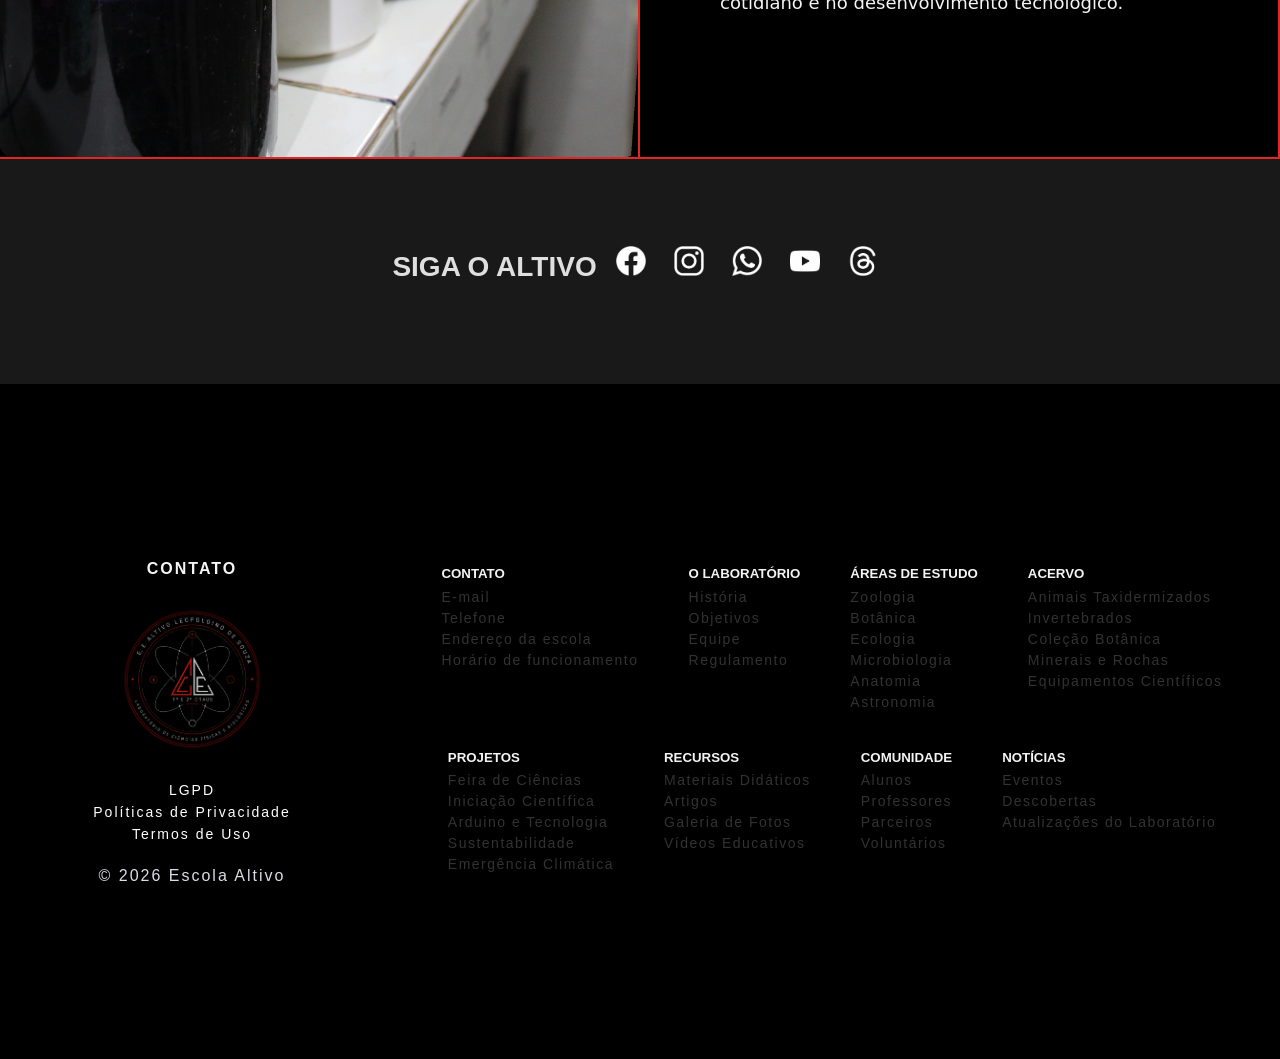
<file: projeto-proton.html>
<!DOCTYPE html>
<html lang="pt">
<head>
  <meta charset="UTF-8">
  <meta name="viewport" content="width=device-width, initial-scale=1.0">
  <meta name="author" content="Página Oficial do Laboratório de Ciências Físicas e Biológicas da EE Altivo Leopoldino de Souza">
  <meta name="description" content="Laboratório de Ciências da Escola Altivo Leopoldino de Souza">
    <!-- Open Graph -->
  <meta property="og:type" content="website">
  <meta property="og:title" content="Laboratório de Ciências Físicas e Biológicas | EE Altivo Leopoldino de Souza">
  <meta property="og:description" content="Conheça o Laboratório de Ciências da Escola Estadual Altivo Leopoldino de Souza: coleções zoológicas, peças anatômicas, feira de ciências, projetos e atividades científicas.">
  <meta property="og:image" content="https://github.com/projetoboson">
  <meta property="og:url" content="https://seudominio.com.br/">
  <meta property="og:locale" content="pt_BR">
  <meta property="og:site_name" content="Laboratório Altivo">
  <title>Página Inicial | Laboratório Altivo</title>

  <link rel="preconnect" href="https://fonts.googleapis.com">
  <link rel="preconnect" href="https://fonts.gstatic.com" crossorigin>
  <link href="https://fonts.googleapis.com/css2?family=Michroma&family=JetBrains+Mono:ital,wght@0,100..800;1,100..800&family=Roboto+Mono:ital,wght@0,100..700;1,100..700&family=Ubuntu+Mono:ital,wght@0,400;0,700;1,400;1,700&display=swap" rel="stylesheet">

  <link rel="stylesheet" href="https://fonts.googleapis.com/css2?family=Material+Symbols+Outlined:opsz,wght,FILL,GRAD@24,400,0,0&icon_names=arrow_forward" />
  <link rel="stylesheet" href="style.css">
  <link rel="stylesheet" href="./projeto-proton.css">
  <!--LIB ANIMATION-->
  <link rel="stylesheet" href="https://unpkg.com/aos@next/dist/aos.css" />

  <link rel="icon" type="image/png" href="./icones.img/logo-altivo-sf.png"> 

</head>
<body>

  <div id="loader">
    <div class="circulo"></div>
  </div>

  <header class="header">
    <div class="header-header">
      <a href="index.html">
        <div class="logo-tubo">
        <img src="./icones.img/logo-altivo-sf.png" width="90px" class="logo" title="Laboratório Altivo" alt = "Logo da escola Altivo"><br>
        <div class="container-bolhas">
        <span style="--x: -10px; --delay: 0s; --size: 8px;"></span>
        <span style="--x: 15px; --delay: 0.4s; --size: 12px;"></span>
        <span style="--x: -5px; --delay: 0.8s; --size: 6px;"></span>
        <span style="--x: 8px; --delay: 1.2s; --size: 10px;"></span>
    </div>
</div>
      </a>
    </div>

      <nav class="header-nav" id="menu">
        <div class="header-nav-links">     
          <a href="./projeto-neutron.html" class="animado">NÊUTRON</a>
          <a href="./projeto-eletron.html" class="animado">ELÉTRON</a> 
          <a href="./projeto-proton.html" class="animado">PRÓTON</a>
          <a href="./feira-de-ciencias.html" class="animado">FEIRA DE CIÊNCIAS</a>
          <a href="contato.html" class="animado">CONTATO</a>          <!--fazer formulário-->
        </div>

        <div class="header-nav-matricula">
          <a href="./" class="btn-animado">BANCO DE DADOS</a>
          <a href="./area-do-estudante.html" class="btn-animado">BIOSFERA</a>
        </div>
      </nav>
    <button id="btn-menu" class="btn-menu-mobile" aria-label="Abrir menu">
      ☰
    </button>
  </header>



  <main>

    <section class="section-quimica-lab">
      <div class="section-five-title">
        <img src="./icones.img/img-icone-proton.png" class="icone-section-five-title">
         <h1 class="title-principal-new">PRÓTON</h1>
         <h4 class="subtitle-section">REAÇÕES QUE MOLDAM O MUNDO</h4>
      </div>

      <div class="arrow_down">
        <!-- INSERIR? <p>Role para mais</p> -->
        <img src="./icones.img/stat_minus_1_75dp_E3E3E3_FILL0_wght100_GRAD200_opsz48.svg" class="arrow">
      </div>
    </section>

    <section class="proton-project">

      <div class="proton-project-initA">

        <div class="proton-project-blocoA">
          <h2 class="proton-project-blocoA-title">MISTURE, REAJE, DESCUBRA</h2>
          <img src="./icones.img/icone-tubo-de-ensaio.png" class="icone-proton-project">
          <h3 class="proton-project-blocoA-subtitle">SUA CIÊNCIA. DO SEU JEITO.</h3>
          <p class="proton-project-blocoA-paragraph">Explore, crie, teste e descubra. O próximo grande projeto pode começar aqui.</p>
        </div>

        <div class="proton-project-blocoB">
        </div>

      </div>

      <div class="proton-project-initB">

        <div  class="proton-project-blocoC">
        </div>

          <div class="proton-project-blocoA">
            
            <img src="./icones.img/icone-erlenmeyer.png" class="icone-proton-project">
            <h2 class="proton-project-blocoA-subtitle">LABORATÓRIO</h2>
            <p class="proton-project-blocoA-paragraph">Da coleta à descoberta, cada amostra importa.</p>
            <p class="proton-project-blocoA-paragraph">Nosso laboratório integra coleta, documentação, preservação e análise científica em 
              um único fluxo de trabalho. Cada espécime é processado com precisão e rastreabilidade, garantindo dados confiáveis para 
              pesquisa, ensino e conservação da biodiversidade.
            </p>
        </div>
      </div>
    </section>

      <section class="proton-project-info">
          <h2 class="proton-project-blocoA-subtitle2">PROJETO PRÓTON</h2>

        <p class="proton-project-blocoA-paragraph2"> 
          Onde a teoria se transforma em experimento.
          Nosso espaço de Química foi pensado para investigação, prática e descoberta. Aqui, os alunos testam hipóteses, realizam experimentos e observam, na prática, as transformações da matéria.
          Um ambiente criado para aprender ciência fazendo ciência
        </p>
      </section>

       <div class="proton-project-initB">

          <div class="proton-project-blocoA">
            
            <img src="./icones.img/icone-erlenmeyer.png" class="icone-proton-project">
            <h2 class="proton-project-blocoA-subtitle"> APRENDIZAGEM PRÁTICA</h2>
            <p class="proton-project-blocoA-paragraph"> Onde a ciência transforma curiosidade em conhecimento.</p>
            <p class="proton-project-blocoA-paragraph"> O Laboratório de Química é um espaço dedicado à investigação científica, onde
               estudantes exploram as propriedades da matéria por meio de experimentos, observações e análises. Cada atividade 
               desenvolve o pensamento crítico, a prática laboratorial e a compreensão dos fenômenos químicos, aproximando a teoria 
               da realidade.

            </p>
        </div>

        <div class="proton-project-blocoD">
        </div>

      </div>

      <div class="proton-project-initB">

        
      <div class="proton-project-blocoE">
      </div>

      <div class="proton-project-blocoA">
            
        <img src="./icones.img/icone-erlenmeyer.png" class="icone-proton-project">
        <h2 class="proton-project-blocoA-subtitle">EXPERIMENTAÇÃO</h2>
        <p class="proton-project-blocoA-paragraph">Aprender fazendo é a essência da ciência.</p>
        <p class="proton-project-blocoA-paragraph">As atividades experimentais permitem que os estudantes observem fenômenos 
          químicos, testem hipóteses e interpretem resultados com base em evidências. Cada prática fortalece o raciocínio científico,
           incentiva a investigação e demonstra como a Química está presente no cotidiano e no desenvolvimento tecnológico.

        </p>
      </div>
      </div>
    </section>


<!-------------------------------------------------------------------------------------------------------------------------------->


    <section class="section-final">

      <div> 
        <h2><span class="h2-siga">SIGA O ALTIVO</span>
        <a href="https://m.facebook.com/altivo.escola/" class="animado1"><img src="./icones.img/icone-facebook.png" alt="Facebook da Escola Altivo" width="30px" class="a1"></a>
        <a href="https://www.instagram.com/escolaaltivo/" class="animado1"><img src="./icones.img/icone-instagram.png" alt="Instagram da Escola Altivo" width="30px" class="a2"></a>
        <a  href="https://api.whatsapp.com/send/?phone=553237461266&text&type=phone_number&app_absent=0" class="animado1"><img src="./icones.img/icone-whatsapp.png"alt="WhatsApp da Escola Altivo" width="30px" class="a3"></a>
        <a  href="https://www.youtube.com/c/EscolaAltivo" class="animado1"><img src="./icones.img/icone-youtube.png" alt="YouTube da Escola Altivo" width="30px" class="a3"></a>
        <a  href="https://www.threads.com/@escolaaltivo" class="animado1"><img src="./icones.img/iceone-th.png"alt="threads da Escola Altivo"  width="30px" class="a3"></a>
        </h2>
      </div>
    </section>
  </main>


<footer>
  <div class="footer-one">
    <h3><a href=""class="animadoFooter">CONTATO</a></h3> 
    <a href="https://sites.google.com/view/escolaaltivo/home"><img src="./icones.img/icone-principal.png"></a>
    <div> 
      <h3><a href=""class="animado">LGPD</a></h3> 
      <h3><a href=""class="animado">Políticas de Privacidade</a></h3>
      <h3><a href=""class="animado">Termos de Uso</a></h3> 
    </div>
    <div class="footer-one-init">
   
      <h3><a href="https://sites.google.com/view/escolaaltivo/home">© 2026 Escola Altivo</a></h3>
    </div>
  </div>

  <div class="footer-two">

    <div class="footer-two-bloco">
      <div class="footer-two-bloco-bloco">
        <h5>CONTATO</h5>
          <a>E-mail</a>
          <a>Telefone</a>
          <a>Endereço da escola</a>
          <a>Horário de funcionamento</a>
      </div>

      <div class="footer-two-bloco-bloco">
        <h5>O LABORATÓRIO</h5>
          <a>História</a>
          <a>Objetivos</a>
          <a>Equipe</a>
          <a>Regulamento</a>
      </div>

      <div class="footer-two-bloco-bloco">
        <h5>ÁREAS DE ESTUDO</h5>
          <a>Zoologia</a>
          <a>Botânica</a>
          <a>Ecologia</a>
          <a>Microbiologia</a>
          <a>Anatomia</a>
          <a>Astronomia</a>
      </div>

      <div class="footer-two-bloco-bloco">
        <h5>ACERVO</h5>
        <a>Animais Taxidermizados</a>
        <a>Invertebrados</a>  
        <a>Coleção Botânica</a>  
        <a>Minerais e Rochas</a>  
        <a>Equipamentos Científicos</a>  
      </div>
    </div>

    <div class="footer-two-bloco">
      <div class="footer-two-bloco-bloco">
        <h5>PROJETOS</h5>
          <a>Feira de Ciências</a>
          <a>Iniciação Científica</a>
          <a>Arduino e Tecnologia</a>
          <a>Sustentabilidade</a>
          <a>Emergência Climática</a>
      </div>

      <div class="footer-two-bloco-bloco">
      <h5>RECURSOS</h5>
        <a>Materiais Didáticos</a>
        <a>Artigos</a>
        <a>Galeria de Fotos</a>
        <a>Vídeos Educativos</a>
      </div>

      <div class="footer-two-bloco-bloco">
        <h5>COMUNIDADE</h5>
          <a>Alunos</a>
          <a>Professores</a>
          <a>Parceiros</a>
          <a>Voluntários</a>
      </div>

      <div class="footer-two-bloco-bloco">
        <h5>NOTÍCIAS</h5>
          <a>Eventos</a>
          <a>Descobertas</a>
          <a>Atualizações do Laboratório</a>
      </div>
    </div>

    <!-- <a href="#" class="animado">PROFESORES</a>
    <a href="#" class="animado">EXPERIMENTOS</a>
    <a href="#" class="animado">TORNE-SE ALUNO</a>
    <a href="#" class="animado">MÍDIAS</a>
    <a href="#" class="animado">ACESSIBILIDADE</a>
    <a href="#" class="animado">CONFIGURAÇÕES DE COOKIES</a>  
    <a href="#" class="animado" style="color: #e12726;">MARQUE UMA VISITA COM SUA ESCOLA</a> -->

  </div>
  
</footer>  

<script>
  window.addEventListener('load', () => {
      const loader = document.getElementById('loader');

      loader.style.opacity = '0';

      setTimeout(() => {
          loader.style.display = 'none';
      }, 600);
  });
</script>

<script>
const btnMenu = document.getElementById("btn-menu");
const menu = document.getElementById("menu");

btnMenu.addEventListener("click", () => {
    menu.classList.toggle("ativo");
});

</script>
</body>
</html>
</file>
<file: login-contato.css>
.area-do-estudante{
   min-height: 100vh;
   display: flex;
   justify-content: center;
   align-items: center;
   background-image: url(./imagens.img/imagens-adicionais/aracari-01.img);
   /* background-size: cover;
   background-repeat: no-repeat; */

   animation: gradientBG 15s ease infinite;
   overflow: hidden;
}
.icone-login{
   display: flex;
   align-items: center;
   flex-direction: column;

}
.icone-login img{
   cursor: pointer;
}
form{
   display: flex;
   flex-direction: column;
   align-items: center; 
}
.glass-container{

   position: relative;
   width: 350px;
   padding: 40px;
   border-radius: 20px;
   backdrop-filter: blur(15px);
   background: rgba(255, 255, 255, 0.1);
   border: 1px solid rgba(0, 0, 0, 0.4);
   box-shadow: 0 25px 45px rgba(0, 0, 0, 0.4);
   z-index: 10;
   overflow: hidden;
}

@keyframes gradientBG {
   0%{background-position: 0% 50%;}
   50%{background-position: 100% 50%;}
   100%{background-position: 0% 50%;}
}

.glass-container::before{
   content: '';
   position: absolute;
   top: 0;
   left: -100%;
   width: 100%;
   height: 100%;
   background: rgba(255, 255, 255, 0.05);
   transform: skew(-15deg);
   transition: 0.5;
   pointer-events: none;
}

.glass-container h2{
   color: #fff;
   font-size: 24px;
   font-weight: 600;
   text-align: center;
   letter-spacing: 3px;
   margin-bottom: 40px;
   text-shadow: 0 2px 4px rgba(0, 0, 0, 0.2);
   font-family: "Roboto Condensed", sans-serif;
   font-family: "Kodchasan", sans-serif;

}

.glass-container:hover::before{
   left: 120%;
}

.input-group{
   display: flex;
   position: relative;
   margin-bottom: 30px;
}

.input-group input{
   width: 100%;
   padding:  15px 50px;
   background: rgba(255, 255, 255, 0.2);
   border: none;
   outline: none;
   border-radius: 10px;
   font-size: 16px;
   color: #fff;
   box-shadow: 0 5px 15px rgba(0, 0, 0, 0.05);
   transition: all 0.3s ease;
}

.input-group input::placeholder{
   color:rgba(255, 255, 255, 0.7)
}
.input-group input:focus{
   background: rgba(255, 255, 255, 0.3);
   box-shadow: 0 8px 20px rgba(0, 0, 0, 0.1);
}
.input-group label{
   position: absolute;
   top: 50%;
   left: 20px; 
   transform: translateY(-50%);
   color: rgba(255, 255, 255, 0.8);
   font-size: 16px;
   pointer-events: none;
   transition: all 0.3s ease;
   font-family: "Roboto Condensed", sans-serif;
}
.input-group input:focus + label,
.input-group input:valid + label{   
   top: 0;
   left: 15px; 
   font-size: 12px;
   background: rgba(255, 255, 255, 0.2);
   padding: 2px 8px;
   border-radius: 10px;
   color: #fff;

}
.remember-forgot{
   display: flex;
   gap: 0 15px;
   justify-content: space-between;
   align-items: center;
   margin-bottom: 25px;
   font-size: 14px;
   color:rgba(255, 255, 255, 0.8);
}
.remember-forgot label{
   display: flex;
   align-items: center;
   cursor: pointer;
   font-family: "Roboto Condensed", sans-serif;
}

.remember-forgot input{
   margin-right: 8px; 
   accent-color: #fff;
}
.remember-forgot a{
   color: #fff;
   text-decoration: none;
   transition: all 0.3s ease;
   font-family: "Roboto Condensed", sans-serif;
}

.remember-forgot a:hover{
   text-decoration: underline;

}

.login-btn{
   width: 25%;
   padding: 15px;
   background-color: rgba(255, 255, 255, 0.3);
   border: none;
   border-radius: 10px;
   color: #fff;
   font-size: 16px;
   font-weight: 600;
   cursor: pointer;
   transition: all 0.3s ease;
   box-shadow: 0 5px 15px rgba(0, 0, 0, 0.1);
}
.login-btn:hover{
   background-color: rgba(255, 255, 255, 0.4);
   transform: translateY(-3px);
   box-shadow: 0 8px 20px rgba(0, 0, 0, 0.2);
   color: #fff;
}
.register-link{
 text-align: center;
  margin-top: 25px;
  color: rgba(255, 255, 255, 0.8);
   font-family: "Roboto Condensed", sans-serif;
  font-size: 14px;
}
.register-link a {
   color: #fff;
   font-weight: 600;
   text-decoration: none;
   transition: all 0.3s ease;
   font-family: "Roboto Condensed", sans-serif;
}

.register-link a:hover{
   text-decoration: underline;
}
</file>
<file: feira-de-ciencias-cadastro.css>
/* =========================================================
   PROJETO BOSON
   CADASTRO DE EXPERIMENTOS
   FEIRA DE CIÊNCIAS 2026
========================================================= */


/* =========================================================
   CONFIGURAÇÕES GERAIS
========================================================= */

*{
    margin: 0;
    padding: 0;
    box-sizing: border-box;
}

html{
    scroll-behavior: smooth;
}

body{
    width: 100%;
    min-height: 100vh;

    background-color: #000000;
    color: #f4f4f5;

    font-family: "Roboto Condensed", sans-serif;

    overflow-x: hidden;
}


/* =========================================================
   CONTAINER PRINCIPAL
========================================================= */

.cadastro{
    width: 100%;
    min-height: 100vh;
    background-color: #000000;
}


/* =========================================================
   CABEÇALHO
========================================================= */

.cadastro-header{
    width: 100%;
    min-height: 100vh;

    display: flex;
    flex-direction: column;

    justify-content: center;
    align-items: center;

    padding: 100px 80px 70px;

    text-align: center;

    border-bottom: 1px solid #e12726;

    background:
        linear-gradient(
            to bottom,
            rgba(0,0,0,0.2),
            rgba(0,0,0,0.95)
        );
}

.cadastro-header-conteudo{
    width: 100%;
    max-width: 1000px;
}

.cadastro-tag{
    display: block;

    margin-bottom: 35px;

    color: #e12726;

    font-family: "Roboto Condensed", sans-serif;

    font-size: 13px;
    font-weight: 500;

    letter-spacing: 4px;
}

.cadastro-header h1{
    margin-bottom: 30px;

    color: #ffffff;

    font-family: "Michroma", sans-serif;

    font-size: 42px;
    font-weight: 400;

    letter-spacing: 6px;
}

.cadastro-header p{
    width: 100%;
    max-width: 700px;

    margin: 0 auto;

    color: #a7a7a7;

    font-size: 18px;
    font-weight: 300;

    line-height: 1.7;
}

.cadastro-header-linha{
    width: 70px;
    height: 2px;

    margin-top: 50px;

    background-color: #e12726;
}


/* =========================================================
   FORMULÁRIO
========================================================= */

.cadastro-formulario{
    width: 100%;
    max-width: 1100px;

    margin: 0 auto;

    padding: 100px 40px 120px;
}


/* =========================================================
   SEÇÕES DO FORMULÁRIO
========================================================= */

.formulario-secao{
    width: 100%;

    margin-bottom: 90px;
}

.formulario-secao-titulo{
    display: flex;

    align-items: center;

    gap: 20px;

    margin-bottom: 45px;

    padding-bottom: 18px;

    border-bottom: 1px solid #323232;
}

.formulario-secao-titulo span{
    color: #e12726;

    font-family: "Michroma", sans-serif;

    font-size: 13px;

    letter-spacing: 2px;
}

.formulario-secao-titulo h2{
    color: #ffffff;

    font-family: "Michroma", sans-serif;

    font-size: 20px;
    font-weight: 400;

    letter-spacing: 3px;
}


/* =========================================================
   CAMPOS
========================================================= */

.campo{
    width: 100%;

    margin-bottom: 35px;
}

.campo-grid{
    width: 100%;

    display: grid;

    grid-template-columns: repeat(2, 1fr);

    gap: 30px;
}

.campo label{
    display: block;

    margin-bottom: 12px;

    color: #a7a7a7;

    font-family: "Roboto Condensed", sans-serif;

    font-size: 13px;
    font-weight: 400;

    letter-spacing: 2px;
}

.campo input,
.campo select,
.campo textarea{
    width: 100%;

    padding: 16px 18px;

    border: 1px solid #3a3a3a;

    border-radius: 0;

    outline: none;

    background-color: #080808;

    color: #f4f4f5;

    font-family: "Roboto Condensed", sans-serif;

    font-size: 16px;
    font-weight: 300;

    transition:
        border-color 0.3s ease,
        background-color 0.3s ease;
}

.campo input,
.campo select{
    height: 54px;
}

.campo textarea{
    min-height: 120px;

    resize: vertical;

    line-height: 1.6;
}

.campo input::placeholder,
.campo textarea::placeholder{
    color: #5f5f5f;
}

.campo select{
    cursor: pointer;
}

.campo input:focus,
.campo select:focus,
.campo textarea:focus{
    border-color: #e12726;

    background-color: #0d0d0d;
}


/* =========================================================
   CONFIRMAÇÃO
========================================================= */

.formulario-confirmacao{
    width: 100%;

    margin-bottom: 50px;

    padding: 25px;

    border: 1px solid #292929;

    background-color: #080808;
}

.checkbox{
    display: flex;

    align-items: flex-start;

    gap: 15px;

    cursor: pointer;
}

.checkbox input{
    width: 18px;
    height: 18px;

    margin-top: 2px;

    accent-color: #e12726;

    cursor: pointer;
}

.checkbox span{
    color: #929292;

    font-size: 14px;

    line-height: 1.6;
}


/* =========================================================
   BOTÕES
========================================================= */

.formulario-acoes{
    display: flex;

    justify-content: space-between;
    align-items: center;

    gap: 20px;

    padding-top: 30px;

    border-top: 1px solid #292929;
}

.btn-cadastrar,
.btn-voltar{
    min-height: 52px;

    display: flex;

    align-items: center;
    justify-content: center;

    padding: 0 30px;

    font-family: "Roboto Condensed", sans-serif;

    font-size: 13px;
    font-weight: 500;

    letter-spacing: 2px;

    cursor: pointer;

    text-decoration: none;

    transition:
        background-color 0.3s ease,
        color 0.3s ease,
        border-color 0.3s ease;
}

.btn-cadastrar{
    border: 1px solid #e12726;

    background-color: #e12726;

    color: #ffffff;
}

.btn-cadastrar:hover{
    background-color: transparent;

    color: #e12726;
}

.btn-voltar{
    border: 1px solid #3a3a3a;

    background-color: transparent;

    color: #a7a7a7;
}

.btn-voltar:hover{
    border-color: #e12726;

    color: #e12726;
}


/* =========================================================
   TABLET
========================================================= */

@media (max-width: 768px){

    .cadastro-header{
        min-height: 50vh;

        padding: 90px 30px 60px;
    }

    .cadastro-header h1{
        font-size: 30px;

        letter-spacing: 4px;
    }

    .cadastro-formulario{
        padding: 80px 30px 100px;
    }

    .campo-grid{
        grid-template-columns: 1fr;

        gap: 0;
    }
}


/* =========================================================
   CELULAR
========================================================= */

@media (max-width: 480px){

    html,
    body{
        width: 100%;
        max-width: 100%;

        margin: 0;
        padding: 0;

        overflow-x: hidden;
    }


    /* CABEÇALHO */

    .cadastro-header{
        width: 100%;

        min-height: 55vh;

        padding: 80px 20px 50px;

        text-align: center;
    }

    .cadastro-header-conteudo{
        width: 100%;
    }

    .cadastro-tag{
        margin-bottom: 25px;

        font-size: 10px;

        letter-spacing: 2px;
    }

    .cadastro-header h1{
        width: 100%;

        margin-bottom: 25px;

        font-size: 22px;

        line-height: 1.5;

        letter-spacing: 2px;

        overflow-wrap: break-word;
    }

    .cadastro-header p{
        width: 100%;

        font-size: 15px;

        line-height: 1.6;
    }

    .cadastro-header-linha{
        width: 50px;

        margin-top: 35px;
    }


    /* FORMULÁRIO */

    .cadastro-formulario{
        width: 100%;

        padding: 60px 20px 80px;
    }


    /* SEÇÕES */

    .formulario-secao{
        margin-bottom: 65px;
    }

    .formulario-secao-titulo{
        gap: 12px;

        margin-bottom: 30px;

        padding-bottom: 15px;
    }

    .formulario-secao-titulo span{
        font-size: 10px;
    }

    .formulario-secao-titulo h2{
        font-size: 14px;

        line-height: 1.5;

        letter-spacing: 1.5px;
    }


    /* CAMPOS */

    .campo{
        margin-bottom: 25px;
    }

    .campo-grid{
        display: flex;

        flex-direction: column;

        gap: 0;
    }

    .campo label{
        margin-bottom: 10px;

        font-size: 11px;

        letter-spacing: 1.5px;
    }

    .campo input,
    .campo select,
    .campo textarea{
        width: 100%;

        padding: 14px;

        font-size: 15px;

        box-sizing: border-box;
    }

    .campo input,
    .campo select{
        height: 50px;
    }

    .campo textarea{
        min-height: 110px;
    }


    /* CONFIRMAÇÃO */

    .formulario-confirmacao{
        padding: 18px;

        margin-bottom: 35px;
    }

    .checkbox{
        gap: 12px;
    }

    .checkbox span{
        font-size: 13px;

        line-height: 1.6;
    }


    /* BOTÕES */

    .formulario-acoes{
        flex-direction: column;

        align-items: stretch;

        gap: 15px;

        padding-top: 25px;
    }
    .btn-cadastrar,
    .btn-voltar{
        width: 100%;
        min-height: 52px;
        padding: 0 15px;
        font-size: 12px;
        box-sizing: border-box;
    }

}
</file>
<file: style.css>
/**CONFIGURAÇÕES GLOBAIS*/
*{
   margin: 0;
   padding: 0;
   box-sizing: border-box;
}
body{
       background:#000;
}
/* Tela de carregamento */
#loader{
    position:fixed;
    top:0;
    left:0;
    width:100%;
    height:100%;
    background:#000;
    display:flex;
    justify-content:center;
    align-items:center;
    z-index:99999;
    transition:opacity .6s ease;
}

.circulo{
    width:150px;
    height:150px;
    border-radius:50%;
    border:2.5px solid #444;
    position:relative;
}

.circulo::before{
    content:"";
    position:absolute;
    inset:-3px;
    border-radius:50%;
    border:3px solid transparent;
    border-top-color:#ff0000;
    border-right-color:#ff0000;
    animation:girar 1s linear infinite;
}

@keyframes girar{
    100%{
        transform:rotate(360deg);
    }
}


html{
   scroll-behavior: smooth;
}

small{
   text-align: justify;
}
.logo{
   /*filter: drop-shadow(5px 5px 0px rgba(255, 208, 0, 0.459));*/
   /* filter: drop-shadow(5px 5px 0px #133d64); */
   margin-right: 50px;
   width: 60px;
}

.logo {
  transition: transform 0.3s ease, box-shadow 0.3s ease;
  display: inline-block;
  vertical-align: top; 
}

.logo:hover {
  transform: translateY(-2px) scale(1.05);
}

.logo-tubo {
    position: relative;
    display: inline-block;
    vertical-align: middle;
    top: 8px;
}

.logo-tubo img {
    display: block;
}

/* Posiciona o emissor de bolhas DENTRO do tubo */
.container-bolhas {
    position: absolute;
    /* Ajuste o 'top' conforme onde termina o líquido no seu desenho */
    top: 5%; 
    left: 30%;
    transform: translateX(-50%);
    width: 10px;
    height: 10px;
    pointer-events: none;
}

.container-bolhas span {
    position: absolute;
    bottom: 0;
    left: 50%;
    background: rgba(255, 255, 255, 0.6); /* Bolhas brancas/transparentes */
    border-radius: 50%;
    width: var(--size);
    height: var(--size);
    opacity: 0;
    transform: translateX(-50%);
}

/* Ativa a animação quando o mouse passa na logo */
.logo-tubo:hover .container-bolhas span {
    animation: efeito-quimico 1.5s infinite ease-out;
    animation-delay: var(--delay);
}

@keyframes efeito-quimico {
    0% {
        transform: translate(-50%, 0) scale(0.2);
        opacity: 0;
    }
    50% {
        opacity: 1;
    }
    100% {
        /* Sobe negativamente para sair do topo da imagem */
        transform: translate(calc(-50% + var(--x)), -40px) scale(1.5);
        opacity: 0;
    }
}
.nome-projeto {
    margin-top: 8px;
    text-align: center;
    font-family: "Roboto Condensed", sans-serif;
    font-size: 10px;
    letter-spacing: 2px;
    white-space: nowrap;
}

.nome-projeto span {
    color: #f4f4f5;
    font-weight: 400;
}

.nome-projeto strong {
    color: #777777;
    font-weight: 500;
}

.small{
   color: rgb(255, 255, 255);
   margin-left: -45px;
   /* filter: drop-shadow(5px 5px 0px #133d64); */
   font-family: "Roboto Condensed", sans-serif;
   font-weight: 500;
}
/**______________________________________________________________________________________________________BARRA DE NAVEGAÇÃO | TODAS AS PÁGINAS*/
.header{
   display: flex;
   text-align: center;
   align-items: center;
   background-color: #000000;
   color: rgb(220,220,230);
   min-height: 15vh;
   flex-wrap: wrap;
   justify-content: space-around;
   top: 0;
   width: 100%;
   position: fixed;
   z-index: 10;
}
.header-header{
   display: flex;
   margin-left: 50px;
}

header img{
   height: 50px;
   width: 55px;
}
#menu{
   display: flex;
   justify-content: space-between;
   align-items: center;
   flex: 1;
}
.header-nav-links{
   display: flex;
   gap: 0px 30px;
}
nav a{
   color: rgb(255, 255, 255);
   font-family: "Roboto Condensed", sans-serif;
   font-weight: 100;
   font-size: 12px;
   font-weight: 100;
   text-decoration: none;
   letter-spacing: 1.5px;
}
.header-nav-matricula{
   display: flex;
   margin-right: 50px;
   gap: 0px 15px;
}
.header-nav-matricula a {
   padding: 0.75rem;
}
.btn-menu-mobile{
   display: none;
   background: none;
   border: none;
}
a{
   text-decoration: none;
}
.animado{
   position: relative;
   color: #fffefe;
   text-decoration: none;
   font-size: 14px;
}
.animado::after{
   content: '';
   position: absolute;
   width: 0;
   height: 1px;
   bottom: -45.5px;
   left: 0;
   background-color: #E12726;
   transition: width 0.3s ease;
}
.animado:hover::after{
   width: 100%;
}
#btn-menu {
    color: #E12726 !important;
}
.btn-animado{
   border: solid 2px #E12726;
   padding: 0.5rem;
   background-color: #000000;
   color: #F4F4F5;
   border-radius: 5px;
}
.btn-animado:hover{
    background-color: #E12726;
    color: #f4f4f5;
}
/**__________________________________________________________________________________________________________PÁGINA INICIAL DO PROJETO*/
.section-laboratory{
   min-height:101vh;
   display: flex;
   flex-direction: column; 
   justify-content:center;
   background: linear-gradient(to right, rgba(0,0,0,1), transparent), url(./imagens.img/microscopia-laminas/IMG_1244.JPG);
   background-repeat: no-repeat;
   background-size: cover;
   background-position: top;
   border-bottom: 1px #E12726 solid;
   font-family: "Michroma", sans-serif;
   font-weight: 400;
   font-style: normal;
   position: relative;
}
.section-laboratory p{
   max-width: 550px;
   width: 90%;
   /* width: 550px; */
}
.arrow_down{
   height: 50px;
   color: #f4f4f5;
   display: flex;
   justify-content: center;
   position: absolute;
   bottom: 20px;
   left: 50%;
   transform: translateX(-50%);
}
.arrow_down:hover{
   color:#E12726;
   cursor: pointer;
}
.arrow{
   position: relative;
   /* top: 200px; */
   cursor: pointer;
}

.texto-laboratorio{
    letter-spacing:.5px;
    line-height:28px;
}

.title-log{
   width: 25px;
}
/**______________________________________________________________________________________________________________PARTE: COL. ZOOLÓGICAS*/
.section-invertebrates{
   min-height: 100vh; 
   display: flex;
   justify-content: center;
   flex-direction: column;
   background: linear-gradient(to right, rgba(0,0,0,1), transparent), url(./imagens.img/invertebrados/IMG_1287.jpg);
   background-repeat: no-repeat;
   background-size: cover;
   background-position: top;
   border-bottom: 1px #E12726 solid;
}

.section-invertebrates h4{
   width: 550px;
}
.section-invertebrates p{
   width: 550px;
}
.lab-colecao-zoologica{
   min-height:300vh;
   display: flex;
   background-color: #f4f4f5;
}
.section-invertebrados-txt{
   min-height: 150vh;
}
.section-invertebrados-int{
   min-height: 100vh;
  background: linear-gradient(to right, rgba(0,0,0,1), transparent), url(./imagens.img/vertebrados/IMG_1280.jpg);
   background-size: cover;
   background-repeat: no-repeat;
   background-position-y: 85%;
}
.section-invertebrados-img{
   display: flex;
   align-items: center;
   justify-content: center;
   min-height: 75vh;
   background-color: #f4f4f5;
   gap: 0px 50px;
}
.section-invertebrados-img p{
   color: #323232;
   font-size: 12px;
   font-family: "Roboto Condensed", sans-serif;
   margin-bottom: 10px;
   width: 215px ;
}
.invertebrados-img{
   width: 250px;
   height: 225px;
   cursor: pointer;
}
.invertebrados-img:hover{
   transform: scale(1, 1);
   background:white;
   box-shadow: 2px 2px 20px rgba(0,0,0,.5);
}
.invertebrados-txt h3{
   color: #323232;
   margin-bottom: 5px;
   font-size: 14px;
   font-family: "Roboto Condensed", sans-serif;
}
.invertebrados-txt p{
   color: #323232;
   text-align: justify;
   line-height: 24px;
   width: 250px;
}
.invertebrados-txt button{
   border: solid 2px #08569e;
   padding: 0.25rem;
   background-color: #08569e;
   color: #f4f4f5;
   cursor: pointer;
   font-family: "Roboto Condensed", sans-serif;
   font-size: 12px;
}
.section-invertebrados-txt p{
   color: #323232;
   text-align: justify;
   line-height: 24px;
   margin-left: 25px;
   margin-right: 25px;
}
.section-invertebrados-txt h3{
   color: #323232;
   margin-bottom: 5px;
   margin-top: 15px;
   margin-left: 25px;
   font-size: 14px;
   font-family: "Roboto Condensed", sans-serif;
}
/**___________________________________________________________________________________________________________________PARTE PEÇAS ANATOMICAS*/
.section-anatomical-pieces{
   min-height: 100vh; 
   display: flex;
   justify-content: center;
   flex-direction: column;
   background: linear-gradient(to right, rgba(0,0,0,1), transparent), url(./imagens.img/pecas-anatomicas/IMG_1202.jpg);
   background-repeat: no-repeat;
   background-size: cover;
   background-position: center;
   border-bottom: 1px #E12726 solid;
}
.section-anatomical-pieces p{
   width: 550px;
}
.sub-anatomical-pieces{
   min-height: 100vh;
   display: flex;
   text-align: center;
   align-items: center;
   justify-content: center;
   background-image: url(./imagens.img/pecas-anatomicas/IMG_1135.JPG);
   background-repeat: no-repeat;
   background-size: cover;
   background-position: center; 
   background-attachment: fixed;
}
.sub2-anatomical-pieces{
   display: flex;
   flex-wrap: wrap;
   background-color: rgb(255, 255, 255);
   min-height: 80vh;
   align-items: center;
   justify-content: center;
   gap: 0px 25px;
}
.sub2-anatomical-pieces button{
   border: solid 2px #08569e;
   padding: 0.25rem;
   background-color: #08569e;
   color: #f4f4f5;
   cursor: pointer;
   font-family: "Roboto Condensed", sans-serif;
   font-size: 12px;
}
.sub2-anatomical-pieces h4{
   color: #323232;
   margin-bottom: 5px;
   font-size: 14px;
   font-family: "Roboto Condensed", sans-serif;
}
.sub2-anatomical-pieces p{
   color: #323232;
   font-size: 12px;
   font-family: "Roboto Condensed", sans-serif;
   margin-bottom: 10px;
   width: 215px ;
}
.pecas-anatomicas-img{
   width: 200px;
   height: 225px;
}
.pecas-anatomicas-img:hover{
   transform: scale(1, 1);
   background:white;
   box-shadow: 2px 2px 20px rgba(0,0,0,.5);
}
/**___________________________________________________________________________________________________________________PARTE FETOS*/
.section-fetuses{
   min-height: 100vh; 
   display: flex;
   justify-content: center;
   flex-direction: column;
   background: linear-gradient(to right, rgba(0,0,0,1), transparent), url(./imagens.img/fetos/IMG_1306C.PNG);
   background-repeat: no-repeat;
   background-size: cover;
   background-position: top;
   border-bottom: 1px #E12726 solid;
}
.lab-fetuses{
   min-height:300vh;
   display: flex;
   background-color: #ffffff;
}
.section-fetuses p{
   width: 550px;
}


/**____________________________________________________________________________________________________________PARTE FINAL | TODAS AS PAGINAS*/

.icone-section-five-title{
      width: 250px;

}
.section-final {
  display: flex;
  align-items: center;
  justify-content: center;
  gap: 30px; 
  min-height: 25vh;
  background-color: #191919;
  color: #fff;
  font-family: "Roboto Condensed", sans-serif;
}

/* Container dos ícones */
.section-final nav {
  display: flex;
  gap: 20px;
  align-items: center;
}

/* IMPORTANTE — faltava isso */
.animado1 {
  position: relative;
  display: inline-block;
}

/* Imagem */
.animado1 img {
  display: block;
}

/* Círculo */
.animado1::after {
  content: '';
  position: absolute;
  top: 50%;
  left: 50%;
  width: 50px;
  height: 50px;
  border: 2px solid #fff;
  border-radius: 50%;
  transform: translate(-50%, -50%);
  opacity: 0;
  transition: opacity 0.3s ease;
  pointer-events: none;
}

/* Hover */
.animado1:hover::after {
  opacity: 1;
}

footer{
   display: flex;
   align-items: center;
   min-height: 50vh;
   background-color: #000000;
}
.footer-one{
   display: flex;
   background-color: #000000;
   min-height: 75vh;
   min-width: 30%;
   align-items: center;
   justify-content: center;
   flex-direction: column;
   text-align: center;
}
.footer-one img{
   margin-bottom: 20px;
   margin-top: 25px;
   width: 150px;
}
.footer-two{
   display: flex;
   flex-direction: column;
   background-color: #000000;
   min-height: 75vh;
   min-width: 70%;
   justify-content: center;
   align-items: center;
   gap: 35px 0px;
}
.footer-two a{
   color: #323232;
   font-family: "Roboto Condensed", sans-serif;
   font-size: 14px;
   font-weight: 100;
   text-decoration: none;
   letter-spacing: 1.5px;
   margin-bottom: 5px;
}
.footer-two a:hover{
   font-weight: 100;
   color: #E12726;
   cursor: pointer;
}

.footer-two h5{
   color: #F4F4F5;
   font-family: "Roboto Condensed", sans-serif;
   margin-bottom: 7.5px;

}

footer a{
   color: rgb(220,220,230);
   font-family: "Roboto Condensed", sans-serif;
   font-size: 16px;
   letter-spacing: 2px;
   font-weight: 400;
}
.footer-two-bloco{
   display: flex;
   gap: 0px 50px;
}
.footer-two-bloco-bloco{
   display: flex;
   flex-direction: column;
}
.footer-title{
   text-align: center;
}
.footer-one-init{
   display: flex;
   gap: 0px 20px;
   margin-top: 20px;
}
.footer-one-init a{
   font-weight: 400;
} 
.animadoFooter{
    font-weight: 600;
    color:#f5f5f5;
}
.animadoFooter:hover{
    color:#E12726
}
.title-principal{
   color: rgb(220,220,230);
   font-family: "Michroma", sans-serif;
   font-weight: 600;
   font-style: normal;
   /* font-family: system-ui, -apple-system, BlinkMacSystemFont, 'Segoe UI', Roboto, Oxygen, Ubuntu, Cantarell, 'Open Sans', 'Helvetica Neue', sans-serif; */
   font-size: 28px;
   margin-bottom: 30px;
   width: 400px;
   letter-spacing: 10px;
}
.title-principal-new{
  color: rgb(220,220,230);
   font-family: "Michroma", sans-serif;
   font-weight: 600;
   font-style: normal;
   /* font-family: system-ui, -apple-system, BlinkMacSystemFont, 'Segoe UI', Roboto, Oxygen, Ubuntu, Cantarell, 'Open Sans', 'Helvetica Neue', sans-serif; */
   font-size: 54px;
   margin-bottom: 15px;
   letter-spacing: 30px;
}

h2{
   color: rgb(0, 0, 0);
   font-family: "Roboto Condensed", sans-serif;
   /* font-family: system-ui, -apple-system, BlinkMacSystemFont, 'Segoe UI', Roboto, Oxygen, Ubuntu, Cantarell, 'Open Sans', 'Helvetica Neue', sans-serif; */
   font-size: 28px;
   margin-bottom: 15px;
   text-align: center;
}
.h2-siga{
   color: rgb(223, 223, 223);
   font-family: "Roboto Condensed", sans-serif;
   /* font-family: system-ui, -apple-system, BlinkMacSystemFont, 'Segoe UI', Roboto, Oxygen, Ubuntu, Cantarell, 'Open Sans', 'Helvetica Neue', sans-serif; */
   font-size: 28px;
   margin-bottom: 15px;
}

h4{
   color: rgb(0, 0, 0);
   font-family: "Roboto Condensed", sans-serif;
   /* font-family: system-ui, -apple-system, BlinkMacSystemFont, 'Segoe UI', Roboto, Oxygen, Ubuntu, Cantarell, 'Open Sans', 'Helvetica Neue', sans-serif; */
   font-size: 22px;
   margin-bottom: 15px;
   text-align: center;
}
section p{
   font-family: "Roboto Condensed", sans-serif;
   color:rgb(220,220,230);
   /**max-width: 35rem;*/
}
.section-introduction{
   margin-left: 75px;
   max-width: 600px;
   /* margin-left: 75px; */
}
.section-button{
   display: flex;
   gap: 0px 10px;
   align-items: center;
   padding: 0.75rem 1rem 0.75rem 1rem;
   color: rgb(220,220,230);
   background-color: transparent;
   margin-top: 30px;
   cursor: pointer;
   font-family: "Roboto Condensed", sans-serif;
   font-size: 12px;
   border-radius: 5px;
   border-color: #E12726;
}

header label:hover{
   background-color: aliceblue;
   color: #08569e;
}

/* esconde o checkbox */
.anatomica {
  display: none;
}

/* estilo do botão */
.botao {
  background: #08569e;
  color: rgb(255, 255, 255);
  padding: 7px 10px;
  border-radius: 2px;
  cursor: pointer;
  display: inline-block;
  margin-top: 10px;
}

/* texto escondido */
.texto {
  display: none;
  margin-top: 10px;
}

/* quando clicar → mostra texto */
.anatomica:checked + .botao + .texto {
  display: block;
}



.footer1{
   text-align: center
}
.section-seven{
   min-height: 100vh;
   background-color: darkgrey;
}
.section-eight{
   min-height: 100vh;
   background-color: darkslateblue;
}
.a1{
   margin-left: 12px;
   margin-right: 10px;
}
.a2{
   margin-left: 10px;
   margin-right: 10px;
}
.a3{
   margin-left: 10px;
   margin-right: 10px;
}

/* .circulo {
    width: 200px;
    height: 200px;
    border: 3px dotted #fff;
    border-radius: 50%;
} */

.credenciais{
   display: flex;
   justify-content: center;
   align-items: end;
   background-color: #000000;
   color: #323232;
   font-family: "Roboto Condensed", sans-serif;
   font-size: 14px;
   gap:  0px 40px;
}

.subtitle-section{
      
   font-family: "Michroma", sans-serif;
   font-size: 16px;
   font-weight: 300;
   font-style: normal;
   letter-spacing: 10px;
   word-spacing: 5px;
   margin-top: 30px;
   color:  #f4f4f5;
}

.contact-reserva{
   min-height: 150vh;
   background-color: #000000;

   display: flex;
   flex-direction: column;
   align-items: center;
   justify-content:space-evenly;

   font-family: system-ui, -apple-system, BlinkMacSystemFont, 'Segoe UI', Roboto, Oxygen, Ubuntu, Cantarell, 'Open Sans', 'Helvetica Neue', sans-serif;
   font-size: 16px;
   letter-spacing: 5px;
   color: #868686;

   background: linear-gradient(
        99deg,
        #000000 0%,
        #1f1f1f 50%,
        #000000 100%
    );
}
.title-contact{
   font-family: system-ui, -apple-system, BlinkMacSystemFont, 'Segoe UI', Roboto, Oxygen, Ubuntu, Cantarell, 'Open Sans', 'Helvetica Neue', sans-serif;
   font-size: 22px;
   font-weight: 100;
   letter-spacing: 5px;
   color: #f4f4f5;
}
.form-reserva{
   display: flex;
   flex-direction: column;
   justify-content: center;
   align-items: center;
   border: transparent;
}

.form-reserva input{
   background-color: transparent;
   padding: 0.5rem;
   width: 650px;
   border: transparent;
   border-bottom: 1px solid #868686;
   margin-bottom: 25px;
   color: red;
}

.form-reserva textarea{
   background-color: transparent;
   padding: 0.5rem;
   width: 650px;
   border: transparent;
   border-bottom: 2px solid #868686;
   margin-top: 30px;
   color: #E12726;
}

.form-reserva label{
   width: 650px;
}
.button-contact{
   background-color: transparent;
   padding: 1rem;
   color: #ffffff;
   border: 2px red solid;
   border-radius: 50px;
   margin-top: 25px;
   width: 400px;
   font-family: system-ui, -apple-system, BlinkMacSystemFont, 'Segoe UI', Roboto, Oxygen, Ubuntu, Cantarell, 'Open Sans', 'Helvetica Neue', sans-serif;
   letter-spacing: 4px;
}

.button-contact:hover{
   background-color: red;
   cursor: pointer;
}
.form-reserva input:hover{
      border-bottom: 1px red solid;
}
.form-reserva textarea:hover{
      border-bottom: 1px red solid;
}
.form-reserva input:focus{
   outline: none;
   box-shadow: none;
   border-bottom: 2px solid #868686;

}
.form-reserva textarea:focus{
   outline: none;
   box-shadow: none;
   border-bottom: 2px solid #868686;

}
.form-reserva-link{
   font-weight: 100;
   color: #f4f4f5;
}
.form-reserva-link:hover{
   color: red;
   cursor: pointer;
}
.btn-menu-mobile{
    display: none;
    background: none;
    border: none;
    color: #E12726;
 }

.vision-planner{
  position: fixed;
  top: 150px;
  width: 50%;
  max-width: 1200px;
  padding: 15px 30px;
  background: rgba(255,255,255,0.12);
  backdrop-filter: blur(25px) saturate(180%);
  border: 1px solid rgba(255,255,255,0.25);
  border-radius: 22px;
  box-shadow: 0 8px 30px rgba(0,0,0,0.15);
  inset: 0 1px 1px rgba(255, 255,255, 0.4);
  display: flex;
  justify-content: space-between;
  align-items: center;
}
/* =========================================
   FEIRA DE CIÊNCIAS
========================================= */

.feira-dados {
    position: relative;
    width: 100%;
    height: 100vh;
    max-height: 100vh;

    overflow: hidden;

    background:
        radial-gradient(
            ellipse at center 70%,
            #2c2c2c 0%,
            #202020 30%,
            #0d0d0d 65%,
            #000 100%
        ),
        linear-gradient(
            to bottom,
            #000 0%,
            #111 35%,
            #2a2a2a 75%,
            #111 100%
        );
    color: #fff;
    display: flex;
    justify-content: center;
    align-items: center;
    padding: 30px;
    box-sizing: border-box;
    border-bottom: 1px red solid;

}


/* =========================================
   CONTEÚDO PRINCIPAL
========================================= */

.feira-dados-conteudo {
    position: relative;
    width: 100%;
    max-width: 1100px;
    height: 100%;
    min-height: 0;
    display: flex;
    flex-direction: column;
    align-items: center;
    box-sizing: border-box;
}


/* =========================================
   TÍTULO
========================================= */

.feira-dados h2 {
    position: relative;
    z-index: 10;
    margin: 0;
    margin-top: 80px;
    font-family: "Roboto Condensed", sans-serif;
    font-size: 18px;
    font-weight: 100;
    letter-spacing: 8px;
    line-height: 1.8;
    text-align: center;
    color: #fff;
    width: 70%;
}
/* =========================================
   ÓRBITAS
========================================= */
.feira-orbitas {
    position: relative;
    width: 850px;
    height: 850px;
    /*
       Centraliza o container exatamente
       dentro do conteúdo principal
    */
    margin: -20px auto 0;
    display: flex;
    flex-direction: row;
    align-items: center;
    justify-content: center;
    gap: 50px;
    flex-shrink: 1;
    box-sizing: border-box;
}
/* =========================================
   ÓRBITAS DECORATIVAS
========================================= */
.orbita {
    position: absolute;
    top: 50%;
    left: 50%;
    border: 1.5px dashed #f4f4f4;
    border-radius: 50%;
    transform: translate(-50%, -50%);
    pointer-events: none;
}
/* ÓRBITA EXTERNA */

.orbita-1 {
    width: 1500px;
    height: 1500px;
}

/* ÓRBITA INTERMEDIÁRIA */

.orbita-2 {
    width: 1000px;
    height: 1000px;
}

/* ÓRBITA INTERNA */

.orbita-3 {
    width: 500px;
    height: 500px;
}


/* =========================================
   INDICADORES
========================================= */

.feira-indicador {
    position: relative;
    z-index: 5;
    display: flex;
    flex-direction: column;
    align-items: center;
    text-align: center;
    flex: 0 0 auto;
}


/*
   IMPORTANTE:
   Não usamos mais top, left ou transform
   individualmente nos indicadores.
*/

.indicador-1,
.indicador-2,
.indicador-3 {
    top: auto;
    left: auto;
    transform: none;
}


/* =========================================
   CAIXAS DOS NÚMEROS
========================================= */

.numero-boxes {
    display: flex;
    justify-content: center;
    align-items: center;
    gap: 15px;
}


/* CADA QUADRADO */

.numero-boxes span {
    width: 60px;
    height: 55px;
    display: flex;
    justify-content: center;
    align-items: center;
    border: 1px solid #777;
    border-radius: 6px;
    font-family: "Michroma", sans-serif;
    font-size: 28px;
    font-weight: 200;
    color: #fff;
    background: rgba(255, 255, 255, 0.015);
    transition:
        border-color 0.3s ease,
        background 0.3s ease;
}

/* =========================================
   HOVER
========================================= */
.numero-boxes span:hover {
    border-color: #e00000;
    background: rgba(255, 0, 0, 0.04);
}


/* =========================================
   TEXTOS DOS INDICADORES
========================================= */

.feira-indicador p {
    margin-top: 30px;
    margin-bottom: 0;
    font-family: "Roboto Condensed", sans-serif;
    font-size: 18px;
    font-weight: 300;
    line-height: 1.8;
    letter-spacing: 1px;
    color: #fff;
    width: 400px;
}


/* =========================================
   TABLETS
========================================= */

@media (max-width: 1024px) {

    .feira-dados {
        padding: 20px;
    }
    .feira-dados-conteudo {
        max-width: 100%;
    }
    .feira-dados h2 {
        font-size: 20px;
        letter-spacing: 6px;
        transform: translateY(30px);
    }
    .feira-orbitas {
        width: 700px;
        height: 700px;
        margin-top: -10px;
        gap: 25px;
    }

    /* ÓRBITAS */
    .orbita-1 {
        width: 600px;
        height: 600px;
    }
    .orbita-2 {
        width: 400px;
        height: 400px;
    }
    .orbita-3 {
        width: 200px;
        height: 200px;
    }


    /* NÚMEROS */
    .numero-boxes {
        gap: 5px;
    }
    .numero-boxes span {
        width: 65px;
        height: 70px;
        font-size: 30px;
    }
    /* TEXTOS */
    .feira-indicador p {
        margin-top: 20px;
        font-size: 15px;
        line-height: 1.6;
    }
}

/* =========================================
   CELULARES GRANDES
========================================= */

@media (max-width: 600px) {

    .feira-dados {
        height: 101vh;
        min-height: 101vh;
        padding: 15px;
    }

    .feira-dados-conteudo {
        width: 100%;
        height: 100%;
    }

    /* TÍTULO */
    .feira-dados h2 {
        font-size: 16px;
        letter-spacing: 3px;
        line-height: 1.6;

        transform: translateY(20px);
    }


    /* CONTAINER DAS ÓRBITAS */

    .feira-orbitas {
        width: 100%;
        height: 650px;
        margin-top: 0;
        gap: 8px;
    }


    /* ÓRBITAS */
    .orbita-1 {
        width: 600px;
        height: 600px;
    }
    .orbita-2 {
        width: 400px;
        height: 400px;
    }
    .orbita-3 {
        width: 200px;
        height: 200px;
    }


    /* INDICADORES */

    .feira-indicador {
        transform: scale(0.78);
    }


    /* NÚMEROS */

    .numero-boxes {
        gap: 7px;
    }


    .numero-boxes span {
        width: 55px;
        height: 65px;

        font-size: 24px;
    }


    /* TEXTOS */

    .feira-indicador p {
        margin-top: 15px;

        font-size: 12px;
        line-height: 1.6;

        letter-spacing: 0.5px;
    }
}


/* =========================================
   CELULARES PEQUENOS
========================================= */

@media (max-width: 768px) {

    .feira-dados {
        min-height: 101vh;
        display: flex;
        padding: 10px;
    }
    .feira-dados-conteudo{
        display: flex;
        min-height: 80vh;
        flex-direction: column;
        justify-content: space-around;
        margin-top: -75px;
    }
    .feira-orbitas{
        display: flex;
        flex-direction: column;
        justify-content: center;
       
    }

    /* TÍTULO */
    .feira-dados h2 {
        font-size: 14px;
        font-weight: 100;
        width: 90%;
        margin-bottom: 30px;
        letter-spacing: 2px;
        transform: translateY(15px);
    }

    /* ÓRBITAS */
    .feira-orbitas {
        height: 600px;
        gap: 4px;
    }

    .orbita-1 {
        width: 350px;
        height: 350px;
    }
    .orbita-2 {
        width: 250px;
        height: 250px;
    }
    .orbita-3 {
        width: 125px;
        height: 125px;
    }


    /* INDICADORES */
    .feira-indicador {
        transform: scale(0.68);
    }
    /* NÚMEROS */
    .numero-boxes {
        gap: 10px;
    }
    .numero-boxes span {
        width: 75px;
        height: 100px;
        font-size: 38px;
    }
    /* TEXTOS */
    .feira-indicador p {
        margin-top: 12px;
        font-size: 22px;
        line-height: 1.5;
        letter-spacing: 0.3px;
    }
}

/* =======================================================
   RESPONSIVIDADE — TABLET / MOBILE
======================================================= */

@media (max-width: 1024px) {

    /* ================= HEADER ================= */

    .header {
        display: flex;
        justify-content: space-between;
        align-items: center;
        min-height: 80px;
        padding: 0 20px;
        position: relative;
        flex-wrap: nowrap;
        top: 0;
        width: 100%;
        position: fixed;
        z-index: 10;
    }

    .header-header {
        display: flex;
        align-items: center;
        margin-left: 0;
    }

    .logo-tubo {
         position: relative;
        top: 15px !important;
    }

    .logo {
        width: 60px;
        margin-right: 0;
    }

    /* BOTÃO HAMBÚRGUER */

    .btn-menu-mobile {
        display: block;
        margin-left: auto;
        padding: 5px;
        background: transparent;
        border: none;
        color: #ffffff;
        font-size: 2rem;
        line-height: 1;
        cursor: pointer;
        z-index: 1001;
    }

    /* MENU ESCONDIDO */

    #menu {
        display: none;
        position: absolute;
        top: 100%;
        left: 0;
        width: 100%;
        background-color: #000000;
        flex-direction: column;
        align-items: flex-start;
        padding: 25px 20px;
        box-sizing: border-box;
        z-index: 1000;
    }

    /* MENU ABERTO */

    #menu.ativo {
        display: flex;
    }

    /* LINKS PRINCIPAIS */

    .header-nav-links {
        display: flex;
        flex-direction: column;
        align-items: flex-start;
        width: 100%;
        gap: 20px;
    }

    .header-nav-links a {
        display: block;
        width: 100%;
        font-size: 14px;
    }

    /* REMOVE A LINHA ANIMADA DO DESKTOP */

    .animado::after {
        display: none;
    }

    /* BOTÕES DO MENU */

    .header-nav-matricula {
        display: flex;
        flex-direction: column;
        align-items: flex-start;
        width: 100%;
        gap: 15px;
        margin: 25px 0 0 0;
    }

    .header-nav-matricula a {
        width: fit-content;
    }

    .feira-orbitas{
        display: flex;
        flex-direction: column;
        justify-content: center;
    }
    /* ================= FOOTER ================= */

    footer {
        display: flex;
        flex-direction: column;
        align-items: center;
    }

    .footer-one {
        width: 100%;
        text-align: center;
        margin-bottom: 40px;
    }

    .footer-two {
        display: flex;
        flex-direction: column;
        width: 100%;
        gap: 30px;
        display: none;
    }

    .footer-two-bloco {
        display: flex;
        flex-direction: column;
        gap: 30px;
    }

    .footer-two-bloco-bloco {
        text-align: center;
    }
}

/* =======================================================
   CELULARES — PÁGINA INICIAL
======================================================= */
@media (max-width: 480px){

    /* GERAL */
    html,
    body{
        width: 100%;
        overflow-x: hidden;
    }
    section{
        box-sizing: border-box;
        width: 100%;
    }
    img{
        max-width: 100%;
        height: auto;
    }

    /* ===================================================
       HEADER
    =================================================== */
    .header{
        min-height: 80px;
        padding: 0 15px;
        flex-wrap: nowrap;
        top: 0;
        width: 100%;
        position: fixed;
        z-index: 10;
    }
    .header-header{
        margin-left: 0;
    }
    .logo-tubo{
        top: 0;
    }
    .logo{
        width: 55px;
        margin-right: 0;
    }
    .btn-menu-mobile{
        display: block;
        margin-left: auto;
        color: #fff;
        font-size: 2rem;
    }
    #menu{
        top: 100%;
        padding: 20px;
    }


    /* ===================================================
       INTRODUÇÃO / NOSSO LABORATÓRIO
    =================================================== */
    .section-laboratory{
        min-height: 101vh;
        background-position: center;
        align-items: center;
        justify-content: center;
        text-align: center;
    }

    .section-introduction{
        width: 100%;
        max-width: 100%;
        margin-left: 0;
        padding: 0 20px;
        display: flex;
        flex-direction: column;
        align-items: flex-start;
        justify-content: center;
        text-align: center;
    }
    .title-principal{
        width: 60%;
        font-size: 1rem;
        letter-spacing: 3px;
        text-align: left;
        margin-bottom: 25px;
    }
    .title-log{
        width: 22px;
    }
    .section-introduction p{
        width: 60% !important;
        max-width: 350px;
        font-size: 12px;
        line-height: 1.6;
        text-align: left;
        font-weight: 500;
    }
    .section-button{
        margin-top: 25px;
    }


    /* ===================================================
       COLEÇÕES ZOOLÓGICAS
    =================================================== */
    .section-invertebrates{
        min-height: 101vh;
        background-position: center;
        align-items: center;
        justify-content: center;
        text-align: center;
    }
    .section-invertebrates h4,
    .section-invertebrates p{
        width: 100%;
    }


    /* ===================================================
       PEÇAS ANATÔMICAS
    =================================================== */
    .section-anatomical-pieces{
        min-height: 101vh;
        background-position: center;
        align-items: center;
        justify-content: center;
        text-align: center;
    }
    .section-anatomical-pieces p{
        width: 100%;
    }


    /* ===================================================
       FORMAÇÃO DA VIDA
    =================================================== */
    .section-fetuses{
        min-height: 101vh;
        background-position: center;
        align-items: center;
        justify-content: center;
        text-align: center;
    }
    .section-fetuses p{
        width: 100%;
    }


    /* ===================================================
       SETA
    =================================================== */
    .arrow_down{
        bottom: 20px;
    }


    /* ===================================================
       SIGA O ALTIVO
    =================================================== */
    .section-final{
        min-height: 30vh;
        padding: 30px 15px;
        text-align: center;
    }

    .section-final h2{
        font-size: 20px;
        text-align: center;
    }

    .h2-siga{
        display: flex;
        flex-direction: column;
        align-items: center;
        gap: 15px;
        margin-bottom: 20px;
    }

    .section-final img{
        display: inline-block;
        margin: 0 5px;
    }

    @media (max-width: 768px){

    footer{
        min-height: auto;
        padding: 20px 10px;
    }

    /* Esconde praticamente todo o conteúdo do footer */
    .footer-two{
        display: none;
    }

    /* Mantém somente a parte principal */
    .footer-one{
      display: flex;
      flex-direction: column;
      justify-content: space-between;
      min-height: 50vh;
        width: 100%;
        margin: 0;
        padding: 10px;
    }

    .footer-one img{
        width: 100px;
        margin-bottom: 10px;
    }

    .footer-one-init{
        margin-top: 5px;
    }

    .footer-one-init a{
        font-size: 12px;
        margin-bottom: 100px;
    }

    /* Credenciais também ficam compactas */
    .credenciais{
        padding: 10px;
        font-size: 10px;
        gap: 5px;
        text-align: center;
    }
}
    /* ===================================================
       CREDENCIAIS
    =================================================== */

    .credenciais{
        flex-direction: column;
        align-items: center;
        text-align: center;
        gap: 10px;
        padding: 20px;
    }


    /* ===================================================
       FORMULÁRIO DE CONTATO
    =================================================== */

    .contact-reserva{
        min-height: 101vh;
        max-height: none;
        padding: 50px 20px;
        text-align: center;
    }

    .title-contact{
        font-size: 18px;
        text-align: center;
    }

    .form-reserva{
        width: 100%;
        font-size: 12px;
    }

    .form-reserva label{
        width: 90%;
        max-width: 350px;
    }

    .form-reserva input,
    .form-reserva textarea{
        width: 90%;
        max-width: 350px;
    }

    .form-reserva input{
        margin-bottom: 20px;
    }

    .form-reserva textarea{
        min-height: 100px;
        max-height: none;
    }

    .button-contact{
        width: 80%;
        max-width: 300px;
        padding: 0.75rem;
        font-size: 11px;
        margin-bottom: 25px;
    }

    .contact-reserva a{
        font-size: 10px;
    }
}
</file>
<file: feira-de-ciencias.css>
/**_______________________________________________________________________________________________________________GALERIA - FEIRAS*/
.capa-galeria-feiras{
   min-height: 101vh; 
   gap: 50px 0px;
   display: flex;
   justify-content: space-evenly;
   align-items: center;
   background-color: #000000;
   border-bottom: 1px #e12726 solid;   
}

.capa-galeria-feiras-animacao{
   display: flex;
}
.capa-galeria-feiras-titulo{
   justify-content: left;
   margin-left: 50px;
}
.title-principal-new-feira{
   display: flex;
   text-align: left;
   font-family: "Michroma", sans-serif;
   font-size: 36px;
   letter-spacing: 5px;
   color: #ffffff;
   margin-bottom: 50px;
   width: 750px;
}
.paragrafo-principal-new-feira{
   width: 350px;
   font-family: "Roboto Condensed", sans-serif;
   margin-bottom: 15px;
}

.galeria-feiras-geral{
   display: flex;
   padding: 1rem 10rem 10rem 10rem;
   min-height: 140vh;
   justify-content:left;
   align-items: center;
   background-color: #000000;
   justify-content: center;
   align-items: end;
}
.capa-galeria-feira-informacao{
   display: flex;
   gap: 0px 50px;
}
.section-button-feira{
   display: flex;
   width: 250px;
   gap: 0px 10px;
   align-items: center;
   padding: 1rem 1.25rem 1rem 1.25rem;
   color: rgb(220,220,230);
   background-color: transparent;
   margin-top: 30px;
   cursor: pointer;
   font-family: "Roboto Condensed", sans-serif;
   font-size: 12px;
   font-weight: 500;
   border-radius: 5px;
   border-color: #E12726;
}
.section-button-feira:hover{
   background-color: #e12726;
}
.section-button-feira a{
   display: flex;
}
.galeria-feiras{
   display: grid;
   padding: 10rem 10rem 10rem 10rem;
   grid-template-columns: repeat(3, 1fr);
   flex-wrap: wrap;
   background-color: #000000;
   justify-content: center;
   align-items: center;
   gap : 50px 10px;
}


.galeria-feiras img{
   width: 340px;
   height: 200px;

    clip-path: polygon(
        0 0,
        68% 0,
        74% 12%,
        100% 12%,
        100% 100%,
        0 100%
    );
   border: 2.35px solid #e12726;

   cursor: pointer;
 }


.galeria-feiras-foto{
   width: 350px; 
   display: flex;
   flex-direction: column;

}
.galeria-feiras-texto{
   color: #f4f4f5;
   font-size: 14px;
   letter-spacing: 1.5px;
   word-spacing: 1.5px;
   font-family: "Roboto Condensed", sans-serif;
   

   display: flex;
   flex-direction: column;
   margin-top: 20px;

   cursor: pointer;
}
.galeria-feiras-foto h4{
   text-align: left;
   color: #323232;
   margin-bottom: 8px;
   font-size: 14px;
   font-family: "Roboto Condensed", sans-serif;
   font-weight: 100;
}
.galeria-feiras .galeria-feiras-btn{
   border: solid 2px #e12726;
   padding: 1rem;
   background-color: transparent;
   color: #f4f4f5;
   cursor: pointer;
   font-family: "Roboto Condensed", sans-serif;
   font-size: 12px;

}
.galeria-feiras .galeria-feiras-btn:hover{
   border: solid 2px #e12726;
   background-color: #e12726;
}

.galeria-feiras-foto h3{
   color: #e12726;
   font-family: "Roboto Condensed", sans-serif;
   font-size: 14px;
   font-weight: 100;
   letter-spacing: 1px;
   margin-top: 10px;
;
}

@media (max-width: 480px){

    /* =========================================
       CAPA — FEIRA DE CIÊNCIAS
    ========================================= */

    .capa-galeria-feiras{
        width: 100%;
        min-height: auto;
        display: flex;
        flex-direction: column;
        justify-content: center;
        align-items: center;
        gap: 40px;
        padding: 80px 20px 50px;
        box-sizing: border-box;
        text-align: center;
        overflow: hidden;
    }


    /* =========================================
       TÍTULO E DESCRIÇÃO
    ========================================= */

    .capa-galeria-feiras-titulo{
        width: 100%;
        max-width: 100%;
        margin: 0;
        padding: 0;
        display: flex;
        flex-direction: column;
        align-items: center;
        box-sizing: border-box;
    }


    .title-principal-new-feira{
        width: 100%;
        max-width: 100%;
        margin: 0 0 25px;
        padding: 0;
        display: block;
        font-family: "Michroma", sans-serif;
        font-size: 1.5rem;
        line-height: 1.4;
        letter-spacing: 2px;
        color: #ffffff;
        text-align: center;
        overflow-wrap: break-word;
        word-wrap: break-word;
    }


    .paragrafo-principal-new-feira{
        width: 100%;
        max-width: 350px;
        margin: 0 auto 25px;
        font-family: "Roboto Condensed", sans-serif;
        font-size: 15px;
        line-height: 1.6;
        color: #f4f4f5;
        text-align: center;
        overflow-wrap: break-word;
        word-wrap: break-word;
    }


    /* =========================================
       BOTÕES
    ========================================= */

    .capa-galeria-feira-informacao{
        width: 100%;
        display: flex;
        flex-direction: column;
        align-items: center;
        gap: 0;
    }


    .capa-galeria-feira-informacao > div{
        width: 100%;
        display: flex;
        flex-direction: column;
        align-items: center;
    }


    .section-button-feira{
        width: 100%;
        max-width: 280px;
        min-width: 225px;
        min-height: 50px;
        display: flex;
        align-items: center;
        justify-content: center;
        box-sizing: border-box;
        margin-top: 15px;
        padding: 0.9rem 1rem;
        color: rgb(220,220,230);
        background-color: transparent;
        border: 1px solid #e12726;
        border-radius: 5px;
        font-family: "Roboto Condensed", sans-serif;
        font-size: 12px;
        font-weight: 500;
        text-align: center;
        cursor: pointer;
    }


    /* =========================================
       IMAGEM / ANIMAÇÃO
    ========================================= */

    .capa-galeria-feiras-animacao{
        width: 100%;
        max-width: 100%;
        display: flex;
        justify-content: center;
        align-items: center;
        box-sizing: border-box;
    }


    .capa-galeria-feiras-animacao img{
        display: block;
        width: 180px;
        max-width: 80%;
        height: auto;
        margin: 0 auto;
    }


    /* =========================================
       GALERIA
    ========================================= */

    .galeria-feiras-geral{
        width: 100%;
        min-height: auto;
        display: flex;
        flex-direction: column;
        justify-content: center;
        align-items: center;
        padding: 60px 20px;
        box-sizing: border-box;
        background-color: #000000;
    }


    .galeria-feiras{
        width: 100%;
        display: grid;
        grid-template-columns: 1fr;
        gap: 45px;
        padding: 50px 20px;
        box-sizing: border-box;
        justify-items: center;
        background-color: #000000;
    }


    /* =========================================
       FOTOS DA GALERIA
    ========================================= */

    .galeria-feiras-foto{
        width: 100%;
        max-width: 340px;
        display: flex;
        flex-direction: column;
        box-sizing: border-box;
    }


    .galeria-feiras img{
        width: 100%;
        max-width: 340px;
        height: auto;
        aspect-ratio: 340 / 200;
        object-fit: cover;
        box-sizing: border-box;
    }


    .galeria-feiras-texto{
        width: 100%;
        margin-top: 15px;
        color: #f4f4f5;
        font-family: "Roboto Condensed", sans-serif;
        font-size: 14px;
        line-height: 1.5;
        letter-spacing: 1px;
        text-align: left;
    }


    .galeria-feiras-foto h3{
        font-size: 14px;
        line-height: 1.4;
        letter-spacing: 1px;
        margin-top: 10px;
    }


    .galeria-feiras-foto h4{
        font-size: 13px;
        line-height: 1.4;
        margin-bottom: 8px;
    }


    .galeria-feiras .galeria-feiras-btn{
        width: 100%;
        box-sizing: border-box;
        padding: 0.9rem;
        border: 2px solid #e12726;
        background-color: transparent;
        color: #f4f4f5;
        font-family: "Roboto Condensed", sans-serif;
        font-size: 12px;
        cursor: pointer;
    }
}
</file>
<file: projeto-eletron.css>
.section-fisica-lab{
   min-height: 101vh; 
   display: flex;
   text-align: center;
   /* align-items:center; */
   justify-content: space-around;
   flex-direction: column;
   background: linear-gradient(to bottom, rgba(0,0,0,0) 0%, rgba(0,0,0, 0.8)100%), url(./imagens.img/fisica-lab/IMG_1460.jpg);
   background-repeat: no-repeat;
   background-size: cover;
   background-position:  center;
   border-bottom: 1px #e12726 solid;
}
.oneF{
   min-height: 75vh;
   display: flex;
   justify-content: center;
   align-items: center;
   flex-direction: column;
   background-color: #000000;
   border-bottom: 2px solid #E12726;
 
}
.oneFtitle{
   font-family: system-ui, -apple-system, BlinkMacSystemFont, 'Segoe UI', Roboto, Oxygen, Ubuntu, Cantarell, 'Open Sans', 'Helvetica Neue', sans-serif;
   font-size: 36px;
   font-weight: 200;  
   color: #ffffff;
   margin-bottom: 75px;
   width: 750px;
   
}
.oneFtext{
   color:#ffffff;
   font-family: system-ui, -apple-system, BlinkMacSystemFont, 'Segoe UI', Roboto, Oxygen, Ubuntu, Cantarell, 'Open Sans', 'Helvetica Neue', sans-serif;
   font-size: 18px;
   font-weight: 200;
   text-align: center;
   margin-left: 100px;
   margin-right: 100px;

}
.twoF{
   min-height: 200vh;
   background-color: #000000;
   display: flex;
   flex-direction: column;
   align-items: center;   
   border-bottom: 2px solid #E12726;

}
.twoFtitle{
   margin-top: 75px;
   margin-bottom: 100px;

   font-family: system-ui, -apple-system, BlinkMacSystemFont, 'Segoe UI', Roboto, Oxygen, Ubuntu, Cantarell, 'Open Sans', 'Helvetica Neue', sans-serif;
   font-size: 36px;
   font-weight: 200;  
   color: #ffffff;
   width: 750px;
}
.twoColumn{
   display: flex;
   justify-content: center; 
   gap: 0px 125px;
}
.twoColumnTeste{
   display: flex;
   flex-direction: column;
   gap: 150px 0px;
}
.twoColumnImg{
   height: 300px;
   width: 300px;
}
.twoColumnTesteContainer{
   display: flex;
   flex-direction: column;
   align-items: center;
   text-align: center;
   width: 500px;
   color: #f4f4f5;
   font-family: system-ui, -apple-system, BlinkMacSystemFont, 'Segoe UI', Roboto, Oxygen, Ubuntu, Cantarell, 'Open Sans', 'Helvetica Neue', sans-serif;
}

.threeF{
   min-height: 100vh;
   display: flex;
   align-items: center;
   justify-content: center;
   flex-direction: column;
   background-color: #000000;
   border-bottom: 2px solid #E12726;

}
.img-elementos{
   height: 200px;
   width: 200px;
   cursor: pointer;
}
.containerElementos{
   display: flex;
   gap: 0px 100px;
}
.container-elementos{
   display: flex;
   flex-direction: column;
   align-items: center;
}
.threeFTitle{
   font-family: "Michroma", sans-serif;
   font-weight: 100;
   letter-spacing: 2.5px;
   font-size: 36px;
   color: #f4f4f5;
}
.twoFbutton{
   width: 250px;
   margin-top: 50px;
   margin-bottom: 50px;
   padding: 1rem; background-color: transparent; 
   color: #f4f4f5;
   border: 2px solid #E12726;
   border-radius: 50px;
   cursor: pointer;
}
.twoFbutton:hover{
   background-color: #e12726;
}


.section-five-title p{
   font-size: 22px;
   color: rgb(255, 255, 255);
   font-family: "Roboto Condensed", sans-serif;   
   letter-spacing: 7.5px;
} 
.section-fisic-descrition{
   display: flex;  
   min-height: 150vh; 
   background-color: #f4f4f5;
}

    .icone-fisica6{
        width: 280px;
    }


/* =======================================================
   CELULARES
======================================================= */
/* 
@media (max-width:480px){

    .icone-section-five-title{
      width: 125px;
      margin-bottom: 25px;
   }

    .section-five-title,
    .section-fisica-lab{
        display: flex;
        background-position:center;
        align-items: center;
        justify-content: center;
        flex-direction: column;
        min-height:100vh;
        text-align: center;
    }
    .subtitle-section{
        font-size:0.5rem;
        text-align:center;
        width: 75%;
    }

  
 
    .oneFtitle,
    .twoFtitle,
    .threeFTitle{
      font-size: 1.25rem;
      text-align:center;
      width: 90%;
    }

    .oneFtext,
    .twoColumnTesteContainer{
      display: flex;
      width: 250px;
      font-size: 14px;
    }
    .containerElementos{
        display:flex;
        flex-direction:column;
        justify-content: center;
        text-align: center;
    }

    .twoColumn{
        display: flex;
        align-items: center;
        flex-direction: column;
        text-align: center;
        display: flex;
        min-height: 100vh;
        text-align: center;
        justify-content: space-between;
    }

    .threeF{
      min-height: 125vh;
      display: flex;
      flex-direction: column;
      justify-content:space-around
    }    
    
    .containerElementos{
      display: flex;
      gap: 75px 0px;
    }
 

    footer{
        display:flex;
        flex-direction:column;
        align-items:center;
        text-align:center;

    }

    .footer-one{

        width:100%;
        margin-bottom:30px;

    }

    .footer-two{

        display:flex;
        flex-direction:column;
        gap:30px;
        width:100%;

    }

    .footer-two-bloco{

        display:flex;
        flex-direction:column;
        gap:25px;

    }

    .footer-two-bloco-bloco{

        display:flex;
        flex-direction:column;
        align-items:center;
        gap:10px;

    }


    .section-final img{

        display:block;
        margin:0 auto;
    }

} */

/* =======================================================
   CELULARES
======================================================= */

@media (max-width: 480px){

    /* =========================
       GERAL
    ========================= */

    html,
    body{
        width: 100%;
        max-width: 100%;
        margin: 0;
        padding: 0;
        overflow-x: hidden;
    }

    section{
        width: 100%;
        max-width: 100%;
        box-sizing: border-box;
    }

    h1{
        font-size: 1.8rem;
        text-align: center;
        max-width: 100%;
        overflow-wrap: break-word;
    }

    h2{
        font-size: 1.5rem;
        text-align: center;
        max-width: 100%;
        overflow-wrap: break-word;
    }

    h3{
        font-size: 1.2rem;
        text-align: center;
        max-width: 100%;
        overflow-wrap: break-word;
    }

    p{
        font-size: 15px;
        line-height: 1.6;
        max-width: 100%;
        overflow-wrap: break-word;
    }

    img{
        max-width: 100%;
        height: auto;
    }


    /* =========================
       SEÇÃO INICIAL - ELÉTRON
    ========================= */

    .section-fisica-lab{
        position: relative;

        display: flex;
        align-items: center;
        justify-content: center;
        flex-direction: column;

        width: 100%;
        max-width: 100%;
        min-height: 90vh;

        padding: 80px 15px 40px;

        box-sizing: border-box;
        text-align: center;

        background-position: center;
        background-attachment: scroll;

        overflow: hidden;
    }

    .section-five-title{
        display: flex;
        align-items: center;
        justify-content: center;
        flex-direction: column;

        width: 100%;
        max-width: 100%;

        margin: 0;
        padding: 0;

        box-sizing: border-box;
        text-align: center;
    }

    .icone-section-five-title{
        display: block;

        width: 100px;
        height: auto;
        max-width: 100%;

        margin: 0 auto 25px;
    }

    .section-five-title h1{
        width: 100%;
        max-width: 100%;

        margin: 0;
        padding: 0;

        box-sizing: border-box;

        text-align: center;
        white-space: nowrap;

        font-size: min(8vw, 24px);
        line-height: 1.1;
        letter-spacing: 5px;
    }

    .section-five-title p{
        width: 90%;
        max-width: 100%;

        margin: 18px auto 0;
        padding: 0;

        box-sizing: border-box;

        text-align: center;

        font-size: 0.65rem;
        line-height: 1.5;
        letter-spacing: 2px;

        overflow-wrap: break-word;
    }

    .subtitle-section{
        font-size: 0.5rem;
        text-align: center;
        width: 75%;
        max-width: 100%;
    }


    /* =========================
       PRIMEIRA SEÇÃO
    ========================= */

    .oneF{
        display: flex;
        align-items: center;
        justify-content: center;
        flex-direction: column;

        width: 100%;
        max-width: 100%;
        min-height: 75vh;

        padding: 50px 15px;

        box-sizing: border-box;

        overflow-x: hidden;
    }

    .oneFtitle{
        width: 90%;
        max-width: 100%;

        margin: 0 0 40px;
        padding: 0;

        box-sizing: border-box;

        font-size: 1.25rem;
        text-align: center;

        overflow-wrap: break-word;
        word-wrap: break-word;
    }

    .oneFtext{
        display: block;

        width: 250px;
        max-width: 90%;

        margin: 0;

        box-sizing: border-box;

        font-size: 14px;
        text-align: center;

        overflow-wrap: break-word;
        word-wrap: break-word;
    }


    /* =========================
       SEGUNDA SEÇÃO
    ========================= */

    .twoF{
        display: flex;
        flex-direction: column;
        align-items: center;

        width: 100%;
        max-width: 100%;
        min-height: 200vh;

        padding: 50px 15px;

        box-sizing: border-box;

        overflow-x: hidden;
    }

    .twoFtitle{
        width: 90%;
        max-width: 100%;

        margin: 0 0 50px;
        padding: 0;

        box-sizing: border-box;

        font-size: 1.25rem;
        text-align: center;

        overflow-wrap: break-word;
        word-wrap: break-word;
    }

    .twoColumn{
        display: flex;
        flex-direction: column;
        align-items: center;
        justify-content: center;

        width: 100%;
        max-width: 100%;
        min-width: 0;

        gap: 75px;

        box-sizing: border-box;

        text-align: center;
    }

    .twoColumnTeste{
        display: flex;
        flex-direction: column;
        align-items: center;

        width: 100%;
        max-width: 100%;
        min-width: 0;

        gap: 75px;

        box-sizing: border-box;
    }

    .twoColumnImg{
        width: 250px;
        height: 250px;
        max-width: 100%;

        object-fit: cover;
    }

    .twoColumnTesteContainer{
        display: flex;
        flex-direction: column;
        align-items: center;

        width: 250px;
        max-width: 90%;
        min-width: 0;

        box-sizing: border-box;

        color: #f4f4f5;

        text-align: center;

        overflow-wrap: break-word;
        word-wrap: break-word;
    }


    /* =========================
       BOTÃO
    ========================= */

    .twoFbutton{
        width: 250px;
        max-width: 85%;

        margin-top: 40px;
        margin-bottom: 40px;

        padding: 1rem;

        box-sizing: border-box;
    }


    /* =========================
       TERCEIRA SEÇÃO
    ========================= */

    .threeF{
        display: flex;
        align-items: center;
        justify-content: space-around;
        flex-direction: column;

        width: 100%;
        max-width: 100%;
        min-height: 125vh;

        padding: 50px 15px;

        box-sizing: border-box;

        overflow-x: hidden;
    }

    .threeFTitle{
        width: 90%;
        max-width: 100%;

        margin: 0;

        box-sizing: border-box;

        font-size: 1.25rem;
        text-align: center;

        overflow-wrap: break-word;
        word-wrap: break-word;
    }

    .containerElementos{
        display: flex;
        flex-direction: column;
        align-items: center;
        justify-content: center;

        width: 100%;
        max-width: 100%;
        min-width: 0;

        gap: 75px;

        box-sizing: border-box;

        text-align: center;
    }

    .container-elementos{
        display: flex;
        flex-direction: column;
        align-items: center;

        width: 100%;
        max-width: 100%;

        box-sizing: border-box;
    }

    .img-elementos{
        width: 180px;
        height: 180px;
        max-width: 100%;

        object-fit: cover;

        cursor: pointer;
    }


    /* =========================
       DESCRIÇÃO FINAL
    ========================= */

    .section-fisic-descrition{
        display: flex;

        width: 100%;
        max-width: 100%;

        min-height: 150vh;

        box-sizing: border-box;

        overflow-x: hidden;
    }

    /* =========================
       REDES SOCIAIS
    ========================= */

    .section-final{
        width: 100%;
        max-width: 100%;

        box-sizing: border-box;

        overflow-x: hidden;
    }

    .section-final img{
        display: block;

        margin: 0 auto;

        max-width: 100%;
    }

}
</file>
<file: projeto-neutron.css>
/**__________________________________________________________________________________________________PARTE  - CIÊNCIAS DA NATUREZA*/
.neutron-project{
   min-height: 101vh; 
   display: flex;
   text-align: center;
   /* align-items:center; */
   justify-content: space-around;
   flex-direction: column;
   background: linear-gradient(to top, rgba(0,0,0,0) 0%, rgba(0,0,0, 0.8)100%), url(./imagens.img/nature-lab/IMG_1437.jpg);
   background-repeat: no-repeat;
   background-size: cover;
   background-position:  center;
   background-attachment: fixed;
   border-bottom: 1px #e12726 solid;
}

.neutron-project-init{
   min-height: 60vh;
   display: flex;
   background-color: #000000;
   border-bottom: 2px solid #e12726;
}

.neutron-project-init-bloco{
   display: flex;
   text-align: center;
   flex-direction: column;
   justify-content: center;
   align-items: center;
}

.neutron-project-container{
   min-height: 200vh;
   display: flex;
   flex-direction: column;
   background-color: #000000;

}

.neutron-project-container-bloco{
   min-height: 100vh;
   display: flex;
   background-color: #000000;
   justify-content: center;
   border-bottom: 2px solid #e12726;

}

.neutron-project-container-bloco-unitA{
   display: flex;
   flex-direction: column;
   justify-content: center;
   align-items: center;
   text-align: center;
   min-width: 50%;
}
.neutron-project-container-bloco-unitB{
   display: flex;
   text-align: center;
   flex-direction: column;
   justify-content: center;
   align-items: center;
   border-left: 2px solid #e12726;
   min-width: 50%;
}

.neutron-project-container-img{
   height: 425px;
   width: 300px;
}
.neutron-project-container-title{
   font-family: "Michroma", sans-serif;
   letter-spacing: 5px;
   color: #ffffff;
   margin-bottom: 35px;
}

.neutron-project-container-text{
   font-family:system-ui, -apple-system, BlinkMacSystemFont, 'Segoe UI', Roboto, Oxygen, Ubuntu, Cantarell, 'Open Sans', 'Helvetica Neue', sans-serif;
   font-size: 18px;
   font-weight: 100;
   color: #ffffff;
   margin-left: 100px;
   margin-right: 100px;
}

.neutron-project-container-button{
   width: 250px;
   margin-top: 50px;
   margin-bottom: 50px;
   padding: 1rem; background-color: transparent; 
   color: #f4f4f5;
   border: 2px solid #E12726;
   border-radius: 50px;
   cursor: pointer;
}
.neutron-project-container-button:hover{
   background-color: #e12726;
}


/* =======================================================
   CELULARES
======================================================= */

@media (max-width: 480px){

    /* =========================
       GERAL
    ========================= */

    html,
    body{
        width: 100%;
        max-width: 100%;
        margin: 0;
        padding: 0;
        overflow-x: hidden;
    }

    section{
        width: 100%;
        max-width: 100%;
        box-sizing: border-box;
    }

    h1{
        font-size: 1.8rem;
        text-align: center;
        max-width: 100%;
        overflow-wrap: break-word;
    }

    h2{
        font-size: 1.5rem;
        text-align: center;
        max-width: 100%;
        overflow-wrap: break-word;
    }

    h3{
        font-size: 1.2rem;
        text-align: center;
        max-width: 100%;
        overflow-wrap: break-word;
    }

    p{
        font-size: 15px;
        line-height: 1.6;
        max-width: 100%;
        overflow-wrap: break-word;
    }

    img{
        max-width: 100%;
        height: auto;
    }

     /* =========================
   SEÇÃO INICIAL - NÊUTRON
========================= */

.neutron-project{
    position: relative;
    display: flex;
    align-items: center;
    justify-content: center;
    flex-direction: column;

    width: 100%;
    max-width: 100%;
    min-height: 90vh;

    padding: 80px 15px 40px;

    box-sizing: border-box;
    text-align: center;

    background-position: center;
    background-attachment: scroll;

    overflow: hidden;
}

.section-nature-lab-title{
    display: flex;
    align-items: center;
    justify-content: center;
    flex-direction: column;

    width: 100%;
    max-width: 100%;

    margin: 0;
    padding: 0;

    box-sizing: border-box;
    text-align: center;
}

.icone-section-five-title{
    display: block;

    width: 110px;
    height: auto;
    max-width: 100%;

    margin: 0 auto 25px;
}

.title-principal-new{
    width: 100%;
    max-width: 100%;

    margin: 0;
    padding: 0;

    box-sizing: border-box;

    text-align: center;
    white-space: nowrap;

    font-size: min(8vw, 24px);
    line-height: 1.1;
    letter-spacing: 15px;
}

.subtitle-section{
    width: 90%;
    max-width: 100%;

    margin: 18px auto 0;
    padding: 0;

    box-sizing: border-box;

    text-align: center;

    font-size: 0.65rem;
    line-height: 1.5;
    letter-spacing: 2px;

    overflow-wrap: break-word;
}

.arrow_down{
    display: flex;
    align-items: center;
    justify-content: center;

    width: 100%;

    margin-top: 45px;
}

.arrow{
    display: block;

    width: 50px;
    height: auto;
    max-width: 100%;
}

    .icone-section-five-title{
        width: 100px;
        max-width: 100%;
        margin-bottom: 25px;
    }


    /* =========================
       PRIMEIRA SEÇÃO
    ========================= */

    .neutron-project-init{
        display: flex;
        align-items: center;
        justify-content: center;
        flex-direction: column;
        min-height: 75vh;
        width: 100%;
        max-width: 100%;
        box-sizing: border-box;
        overflow-x: hidden;
    }

    .neutron-project-init-bloco{
        width: 100%;
        max-width: 100%;
        box-sizing: border-box;
        text-align: center;
        margin-top: 25px;
    }


    /* =========================
       CONTEÚDO DO PROJETO
    ========================= */

    .neutron-project-container{
        display: flex;
        flex-direction: column;
        width: 100%;
        max-width: 100%;
        min-width: 0;
        box-sizing: border-box;
        overflow-x: hidden;
    }

    .neutron-project-container-bloco{
        display: flex;
        flex-direction: column;
        justify-content: center;
        align-items: center;
        width: 100%;
        max-width: 100%;
        min-width: 0;
        box-sizing: border-box;
        text-align: center;
        overflow-x: hidden;
    }

    .neutron-project-container-bloco-unitA,
    .neutron-project-container-bloco-unitB{
        display: flex;
        flex-direction: column;
        justify-content: center;
        align-items: center;

        width: 100%;
        max-width: 100%;
        min-width: 0;

        box-sizing: border-box;

        border: 1px solid #E12726;
        border-right: none;
        border-left: none;

    }


    /* =========================
       TÍTULOS E TEXTOS
    ========================= */

    .neutron-project-container-title{
        font-size: 1rem;
        text-align: center;
        width: 90%;
        max-width: 100%;
        box-sizing: border-box;
        overflow-wrap: break-word;
        word-wrap: break-word;


    }

    .neutron-project-container-text{
        width: 250px;
        max-width: 90%;

        margin-left: 0;
        margin-right: 0;
        margin-bottom: 25px;

        box-sizing: border-box;

        overflow-wrap: break-word;
        word-wrap: break-word;

        border-right: none;
        border-left: none;

    }


    /* =========================
       IMAGENS
    ========================= */

    .neutron-project-container-img{
        width: 200px;
        height: 250px;
        max-width: 100%;
        object-fit: cover;
    }


    /* =========================
       BOTÃO
    ========================= */

    .neutron-project-container-button{
        width: 250px;
        max-width: 85%;
        box-sizing: border-box;
    }

    /* =========================
       REDES SOCIAIS
    ========================= */

    .section-final{
        width: 100%;
        max-width: 100%;
        box-sizing: border-box;
        overflow-x: hidden;
    }

    .section-final img{
        display: block;
        margin: 0 auto;
        max-width: 100%;
    }

}
</file>
<file: projeto-proton.css>
.section-quimica-lab{
   min-height: 101vh; 
   display: flex;
   text-align: center;
   justify-content: space-around;
   flex-direction: column;
   background: linear-gradient(to bottom, rgba(0,0,0,0) 0%, rgba(0,0,0, 0.8)100%), url(./imagens.img/quimica-lab/IMG_4609.jpg);
   background-repeat: no-repeat;
   background-size: cover;
   background-position:  center top;
   border-bottom: 2px #e12726 solid;   
}
.section-chemical-descrition{
   display: flex;  
   min-height: 40vh; 
   background-color: #f4f4f5;
}

.proton-project{
   min-height: 200vh;
   display: flex;
   flex-direction: column;
}
.proton-project-blocoA{
   display: flex;
    background-color: #000000;   min-width: 50%;
   align-items: flex-start;
   padding-left: 80px;
   justify-content: center;
   flex-direction: column;
   text-align: left;
   border-right: solid 2px #e12726;
   border-bottom: 2px solid #e12726;
}
.proton-project-blocoB{
   min-height: 100vh;
   background-image: url(./imagens.img/quimica-lab/IMG_4908.JPG);
   background-repeat: no-repeat;
   background-size: cover;
   min-width: 50%;
   background-position: center;
   border-right: solid 2px #e12726;
   border-bottom: 2px solid #e12726;
}

.proton-project-blocoC{
   min-height: 100vh;
   background-image: url(./imagens.img/quimica-lab/IMG_4893.JPG);
   background-repeat: no-repeat;
   background-size: cover;
   min-width: 50%;
   background-position: center;
   border-right: solid 2px #e12726;
   border-bottom: 2px solid #e12726;
}
.proton-project-info{
   min-height: 50vh;
   display: flex;
   color: #f4f4f5;
   flex-direction: column;
   align-items: center;
   justify-content: center;
   background-color: #000000;
   border-bottom: 2px solid #e12726;
}
.proton-project-blocoA-subtitle2{
   font-family: system-ui, -apple-system, BlinkMacSystemFont, 'Segoe UI', Roboto, Oxygen, Ubuntu, Cantarell, 'Open Sans', 'Helvetica Neue', sans-serif;
   font-weight: 100;
   letter-spacing: 10px;
   margin-bottom: 50px;
   color: #ffffff;
}
.proton-project-blocoA-paragraph2{
   font-family: system-ui, -apple-system, BlinkMacSystemFont, 'Segoe UI', Roboto, Oxygen, Ubuntu, Cantarell, 'Open Sans', 'Helvetica Neue', sans-serif;
   font-weight: 100;
   color: #ffffff;  
   text-align: center;
   min-width: 50%;
}
.proton-project-blocoD{
   min-height: 100vh;
   background-image: url(./imagens.img/quimica-lab/IMG_4898.JPG);
   background-repeat: no-repeat;
   background-size: cover;
   min-width: 50%;
   background-position: bottom;
   
   border-right: solid 2px #e12726;
   border-bottom: 2px solid #e12726;
}

.proton-project-blocoE{
   min-height: 100vh;
   background-image: url(./imagens.img/quimica-lab/IMG_4913.jpeg);
   background-repeat: no-repeat;
   background-size: cover;
   background-position: center;
   min-width: 50%;
   background-position: bottom;
   border-right: solid 2px #e12726;
   border-bottom: 2px solid #e12726;
}

.proton-project-initA{
   display: flex;
   min-height: 100vh;
   color: #f4f4f5;
   font-family:system-ui, -apple-system, BlinkMacSystemFont, 'Segoe UI', Roboto, Oxygen, Ubuntu, Cantarell, 'Open Sans', 'Helvetica Neue', sans-serif;
}

.proton-project-initB{
   display: flex;
   min-height: 100vh;
   color: #f4f4f5;
   font-family:system-ui, -apple-system, BlinkMacSystemFont, 'Segoe UI', Roboto, Oxygen, Ubuntu, Cantarell, 'Open Sans', 'Helvetica Neue', sans-serif;
}

.icone-proton-project{
   height: 400px;
   align-items: flex-start;
}

.proton-project-blocoA-title{
   font-family:system-ui, -apple-system, BlinkMacSystemFont, 'Segoe UI', Roboto, Oxygen, Ubuntu, Cantarell, 'Open Sans', 'Helvetica Neue', sans-serif;
   font-weight: 100;
   font-size: 38px;
   letter-spacing: 5px;
   color: #f4f4f5;
   text-align: left;
}

.proton-project-blocoA-subtitle{
   font-family:system-ui, -apple-system, BlinkMacSystemFont, 'Segoe UI', Roboto, Oxygen, Ubuntu, Cantarell, 'Open Sans', 'Helvetica Neue', sans-serif;
   font-weight: 100;
   font-size: 28px;
   color: #979797; 
   margin-bottom: 30px;
   display: flex;
   text-align: left;
}

.proton-project-blocoA-paragraph{
   font-family:system-ui, -apple-system, BlinkMacSystemFont, 'Segoe UI', Roboto, Oxygen, Ubuntu, Cantarell, 'Open Sans', 'Helvetica Neue', sans-serif;
   font-weight: 100;
   font-size: 18px;
   color: #f4f4f5;
   margin-bottom: 15px;
}


/* =======================================================
   CELULARES
======================================================= */
/* 
@media (max-width:480px){



    section{
        box-sizing:border-box;
    }

    h1{
        font-size:1.8rem;
        text-align:center;
    }

    h2{
        font-size:1.5rem;
        text-align:center;
    }

    h3{
        font-size:1.2rem;
        text-align:center;
    }

    p{
        font-size:15px;
        line-height:1.6;
    }

    img{
        max-width:100%;
        height:auto;
    }


    .section-introduction,
    .section-quimica-lab,
    .section-five-title{
        display: flex;
        background-position:center;
        align-items: center;
        justify-content: center;
        flex-direction: column;
        min-height:100vh;
    }

    .icone-section-five-title{
        width: 150px;
        margin-bottom: 50px;
    }

    .title-principal-new{
        font-size:1rem;
        text-align:center;
        width: 75%;

    }

    .subtitle-section{
        font-size:0.5rem;
        text-align:center;
        width: 75%;
    }



    .proton-project{
        display: flex;
    }

    .proton-project-initA,
    .proton-project-initB{
        display:flex;
        flex-direction:column;
        justify-content: center;
        text-align: center;
    }

    .proton-project-blocoA,
    .proton-project-blocoB,
    .proton-project-blocoC,
    .proton-project-blocoD,
    .proton-project-blocoE{

        display: flex;
        background-position:center;
        align-items: center;
        flex-direction: column;
        min-width: 100%;
        text-align: center;
        width: 100%; 
        display: flex;
        min-height: 60vh;
        text-align: center;
        justify-content: center;
        padding: 40px 20px;
    }

    .icone-proton-project{
        width:150px;
        height:auto;
        margin-bottom:20px;
    }

    .proton-project-blocoA-title{
        width:100%;
        justify-content: center;
        font-size:1.7rem;
        text-align:center;
        letter-spacing:2px;
    }

    .proton-project-info{
        min-height:60vh;
        text-align:center;
        padding: 40px 20px;
        width: 100%; 
    }



    footer{

        display:flex;
        flex-direction:column;
        align-items:center;
        text-align:center;

    }

    .footer-one{

        width:100%;
        margin-bottom:30px;

    }

    .footer-two{

        display:flex;
        flex-direction:column;
        gap:30px;
        width:100%;

    }

    .footer-two-bloco{

        display:flex;
        flex-direction:column;
        gap:25px;

    }

    .footer-two-bloco-bloco{

        display:flex;
        flex-direction:column;
        align-items:center;
        gap:10px;

    }

  

    .section-final img{

        display:block;
        margin:0 auto;
    }

} */
 /* =======================================================
   CELULARES
======================================================= */

@media (max-width: 480px){

    /* =========================
       GERAL
    ========================= */

    html,
    body{
        width: 100%;
        max-width: 100%;
        margin: 0;
        padding: 0;
        overflow-x: hidden;
    }

    section{
        width: 100%;
        max-width: 100%;
        box-sizing: border-box;
    }

    h1{
        font-size: 1.8rem;
        text-align: center;
        max-width: 100%;
        overflow-wrap: break-word;
    }

    h2{
        font-size: 1.5rem;
        text-align: center;
        max-width: 100%;
        overflow-wrap: break-word;
    }

    h3{
        font-size: 1.2rem;
        text-align: center;
        max-width: 100%;
        overflow-wrap: break-word;
    }

    p{
        font-size: 15px;
        line-height: 1.6;
        max-width: 100%;
        overflow-wrap: break-word;
        word-wrap: break-word;
    }

    img{
        max-width: 100%;
        height: auto;
    }


    /* =========================
       SEÇÃO INICIAL - PRÓTON
    ========================= */

    .section-quimica-lab{
        position: relative;

        display: flex;
        align-items: center;
        justify-content: center;
        flex-direction: column;

        width: 100%;
        max-width: 100%;
        min-height: 90vh;

        padding: 80px 15px 40px;

        box-sizing: border-box;
        text-align: center;

        background-position: center;
        background-attachment: scroll;

        overflow: hidden;
    }

    .section-five-title{
        display: flex;
        align-items: center;
        justify-content: center;
        flex-direction: column;

        width: 100%;
        max-width: 100%;

        margin: 0;
        padding: 0;

        box-sizing: border-box;
        text-align: center;
    }

    .icone-section-five-title{
        display: block;

        width: 100px;
        height: auto;
        max-width: 100%;

        margin: 0 auto 25px;
    }

    .title-principal-new{
        width: 100%;
        max-width: 100%;

        margin: 0;
        padding: 0;

        box-sizing: border-box;

        text-align: center;
        white-space: nowrap;

        font-size: min(8vw, 24px);
        line-height: 1.1;
        letter-spacing: 5px;
    }

    .subtitle-section{
        width: 90%;
        max-width: 100%;

        margin: 18px auto 0;
        padding: 0;

        box-sizing: border-box;

        text-align: center;

        font-size: 0.65rem;
        line-height: 1.5;
        letter-spacing: 2px;

        overflow-wrap: break-word;
    }

    .arrow_down{
        display: flex;
        align-items: center;
        justify-content: center;

        width: 100%;

        margin-top: 45px;
    }

    .arrow{
        display: block;

        width: 50px;
        height: auto;
        max-width: 100%;
    }


    /* =========================
       PROJETO PRÓTON
    ========================= */

    .proton-project{
        display: flex;
        flex-direction: column;

        width: 100%;
        max-width: 100%;
        min-width: 0;

        box-sizing: border-box;

        overflow-x: hidden;
    }


    /* =========================
       BLOCOS PRINCIPAIS
    ========================= */

    .proton-project-initA,
    .proton-project-initB{
        display: flex;
        flex-direction: column;

        width: 100%;
        max-width: 100%;
        min-width: 0;

        min-height: auto;

        box-sizing: border-box;

        color: #f4f4f5;
        text-align: center;

        overflow-x: hidden;
    }


    /* =========================
       BLOCOS DE CONTEÚDO E IMAGEM
    ========================= */

    .proton-project-blocoA,
    .proton-project-blocoB,
    .proton-project-blocoC,
    .proton-project-blocoD,
    .proton-project-blocoE{

        display: flex;
        flex-direction: column;
        align-items: center;
        justify-content: center;

        width: 100%;
        max-width: 100%;
        min-width: 0;

        min-height: 60vh;

        padding: 50px 20px;

        margin: 0;

        box-sizing: border-box;

        text-align: center;

        overflow: hidden;

        border-right: none;
    }


    /* =========================
       BLOCOS COM IMAGEM
    ========================= */

    .proton-project-blocoB,
    .proton-project-blocoC,
    .proton-project-blocoD,
    .proton-project-blocoE{

        width: 100%;
        max-width: 100%;
        min-width: 0;

        min-height: 60vh;

        background-position: center;
        background-size: cover;
        background-repeat: no-repeat;

        box-sizing: border-box;
        border-right: none;
    }


    /* =========================
       ÍCONES
    ========================= */

    .icone-proton-project{
        display: block;

        width: 150px;
        height: auto;
        max-width: 100%;

        margin: 0 auto 20px;
    }


    /* =========================
       TÍTULOS
    ========================= */

    .proton-project-blocoA-title{
        width: 100%;
        max-width: 100%;

        margin: 0 0 25px;

        box-sizing: border-box;

        font-size: 1.7rem;
        font-weight: 100;

        text-align: center;
        letter-spacing: 2px;

        overflow-wrap: break-word;
        word-wrap: break-word;
    }

    .proton-project-blocoA-subtitle{
        width: 100%;
        max-width: 100%;

        margin: 0 0 25px;

        box-sizing: border-box;

        font-size: 1.4rem;
        font-weight: 100;

        display: block;

        text-align: center;

        overflow-wrap: break-word;
        word-wrap: break-word;
    }

    .proton-project-blocoA-subtitle2{
        width: 90%;
        max-width: 100%;

        margin: 0 0 35px;

        box-sizing: border-box;

        font-size: 1.25rem;
        font-weight: 100;

        letter-spacing: 4px;

        text-align: center;

        overflow-wrap: break-word;
        word-wrap: break-word;
    }


    /* =========================
       TEXTOS
    ========================= */

    .proton-project-blocoA-paragraph{
        width: 100%;
        max-width: 100%;

        margin: 0 0 15px;

        box-sizing: border-box;

        font-size: 15px;
        font-weight: 100;

        line-height: 1.6;

        text-align: center;

        overflow-wrap: break-word;
        word-wrap: break-word;
    }

    .proton-project-blocoA-paragraph2{
        width: 90%;
        max-width: 100%;
        min-width: 0;

        margin: 0;

        box-sizing: border-box;

        font-size: 15px;
        line-height: 1.6;

        text-align: center;

        overflow-wrap: break-word;
        word-wrap: break-word;
    }


    /* =========================
       INFORMAÇÕES DO PROJETO
    ========================= */

    .proton-project-info{
        display: flex;
        align-items: center;
        justify-content: center;
        flex-direction: column;

        width: 100%;
        max-width: 100%;
        min-width: 0;

        min-height: 60vh;

        padding: 50px 20px;

        box-sizing: border-box;

        text-align: center;

        overflow-x: hidden;
    }


    /* =========================
       DESCRIÇÃO
    ========================= */

    .section-chemical-descrition{
        display: flex;

        width: 100%;
        max-width: 100%;

        min-height: 40vh;

        box-sizing: border-box;

        overflow-x: hidden;
    }

    /* =========================
       REDES SOCIAIS
    ========================= */

    .section-final{
        width: 100%;
        max-width: 100%;

        box-sizing: border-box;

        overflow-x: hidden;
    }

    .section-final img{
        display: block;

        margin: 0 auto;

        max-width: 100%;
    }

}
</file>
